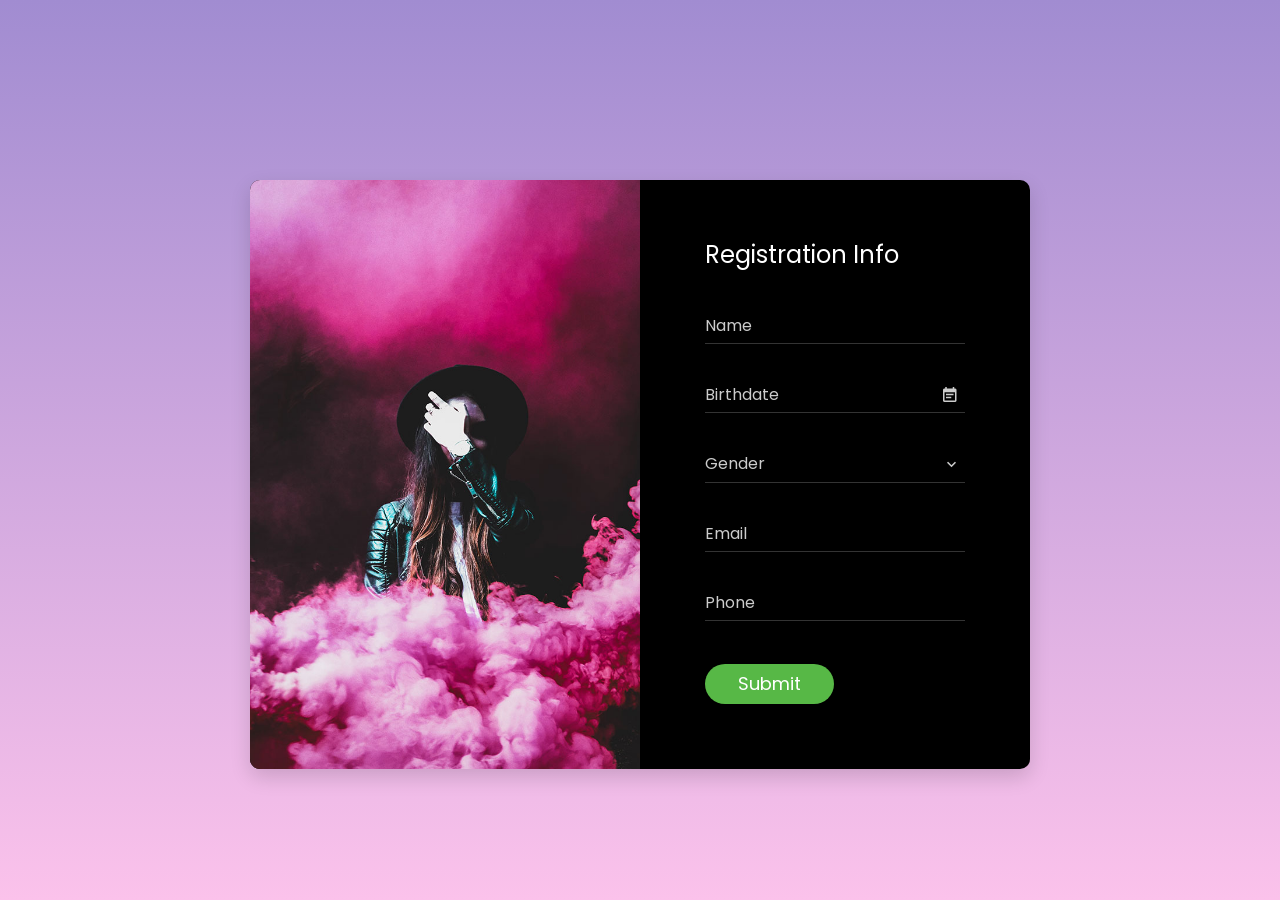
<file: public/signup/index.html>
<!DOCTYPE html>
<html lang="en">

<head>
    <!-- Required meta tags-->
    <meta charset="UTF-8">
    <meta name="viewport" content="width=device-width, initial-scale=1, shrink-to-fit=no">
    <meta name="description" content="Colorlib Templates">
    <meta name="author" content="Colorlib">
    <meta name="keywords" content="Colorlib Templates">

    <!-- Title Page-->
    <title>Au Register Forms by Colorlib</title>

    <!-- Icons font CSS-->
    <link href="vendor/mdi-font/css/material-design-iconic-font.min.css" rel="stylesheet" media="all">
    <link href="vendor/font-awesome-4.7/css/font-awesome.min.css" rel="stylesheet" media="all">
    <!-- Font special for pages-->
    <link href="https://fonts.googleapis.com/css?family=Poppins:100,100i,200,200i,300,300i,400,400i,500,500i,600,600i,700,700i,800,800i,900,900i" rel="stylesheet">

    <!-- Vendor CSS-->
    <link href="vendor/select2/select2.min.css" rel="stylesheet" media="all">
    <link href="vendor/datepicker/daterangepicker.css" rel="stylesheet" media="all">

    <!-- Main CSS-->
    <link href="css/main.css" rel="stylesheet" media="all">
</head>

<body>
    <div class="page-wrapper bg-gra-01 p-t-180 p-b-100 font-poppins">
        <div class="wrapper wrapper--w780">
            <div class="card card-3">
                <div class="card-heading"></div>
                <div class="card-body">
                    <h2 class="title">Registration Info</h2>
                    <form method="POST">
                        <div class="input-group">
                            <input class="input--style-3" type="text" placeholder="Name" name="name">
                        </div>
                        <div class="input-group">
                            <input class="input--style-3 js-datepicker" type="text" placeholder="Birthdate" name="birthday">
                            <i class="zmdi zmdi-calendar-note input-icon js-btn-calendar"></i>
                        </div>
                        <div class="input-group">
                            <div class="rs-select2 js-select-simple select--no-search">
                                <select name="gender">
                                    <option disabled="disabled" selected="selected">Gender</option>
                                    <option>Male</option>
                                    <option>Female</option>
                                    <option>Other</option>
                                </select>
                                <div class="select-dropdown"></div>
                            </div>
                        </div>
                        <div class="input-group">
                            <input class="input--style-3" type="email" placeholder="Email" name="email">
                        </div>
                        <div class="input-group">
                            <input class="input--style-3" type="text" placeholder="Phone" name="phone">
                        </div>
                        <div class="p-t-10">
                            <button class="btn btn--pill btn--green" type="submit">Submit</button>
                        </div>
                    </form>
                </div>
            </div>
        </div>
    </div>

    <!-- Jquery JS-->
    <script src="vendor/jquery/jquery.min.js"></script>
    <!-- Vendor JS-->
    <script src="vendor/select2/select2.min.js"></script>
    <script src="vendor/datepicker/moment.min.js"></script>
    <script src="vendor/datepicker/daterangepicker.js"></script>

    <!-- Main JS-->
    <script src="js/global.js"></script>

</body><!-- This templates was made by Colorlib (https://colorlib.com) -->

</html>
<!-- end document-->
</file>
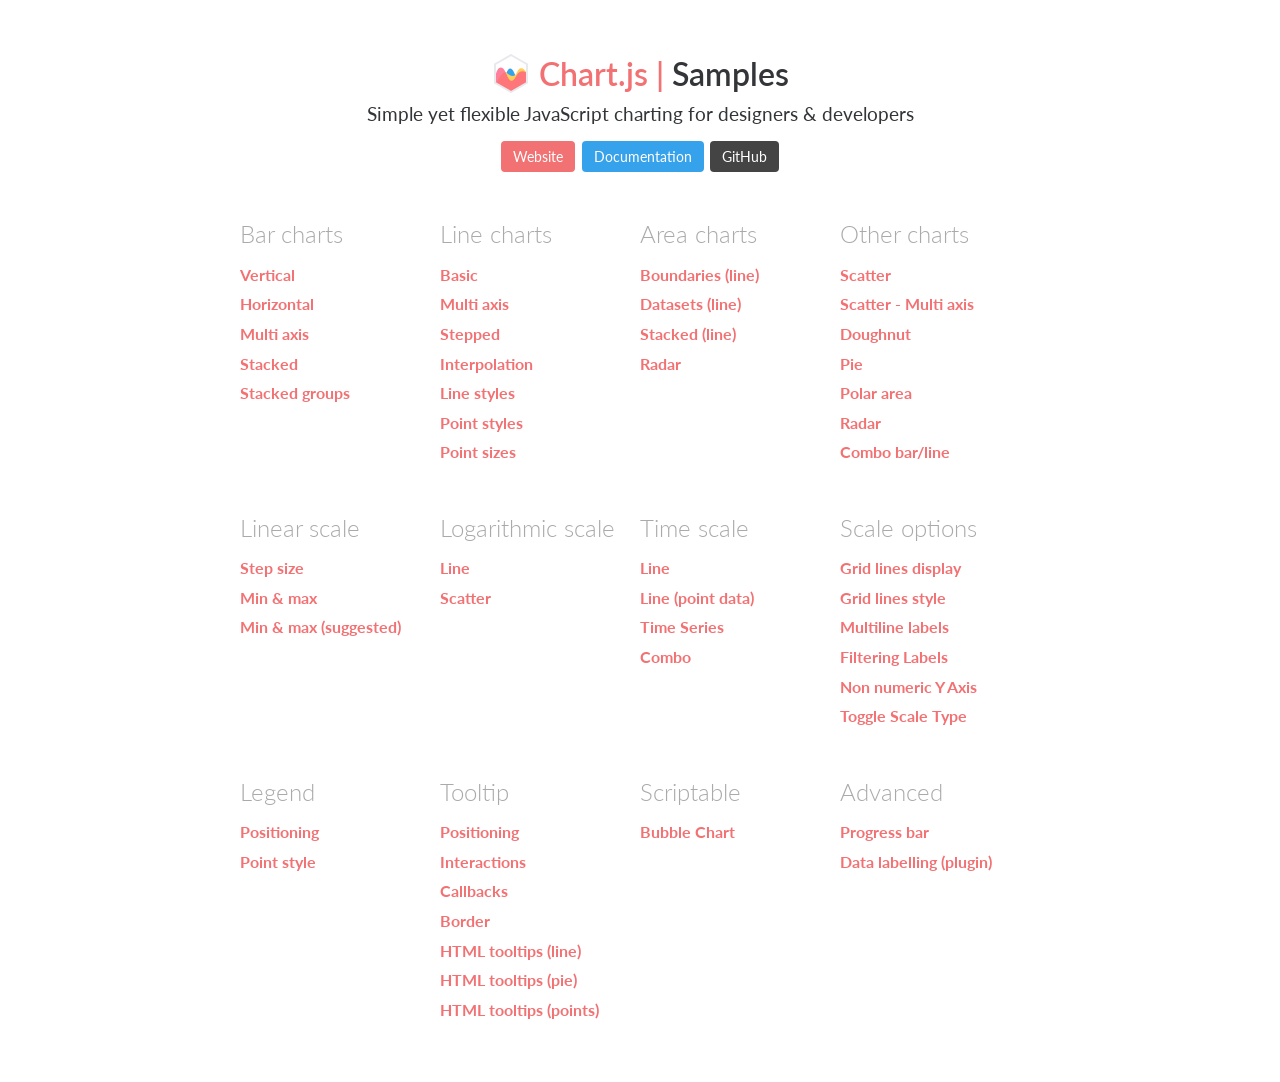
<file: public/backend/vendors/chart.js/samples/index.html>
<!DOCTYPE html>
<html lang="en-US">
<head>
	<meta charset="utf-8">
	<meta http-equiv="X-UA-Compatible" content="IE=Edge">
	<meta name="viewport" content="width=device-width, initial-scale=1">
	<link rel="stylesheet" type="text/css" href="style.css">
	<link rel="icon" href="favicon.ico">
	<script src="samples.js"></script>
	<script src="utils.js"></script>
	<title>Chart.js samples</title>
</head>
<body>
	<div class="content">
		<div class="header">
			<div class="chartjs-title">Samples</div>
			<div class="chartjs-caption">Simple yet flexible JavaScript charting for designers &amp; developers</div>
			<div class="chartjs-links">
				<a class="btn btn-chartjs" href="http://www.chartjs.org">Website</a>
				<a class="btn btn-docs" href="http://www.chartjs.org/docs">Documentation</a>
				<a class="btn btn-gh" href="https://github.com/chartjs/Chart.js">GitHub</a>
			</div>
		</div>

		<div id="categories" class="samples-categories"></div>
	</div>

	<script>
		function createCategory(item) {
			var el = document.createElement('div');
			el.className = 'samples-category';
			el.innerHTML =
				'<div class="title">' + item.title + '</div>' +
				'<div class="items"></div>';
			return el;
		}

		function createEntry(item) {
			var el = document.createElement('div');
			el.className = 'samples-entry';
			el.innerHTML = '<a class="title" href="' + item.path + '">' + item.title + '</a>';
			return el;
		}

		var categories = document.getElementById('categories');
		Samples.items.forEach(function(item) {
			var category = createCategory(item);
			var children = category.getElementsByClassName('items')[0];

			(item.items || []).forEach(function(item2) {
				children.appendChild(createEntry(item2));
			});

			categories.appendChild(category);
		});
	</script>
</body>
</html>
</file>
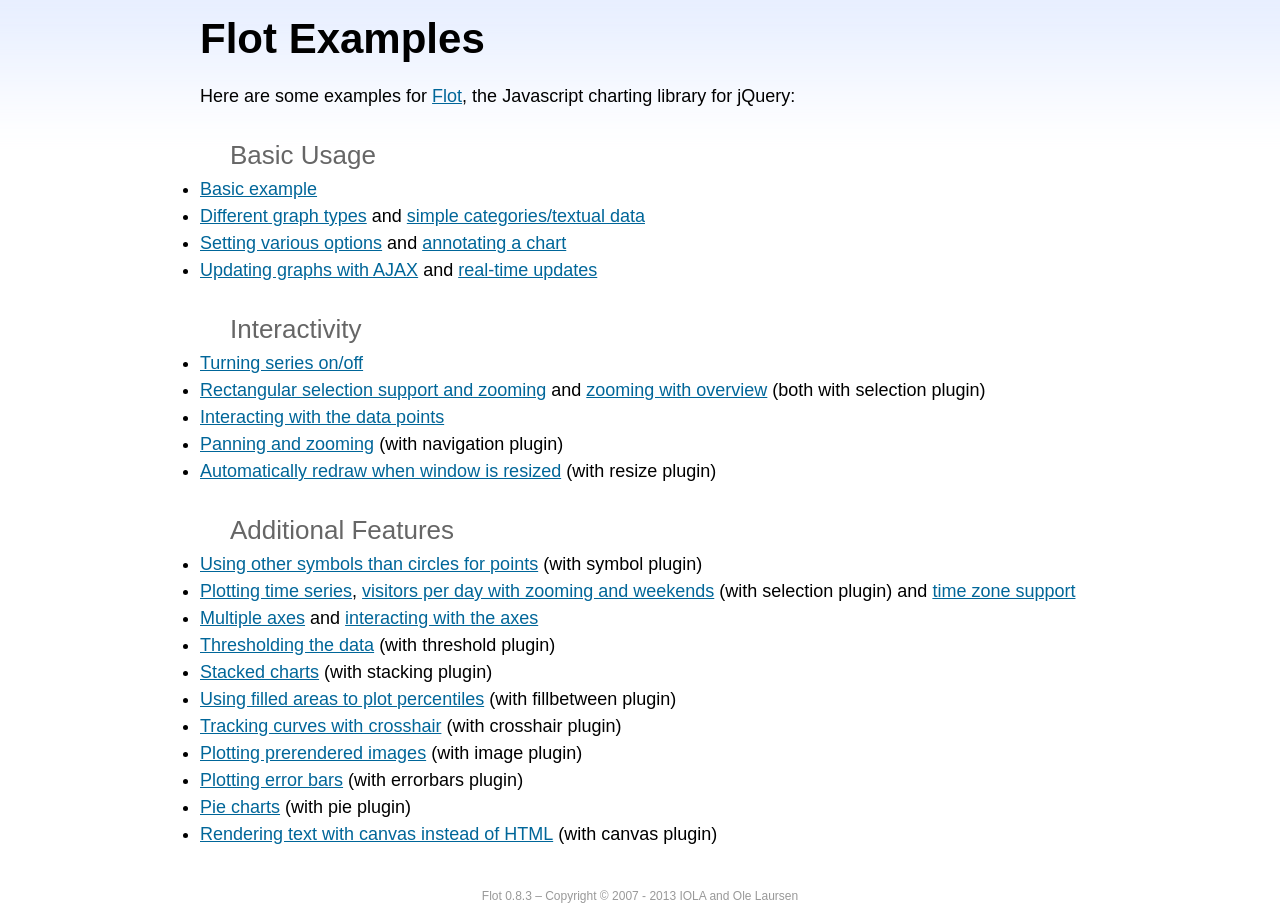
<file: public/backend/vendors/flot/examples/index.html>
<!DOCTYPE html PUBLIC "-//W3C//DTD HTML 4.01//EN" "http://www.w3.org/TR/html4/strict.dtd">
<html>
<head>
	<meta http-equiv="Content-Type" content="text/html; charset=utf-8">
	<title>Flot Examples</title>
	<link href="examples.css" rel="stylesheet" type="text/css">
	<style>

	h3 {
		margin-top: 30px;
		margin-bottom: 5px;
	}

	</style>
	<script language="javascript" type="text/javascript" src="../jquery.js"></script>
	<script language="javascript" type="text/javascript" src="../jquery.flot.js"></script>
	<script type="text/javascript">

	$(function() {

		// Add the Flot version string to the footer

		$("#footer").prepend("Flot " + $.plot.version + " &ndash; ");
	});

	</script>
</head>
<body>

	<div id="header">
		<h2>Flot Examples</h2>
	</div>

	<div id="content">

		<p>Here are some examples for <a href="http://www.flotcharts.org">Flot</a>, the Javascript charting library for jQuery:</p>

		<h3>Basic Usage</h3>

		<ul>
			<li><a href="basic-usage/index.html">Basic example</a></li>
			<li><a href="series-types/index.html">Different graph types</a> and <a href="categories/index.html">simple categories/textual data</a></li>
			<li><a href="basic-options/index.html">Setting various options</a> and <a href="annotating/index.html">annotating a chart</a></li>
			<li><a href="ajax/index.html">Updating graphs with AJAX</a> and <a href="realtime/index.html">real-time updates</a></li>
		</ul>

		<h3>Interactivity</h3>

		<ul>
			<li><a href="series-toggle/index.html">Turning series on/off</a></li>
			<li><a href="selection/index.html">Rectangular selection support and zooming</a> and <a href="zooming/index.html">zooming with overview</a> (both with selection plugin)</li>
			<li><a href="interacting/index.html">Interacting with the data points</a></li>
			<li><a href="navigate/index.html">Panning and zooming</a> (with navigation plugin)</li>
			<li><a href="resize/index.html">Automatically redraw when window is resized</a> (with resize plugin)</li>
		</ul>

		<h3>Additional Features</h3>

		<ul>
			<li><a href="symbols/index.html">Using other symbols than circles for points</a> (with symbol plugin)</li>
			<li><a href="axes-time/index.html">Plotting time series</a>, <a href="visitors/index.html">visitors per day with zooming and weekends</a> (with selection plugin) and <a href="axes-time-zones/index.html">time zone support</a></li>
			<li><a href="axes-multiple/index.html">Multiple axes</a> and <a href="axes-interacting/index.html">interacting with the axes</a></li>
			<li><a href="threshold/index.html">Thresholding the data</a> (with threshold plugin)</li>
			<li><a href="stacking/index.html">Stacked charts</a> (with stacking plugin)</li>
			<li><a href="percentiles/index.html">Using filled areas to plot percentiles</a> (with fillbetween plugin)</li>
			<li><a href="tracking/index.html">Tracking curves with crosshair</a> (with crosshair plugin)</li>
			<li><a href="image/index.html">Plotting prerendered images</a> (with image plugin)</li>
			<li><a href="series-errorbars/index.html">Plotting error bars</a> (with errorbars plugin)</li>
			<li><a href="series-pie/index.html">Pie charts</a> (with pie plugin)</li>
			<li><a href="canvas/index.html">Rendering text with canvas instead of HTML</a> (with canvas plugin)</li>
		</ul>

	</div>

	<div id="footer">
		Copyright &copy; 2007 - 2013 IOLA and Ole Laursen
	</div>

</body>
</html>
</file>
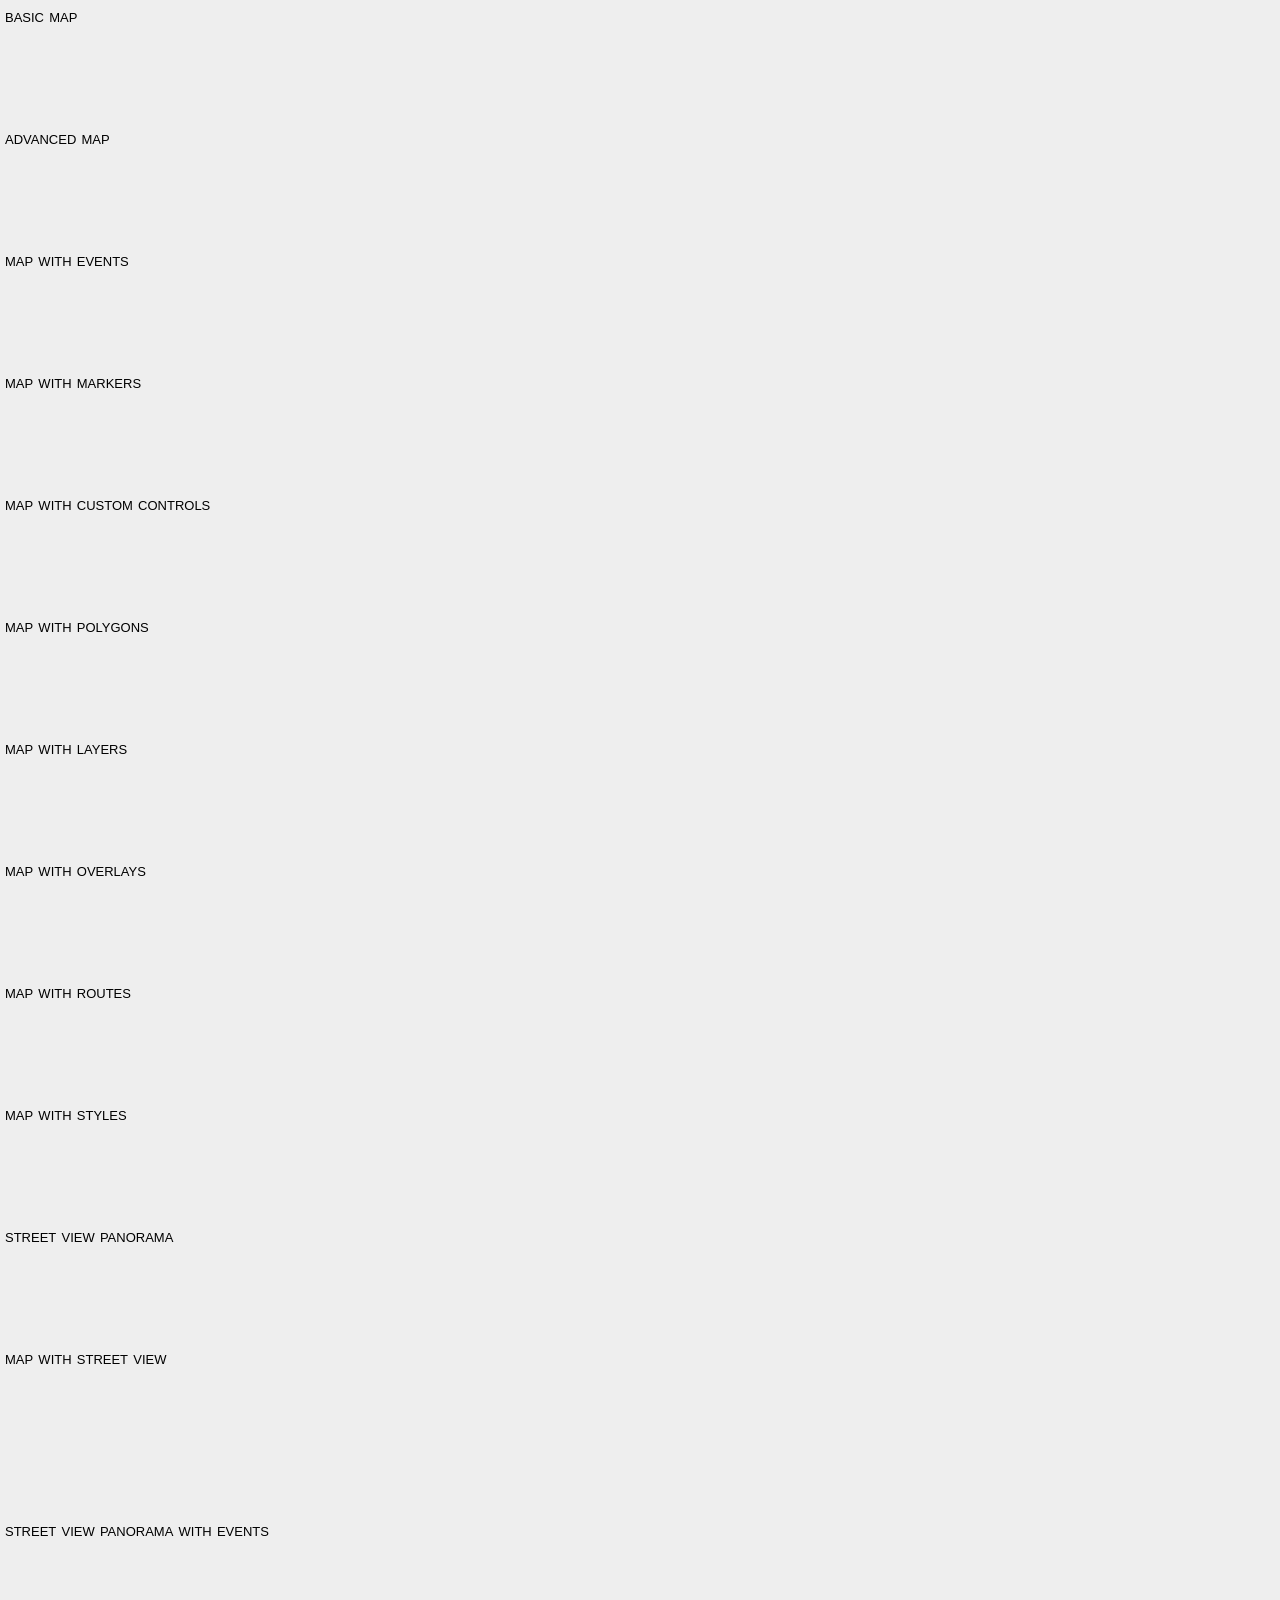
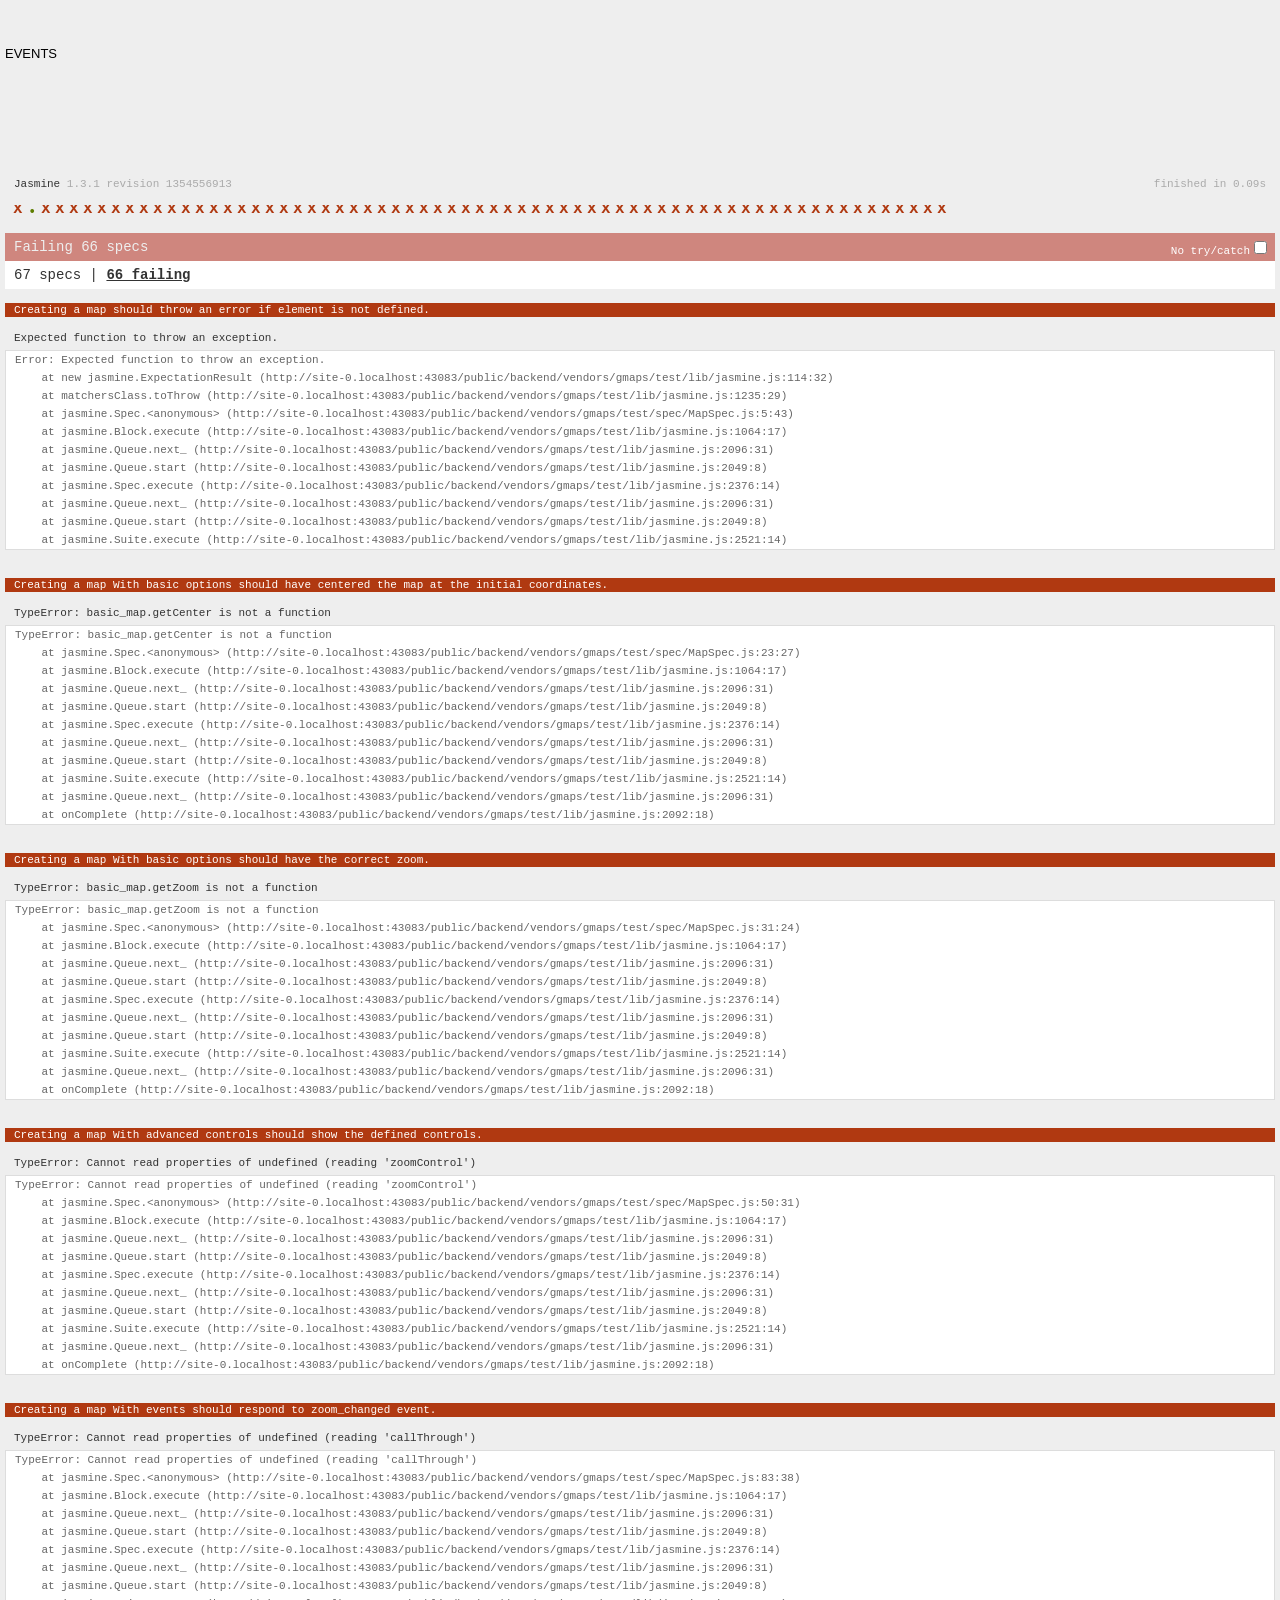
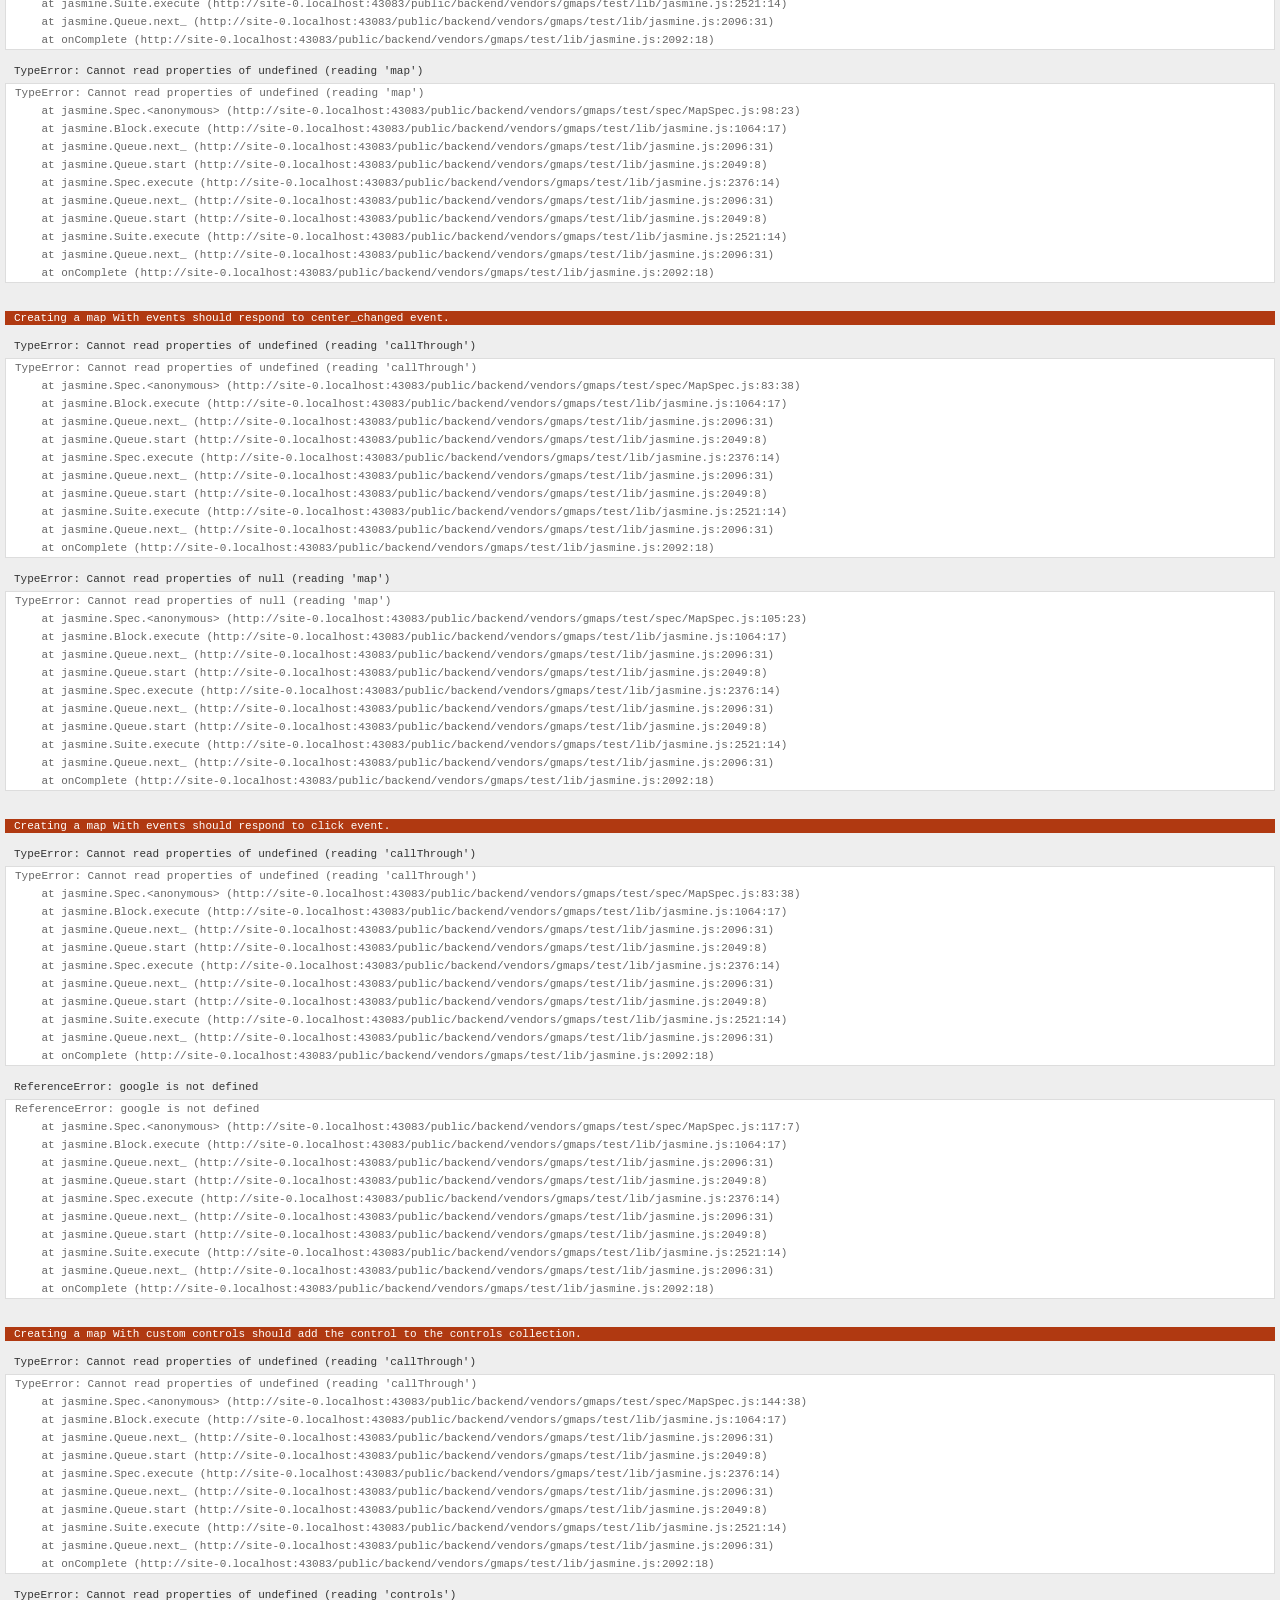
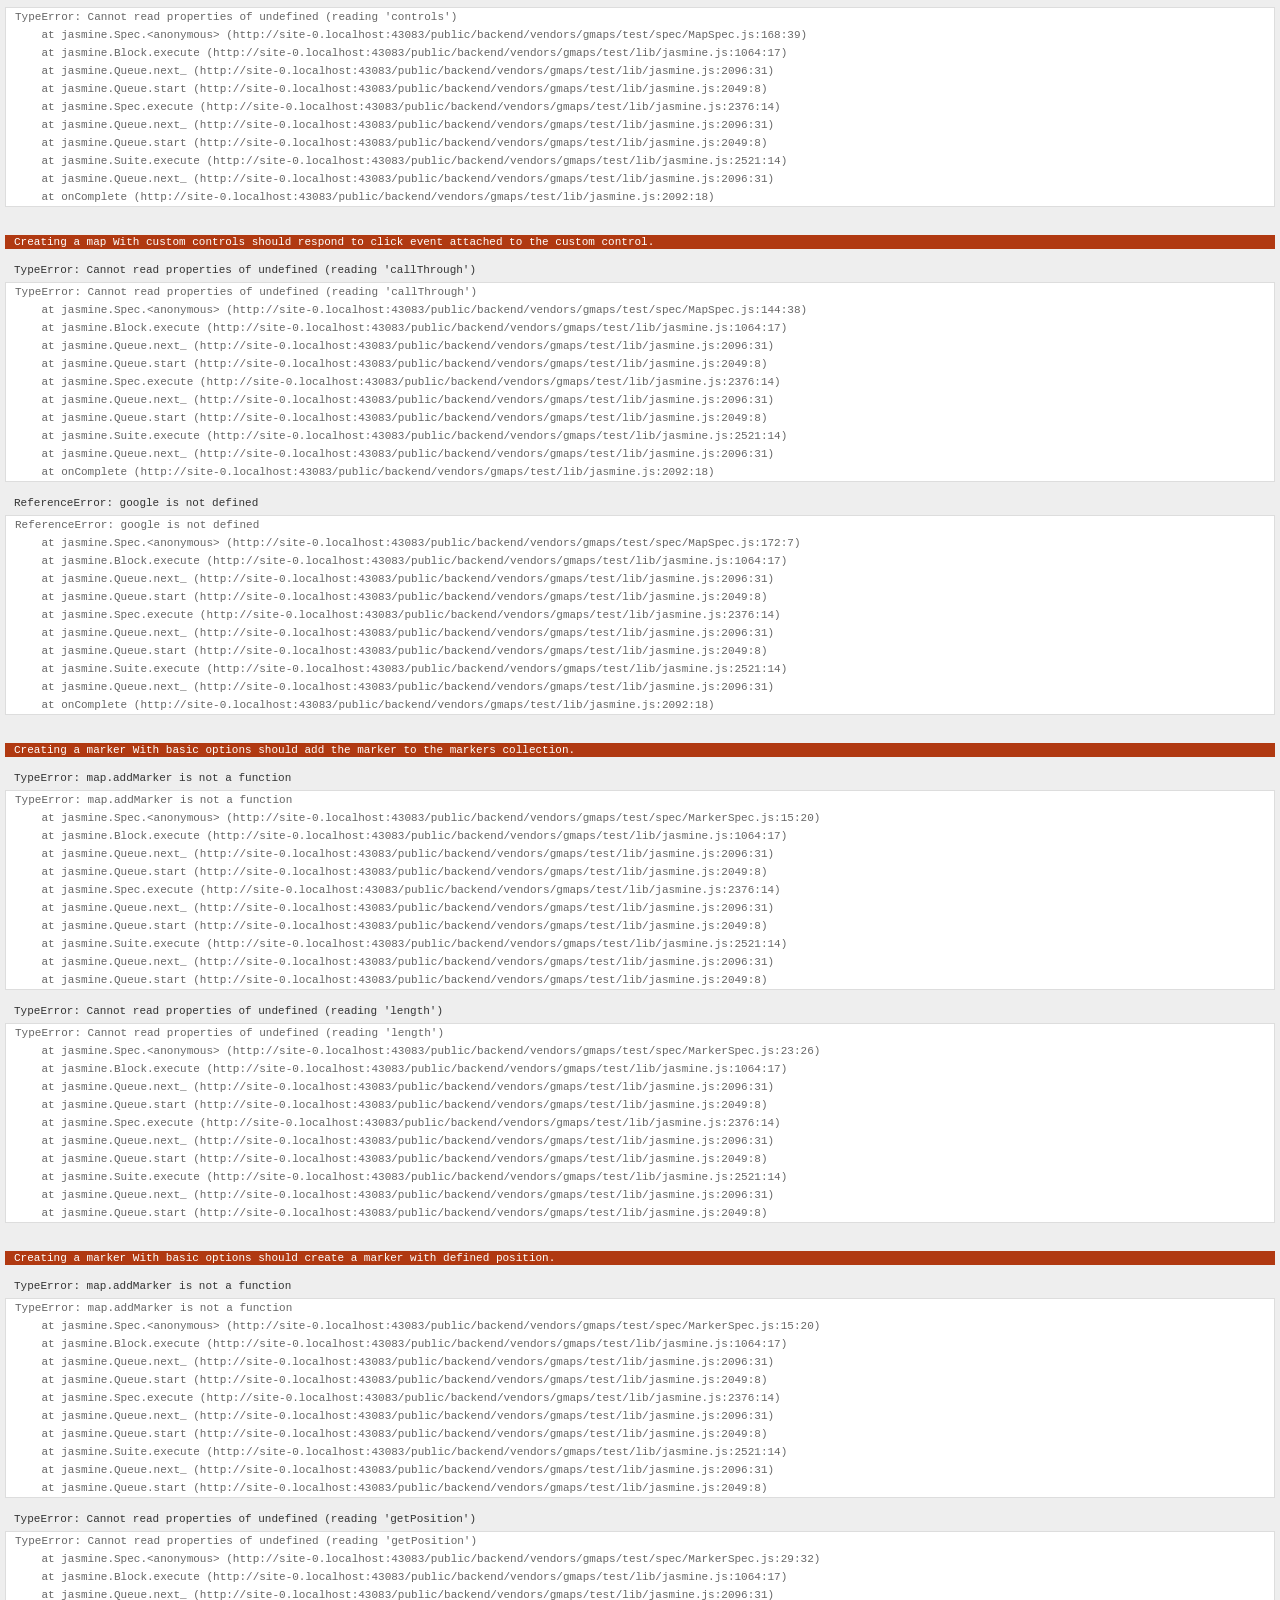
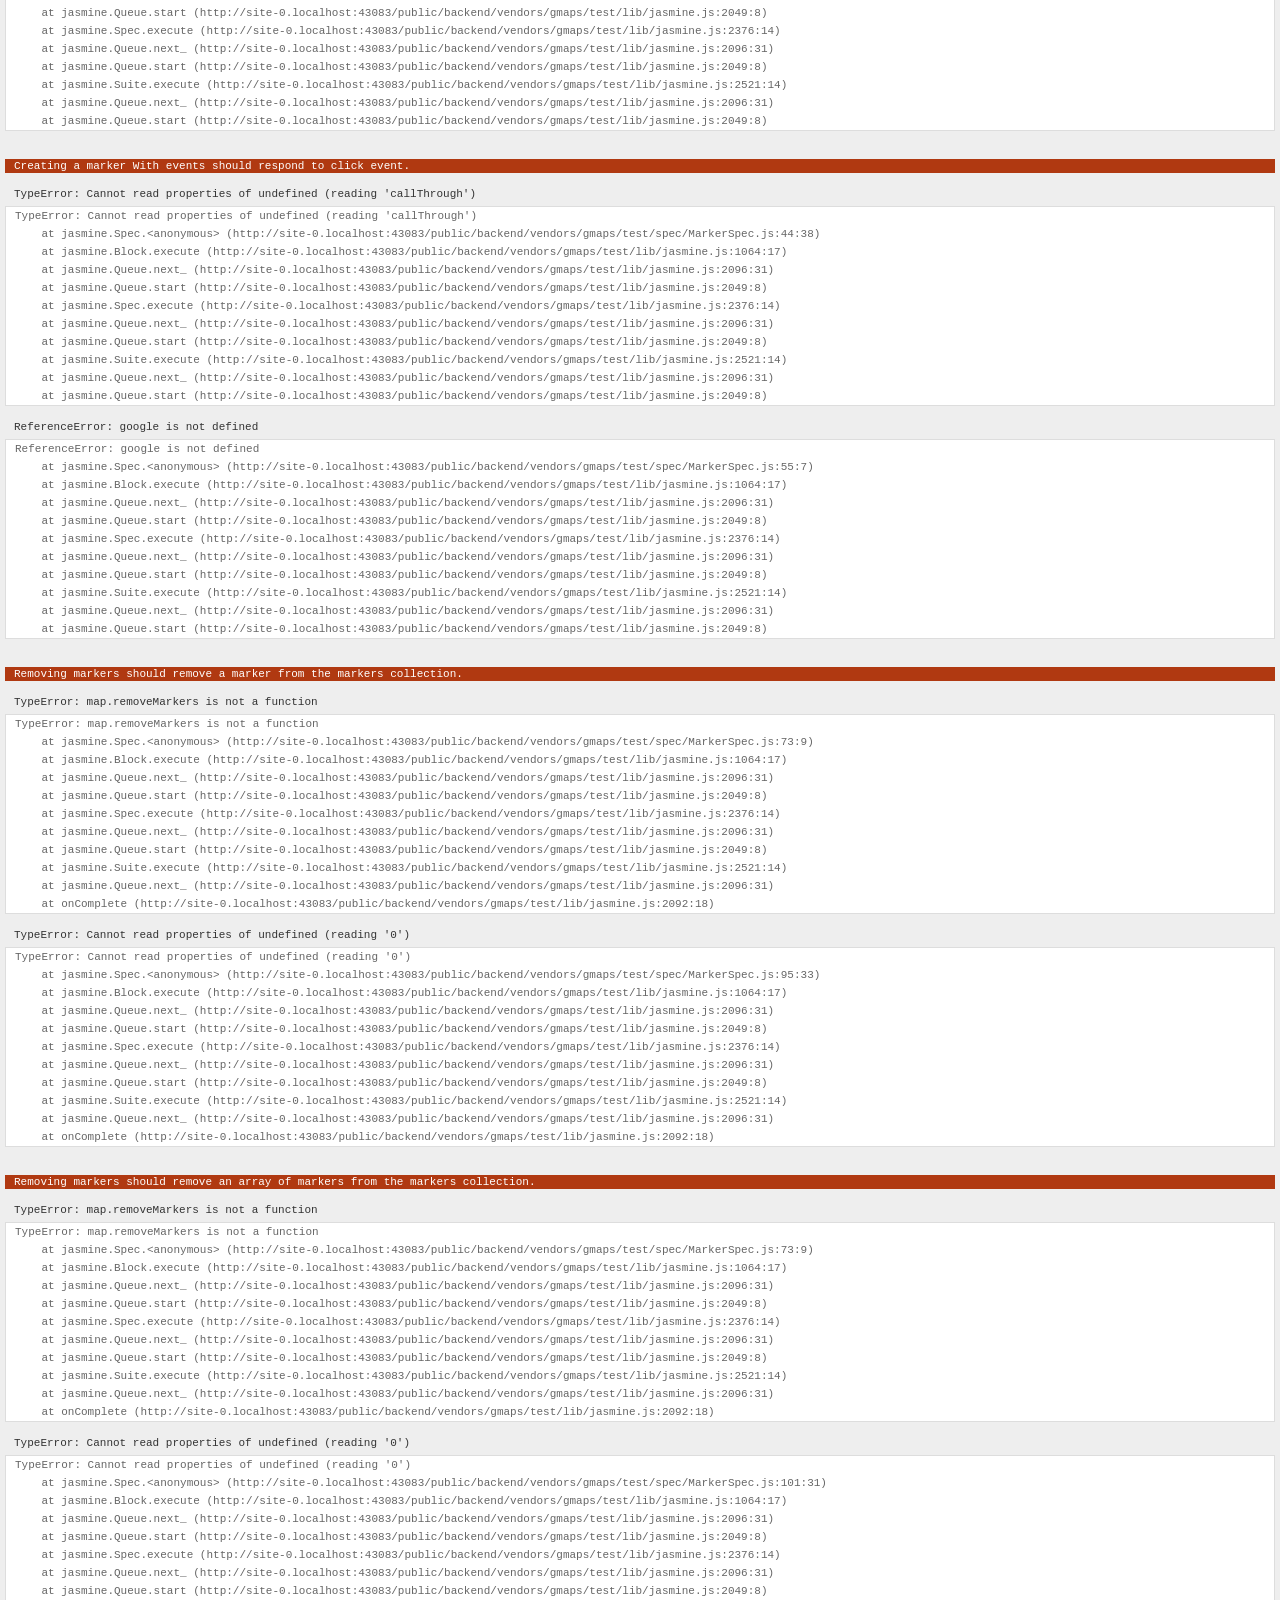
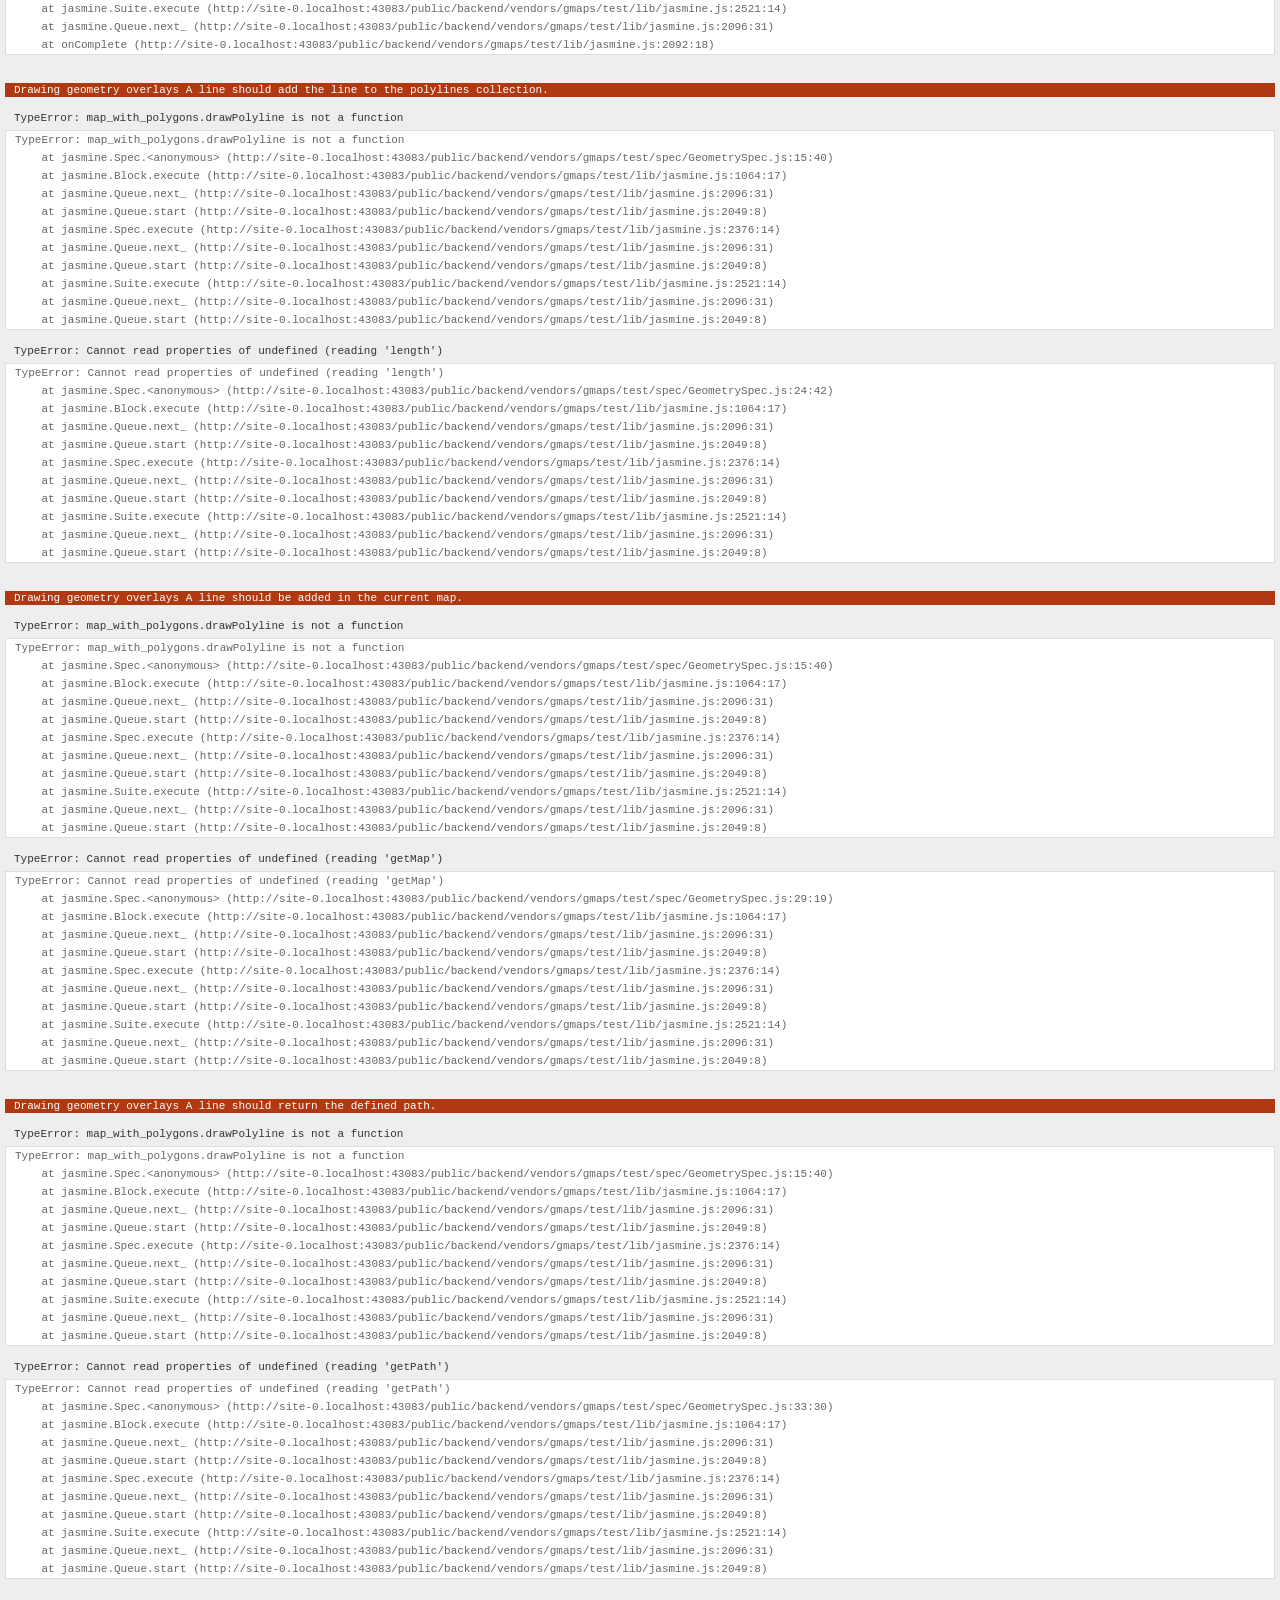
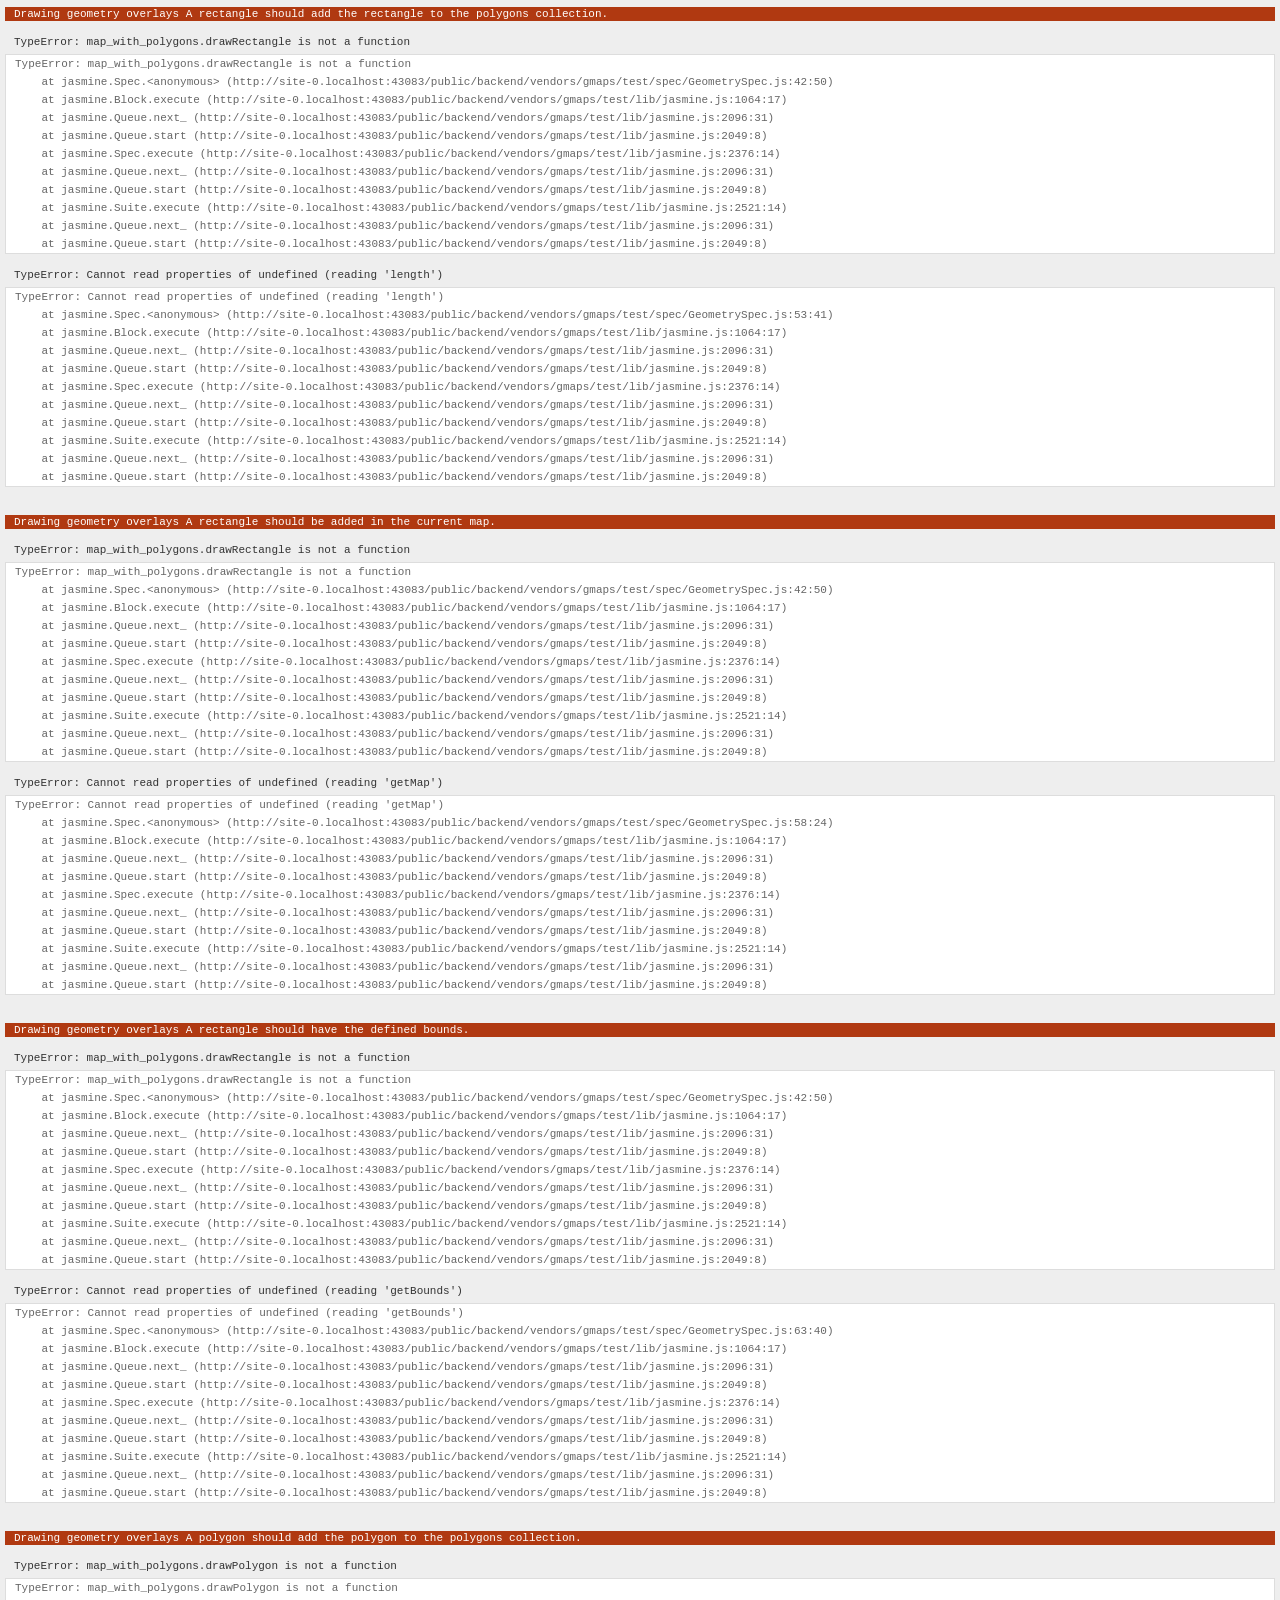
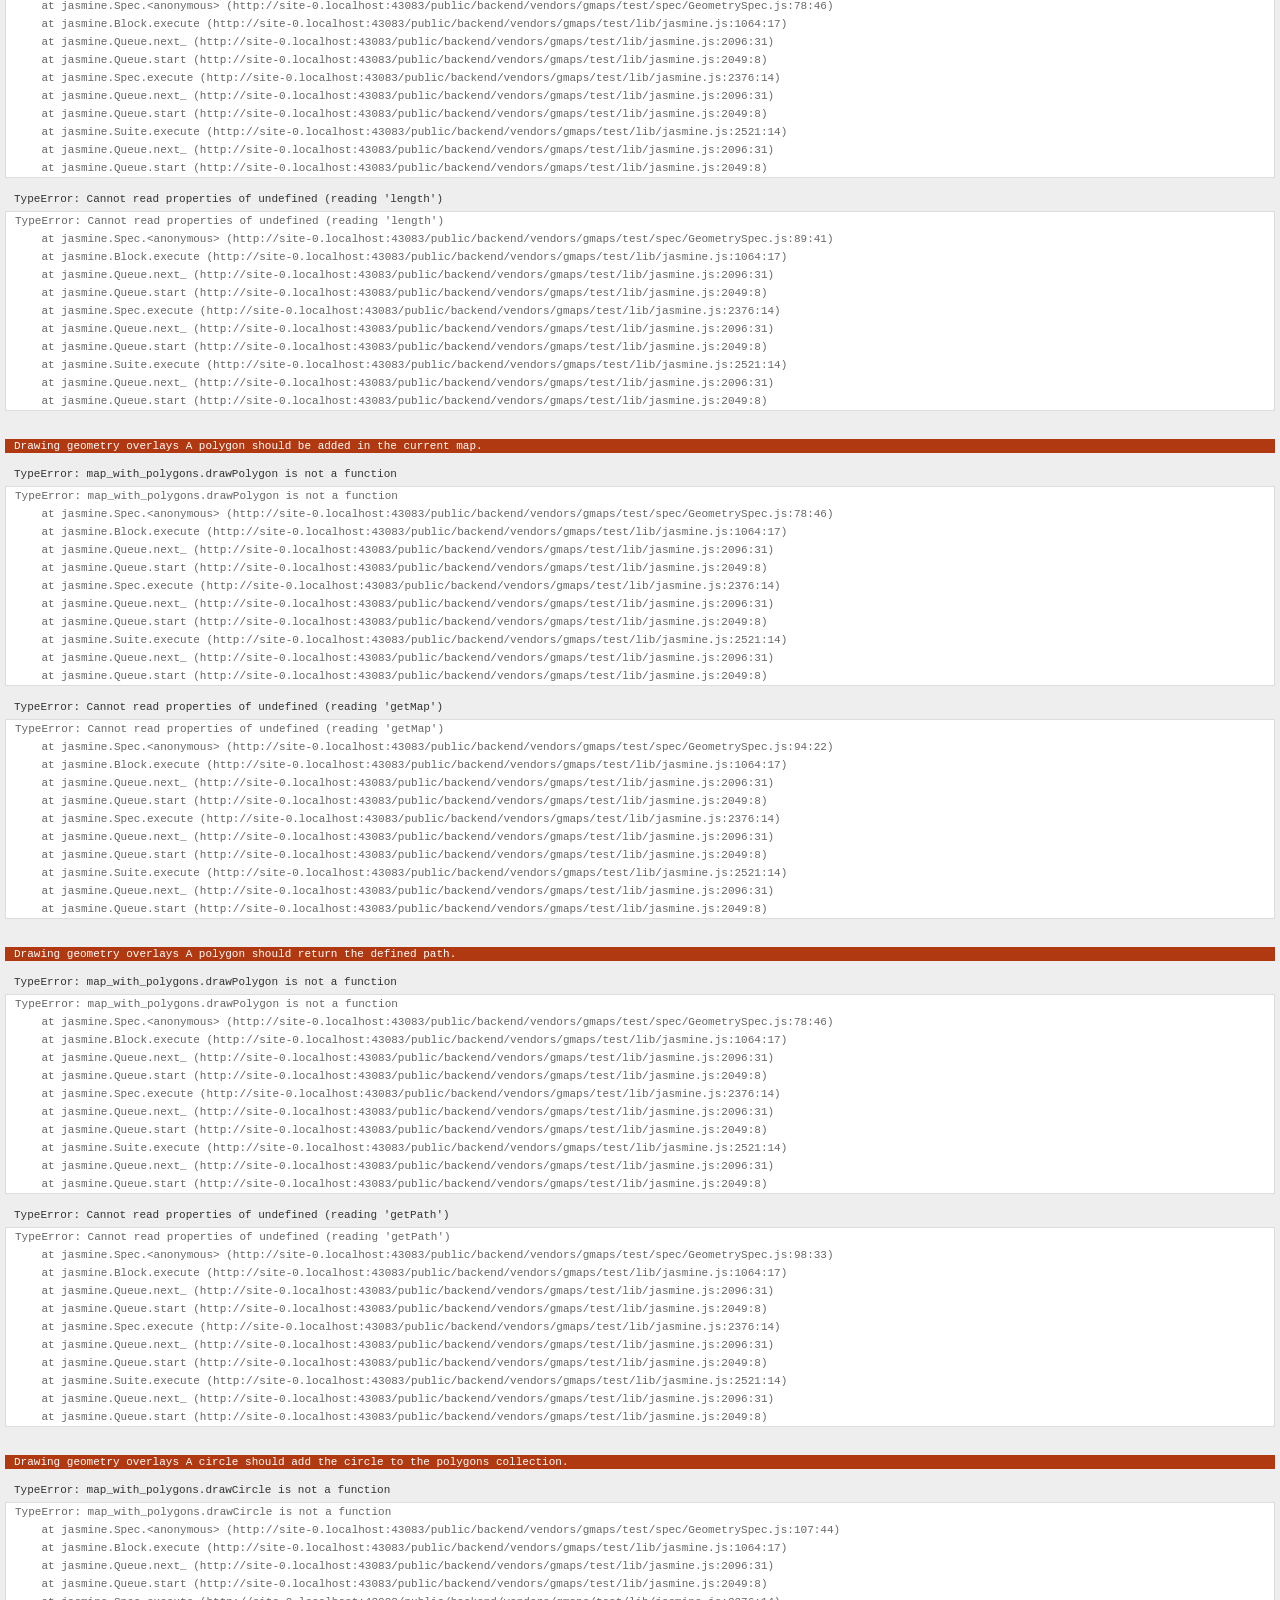
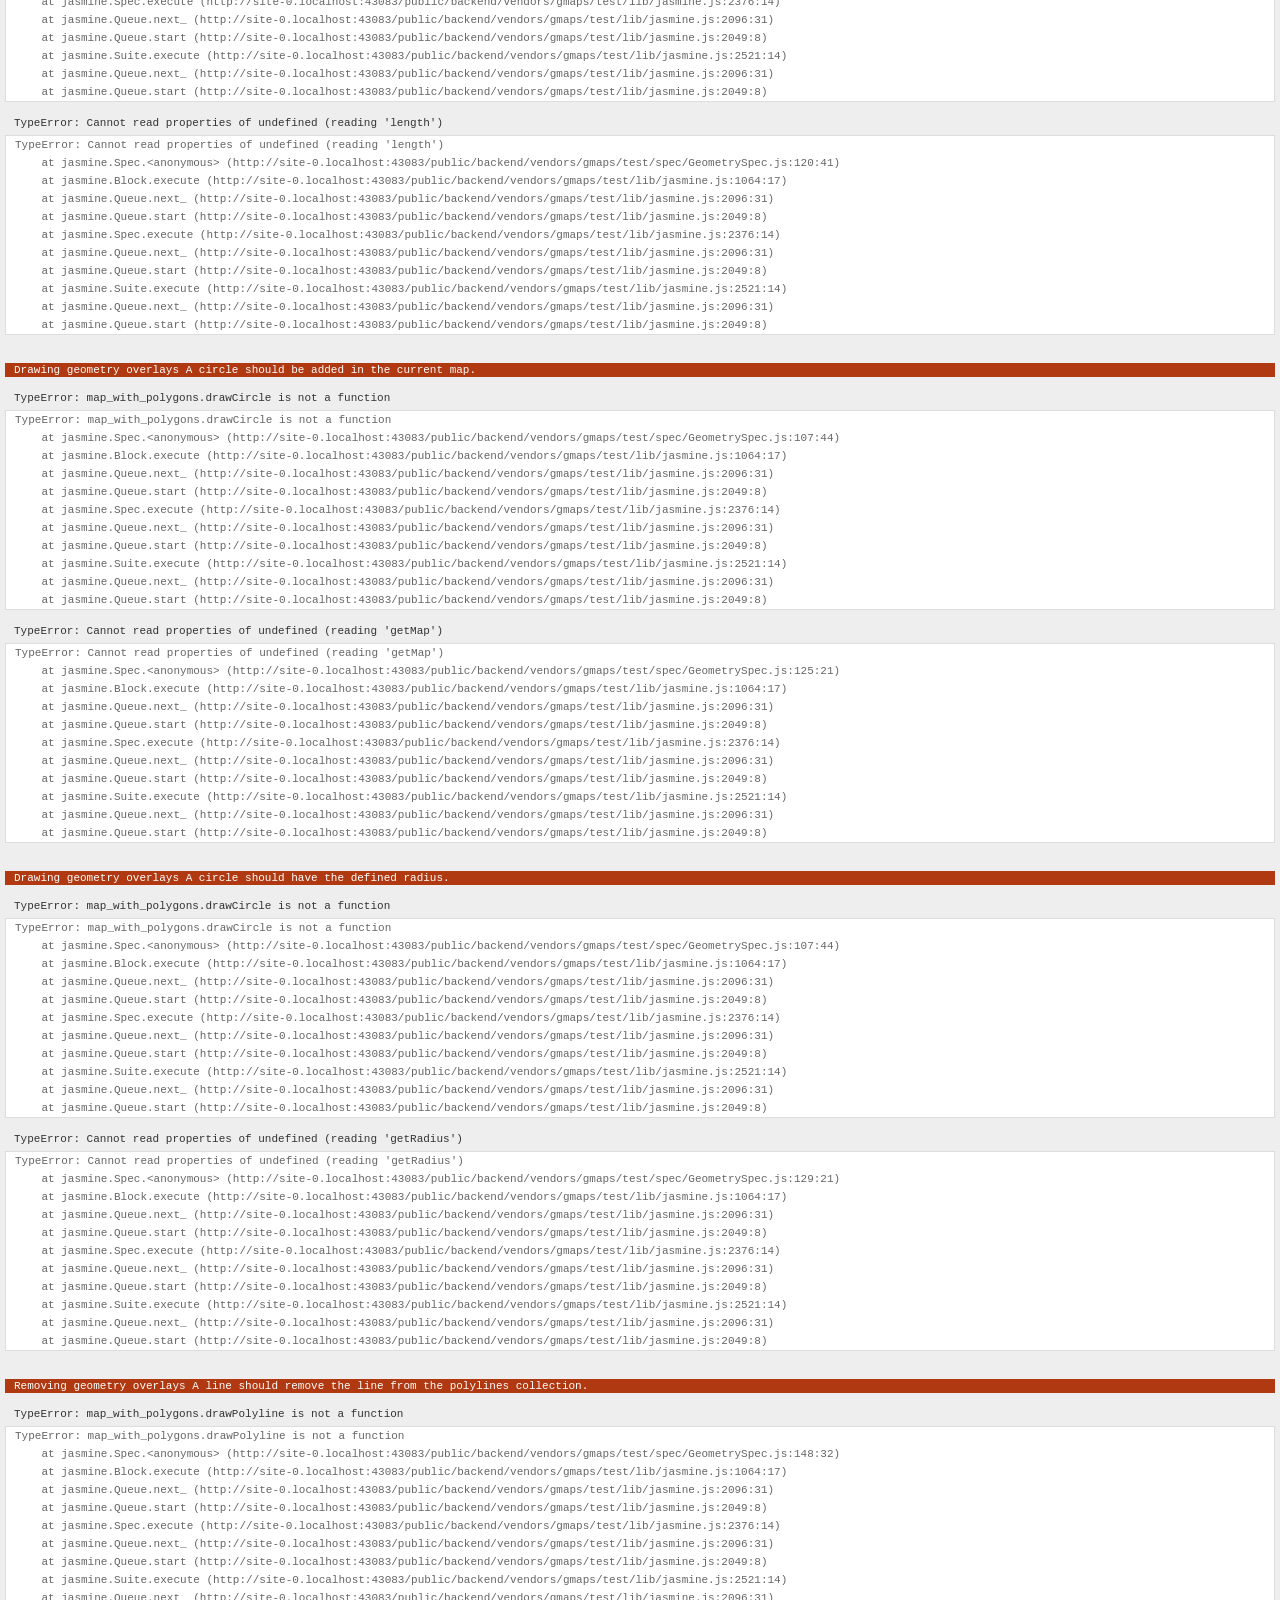
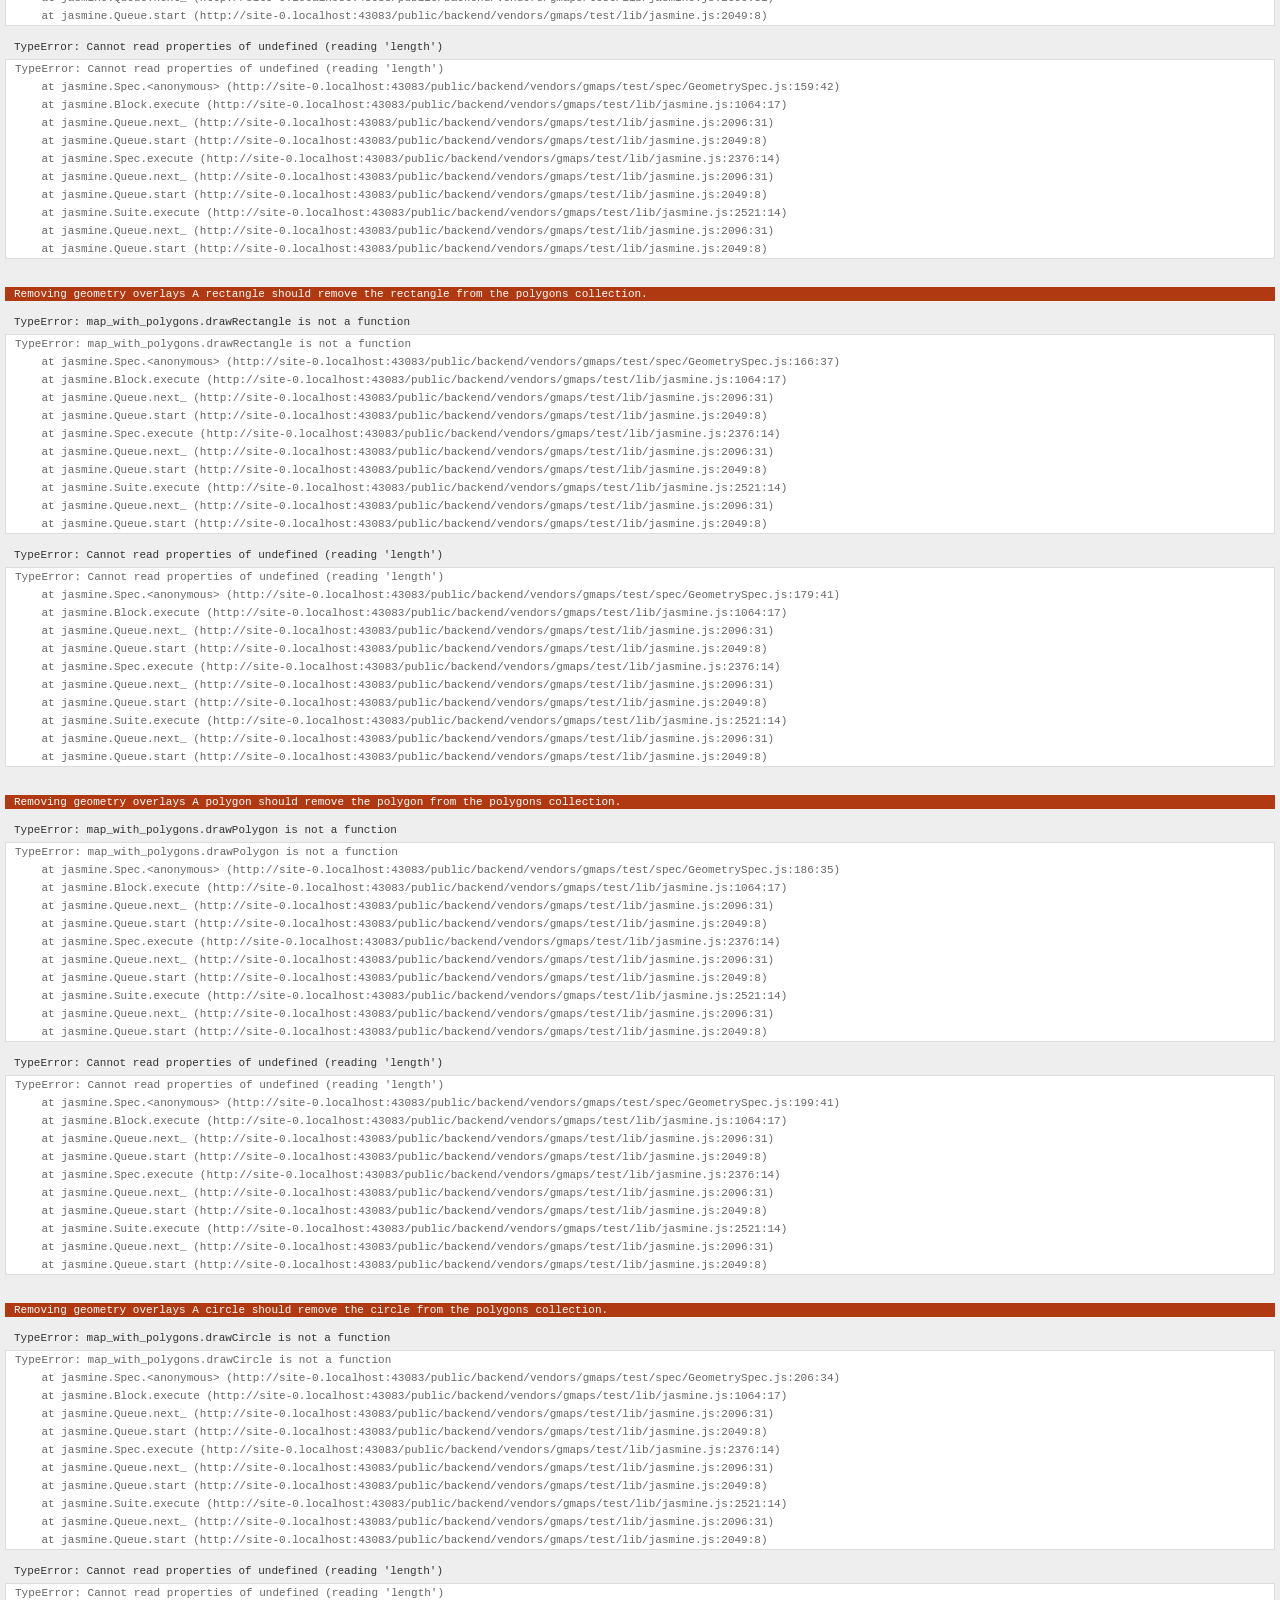
<file: public/backend/vendors/gmaps/test/index.html>
<!DOCTYPE html>
<html>
<head>
  <title>gmaps.js test</title>
  <link rel="stylesheet" type="text/css" href="lib/jasmine.css" />
  <link rel="stylesheet" href="style.css" />
  <script type="text/javascript" src="lib/jasmine.js"></script>
  <script type="text/javascript" src="lib/jasmine-html.js"></script>

  <script type="text/javascript" src="http://maps.google.com/maps/api/js?sensor=true"></script>
  <script type="text/javascript" src="../gmaps.js"></script>

  <script type="text/javascript" src="spec/MapSpec.js"></script>
  <script type="text/javascript" src="spec/MarkerSpec.js"></script>
  <script type="text/javascript" src="spec/GeometrySpec.js"></script>
  <script type="text/javascript" src="spec/LayerSpec.js"></script>
  <script type="text/javascript" src="spec/OverlaySpec.js"></script>
  <script type="text/javascript" src="spec/RouteSpec.js"></script>
  <script type="text/javascript" src="spec/StyleSpec.js"></script>
  <script type="text/javascript" src="spec/StreetViewSpec.js"></script>
  <script type="text/javascript" src="spec/EventSpec.js"></script>
  <script type="text/javascript" src="spec/ControlSpec.js"></script>

  <script type="text/javascript">
    (function() {
      var jasmineEnv = jasmine.getEnv();
      jasmineEnv.updateInterval = 1000;

      var htmlReporter = new jasmine.HtmlReporter();

      jasmineEnv.addReporter(htmlReporter);

      jasmineEnv.specFilter = function(spec) {
        return htmlReporter.specFilter(spec);
      };

      var currentWindowOnload = window.onload;

      window.onload = function() {
        if (currentWindowOnload) {
          currentWindowOnload();
        }

        execJasmine();
      };

      function execJasmine() {
        jasmineEnv.execute();
      }
    })();
  </script>
</head>
<body>
  <h3>Basic map</h3>
  <div class="map" id="basic-map"></div>
  <h3>Advanced map</h3>
  <div class="map" id="advanced-map"></div>
  <h3>Map with events</h3>
  <div class="map" id="map-with-events"></div>
  <h3>Map with markers</h3>
  <div class="map" id="map-with-markers"></div>
  <h3>Map with custom controls</h3>
  <div class="map" id="map-with-custom-controls"></div>
  <h3>Map with polygons</h3>
  <div class="map" id="map-with-polygons"></div>
  <h3>Map with layers</h3>
  <div class="map" id="map-with-layers"></div>
  <h3>Map with overlays</h3>
  <div class="map" id="map-with-overlays"></div>
  <h3>Map with routes</h3>
  <div class="map" id="map-with-routes"></div>
  <h3>Map with styles</h3>
  <div class="map" id="map-with-styles"></div>
  <h3>Street View Panorama</h3>
  <div class="panorama" id="streetview-standalone-panorama"></div>
  <h3>Map with Street View</h3>
  <div class="with-columns">
    <div class="map" id="map-with-streetview"></div>
    <div class="panorama" id="streetview-panorama"></div>
  </div>
  <h3>Street View Panorama with events</h3>
  <div class="panorama" id="streetview-with-events"></div>
  <h3>Events</h3>
  <div class="map" id="events"></div>
</body>
</html>
</file>
<file: public/signup/vendor/datepicker/daterangepicker.css>
.daterangepicker {
  position: absolute;
  color: inherit;
  background-color: #fff;
  border-radius: 4px;
  width: 278px;
  padding: 4px;
  margin-top: 1px;
  top: 100px;
  left: 20px;
  /* Calendars */ }
  .daterangepicker:before, .daterangepicker:after {
    position: absolute;
    display: inline-block;
    border-bottom-color: rgba(0, 0, 0, 0.2);
    content: ''; }
  .daterangepicker:before {
    top: -7px;
    border-right: 7px solid transparent;
    border-left: 7px solid transparent;
    border-bottom: 7px solid #ccc; }
  .daterangepicker:after {
    top: -6px;
    border-right: 6px solid transparent;
    border-bottom: 6px solid #fff;
    border-left: 6px solid transparent; }
  .daterangepicker.opensleft:before {
    right: 9px; }
  .daterangepicker.opensleft:after {
    right: 10px; }
  .daterangepicker.openscenter:before {
    left: 0;
    right: 0;
    width: 0;
    margin-left: auto;
    margin-right: auto; }
  .daterangepicker.openscenter:after {
    left: 0;
    right: 0;
    width: 0;
    margin-left: auto;
    margin-right: auto; }
  .daterangepicker.opensright:before {
    left: 9px; }
  .daterangepicker.opensright:after {
    left: 10px; }
  .daterangepicker.dropup {
    margin-top: -5px; }
    .daterangepicker.dropup:before {
      top: initial;
      bottom: -7px;
      border-bottom: initial;
      border-top: 7px solid #ccc; }
    .daterangepicker.dropup:after {
      top: initial;
      bottom: -6px;
      border-bottom: initial;
      border-top: 6px solid #fff; }
  .daterangepicker.dropdown-menu {
    max-width: none;
    z-index: 3001; }
  .daterangepicker.single .ranges, .daterangepicker.single .calendar {
    float: none; }
  .daterangepicker.show-calendar .calendar {
    display: block; }
  .daterangepicker .calendar {
    display: none;
    max-width: 270px;
    margin: 4px; }
    .daterangepicker .calendar.single .calendar-table {
      border: none; }
    .daterangepicker .calendar th, .daterangepicker .calendar td {
      white-space: nowrap;
      text-align: center;
      min-width: 32px; }
  .daterangepicker .calendar-table {
    border: 1px solid #fff;
    padding: 4px;
    border-radius: 4px;
    background-color: #fff; }
  .daterangepicker table {
    width: 100%;
    margin: 0; }
  .daterangepicker td, .daterangepicker th {
    text-align: center;
    width: 20px;
    height: 20px;
    border-radius: 4px;
    border: 1px solid transparent;
    white-space: nowrap;
    cursor: pointer; }
    .daterangepicker td.available:hover, .daterangepicker th.available:hover {
      background-color: #eee;
      border-color: transparent;
      color: inherit; }
    .daterangepicker td.week, .daterangepicker th.week {
      font-size: 80%;
      color: #ccc; }
  .daterangepicker td.off, .daterangepicker td.off.in-range, .daterangepicker td.off.start-date, .daterangepicker td.off.end-date {
    background-color: #fff;
    border-color: transparent;
    color: #999; }
  .daterangepicker td.in-range {
    background-color: #ebf4f8;
    border-color: transparent;
    color: #000;
    border-radius: 0; }
  .daterangepicker td.start-date {
    border-radius: 4px 0 0 4px; }
  .daterangepicker td.end-date {
    border-radius: 0 4px 4px 0; }
  .daterangepicker td.start-date.end-date {
    border-radius: 4px; }
  .daterangepicker td.active, .daterangepicker td.active:hover {
    background-color: #357ebd;
    border-color: transparent;
    color: #fff; }
  .daterangepicker th.month {
    width: auto; }
  .daterangepicker td.disabled, .daterangepicker option.disabled {
    color: #999;
    cursor: not-allowed;
    text-decoration: line-through; }
  .daterangepicker select.monthselect, .daterangepicker select.yearselect {
    font-size: 12px;
    padding: 1px;
    height: auto;
    margin: 0;
    cursor: default; }
  .daterangepicker select.monthselect {
    margin-right: 2%;
    width: 56%; }
  .daterangepicker select.yearselect {
    width: 40%; }
  .daterangepicker select.hourselect, .daterangepicker select.minuteselect, .daterangepicker select.secondselect, .daterangepicker select.ampmselect {
    width: 50px;
    margin-bottom: 0; }
  .daterangepicker .input-mini {
    border: 1px solid #ccc;
    border-radius: 4px;
    color: #555;
    height: 30px;
    line-height: 30px;
    display: block;
    vertical-align: middle;
    margin: 0 0 5px 0;
    padding: 0 6px 0 28px;
    width: 100%; }
    .daterangepicker .input-mini.active {
      border: 1px solid #08c;
      border-radius: 4px; }
  .daterangepicker .daterangepicker_input {
    position: relative; }
    .daterangepicker .daterangepicker_input i {
      position: absolute;
      left: 8px;
      top: 8px; }
  .daterangepicker.rtl .input-mini {
    padding-right: 28px;
    padding-left: 6px; }
  .daterangepicker.rtl .daterangepicker_input i {
    left: auto;
    right: 8px; }
  .daterangepicker .calendar-time {
    text-align: center;
    margin: 5px auto;
    line-height: 30px;
    position: relative;
    padding-left: 28px; }
    .daterangepicker .calendar-time select.disabled {
      color: #ccc;
      cursor: not-allowed; }

.ranges {
  font-size: 11px;
  float: none;
  margin: 4px;
  text-align: left; }
  .ranges ul {
    list-style: none;
    margin: 0 auto;
    padding: 0;
    width: 100%; }
  .ranges li {
    font-size: 13px;
    background-color: #f5f5f5;
    border: 1px solid #f5f5f5;
    border-radius: 4px;
    color: #08c;
    padding: 3px 12px;
    margin-bottom: 8px;
    cursor: pointer; }
    .ranges li:hover {
      background-color: #08c;
      border: 1px solid #08c;
      color: #fff; }
    .ranges li.active {
      background-color: #08c;
      border: 1px solid #08c;
      color: #fff; }

/*  Larger Screen Styling */
@media (min-width: 564px) {
  .daterangepicker {
    width: auto; }
    .daterangepicker .ranges ul {
      width: 160px; }
    .daterangepicker.single .ranges ul {
      width: 100%; }
    .daterangepicker.single .calendar.left {
      clear: none; }
    .daterangepicker.single.ltr .ranges, .daterangepicker.single.ltr .calendar {
      float: left; }
    .daterangepicker.single.rtl .ranges, .daterangepicker.single.rtl .calendar {
      float: right; }
    .daterangepicker.ltr {
      direction: ltr;
      text-align: left; }
      .daterangepicker.ltr .calendar.left {
        clear: left;
        margin-right: 0; }
        .daterangepicker.ltr .calendar.left .calendar-table {
          border-right: none;
          border-top-right-radius: 0;
          border-bottom-right-radius: 0; }
      .daterangepicker.ltr .calendar.right {
        margin-left: 0; }
        .daterangepicker.ltr .calendar.right .calendar-table {
          border-left: none;
          border-top-left-radius: 0;
          border-bottom-left-radius: 0; }
      .daterangepicker.ltr .left .daterangepicker_input {
        padding-right: 12px; }
      .daterangepicker.ltr .calendar.left .calendar-table {
        padding-right: 12px; }
      .daterangepicker.ltr .ranges, .daterangepicker.ltr .calendar {
        float: left; }
    .daterangepicker.rtl {
      direction: rtl;
      text-align: right; }
      .daterangepicker.rtl .calendar.left {
        clear: right;
        margin-left: 0; }
        .daterangepicker.rtl .calendar.left .calendar-table {
          border-left: none;
          border-top-left-radius: 0;
          border-bottom-left-radius: 0; }
      .daterangepicker.rtl .calendar.right {
        margin-right: 0; }
        .daterangepicker.rtl .calendar.right .calendar-table {
          border-right: none;
          border-top-right-radius: 0;
          border-bottom-right-radius: 0; }
      .daterangepicker.rtl .left .daterangepicker_input {
        padding-left: 12px; }
      .daterangepicker.rtl .calendar.left .calendar-table {
        padding-left: 12px; }
      .daterangepicker.rtl .ranges, .daterangepicker.rtl .calendar {
        text-align: right;
        float: right; } }
@media (min-width: 730px) {
  .daterangepicker .ranges {
    width: auto; }
  .daterangepicker.ltr .ranges {
    float: left; }
  .daterangepicker.rtl .ranges {
    float: right; }
  .daterangepicker .calendar.left {
    clear: none !important; } }
</file>
<file: public/signup/css/main.css>
/* ==========================================================================
   #FONT
   ========================================================================== */
.font-robo {
  font-family: "Roboto", "Arial", "Helvetica Neue", sans-serif;
}

.font-poppins {
  font-family: "Poppins", "Arial", "Helvetica Neue", sans-serif;
}

/* ==========================================================================
   #GRID
   ========================================================================== */
.row {
  display: -webkit-box;
  display: -webkit-flex;
  display: -moz-box;
  display: -ms-flexbox;
  display: flex;
  -webkit-flex-wrap: wrap;
  -ms-flex-wrap: wrap;
  flex-wrap: wrap;
}

.row-space {
  -webkit-box-pack: justify;
  -webkit-justify-content: space-between;
  -moz-box-pack: justify;
  -ms-flex-pack: justify;
  justify-content: space-between;
}

.col-2 {
  width: -webkit-calc((100% - 60px) / 2);
  width: -moz-calc((100% - 60px) / 2);
  width: calc((100% - 60px) / 2);
}

@media (max-width: 767px) {
  .col-2 {
    width: 100%;
  }
}

/* ==========================================================================
   #BOX-SIZING
   ========================================================================== */
/**
 * More sensible default box-sizing:
 * css-tricks.com/inheriting-box-sizing-probably-slightly-better-best-practice
 */
html {
  -webkit-box-sizing: border-box;
  -moz-box-sizing: border-box;
  box-sizing: border-box;
}

* {
  padding: 0;
  margin: 0;
}

*, *:before, *:after {
  -webkit-box-sizing: inherit;
  -moz-box-sizing: inherit;
  box-sizing: inherit;
}

/* ==========================================================================
   #RESET
   ========================================================================== */
/**
 * A very simple reset that sits on top of Normalize.css.
 */
body,
h1, h2, h3, h4, h5, h6,
blockquote, p, pre,
dl, dd, ol, ul,
figure,
hr,
fieldset, legend {
  margin: 0;
  padding: 0;
}

/**
 * Remove trailing margins from nested lists.
 */
li > ol,
li > ul {
  margin-bottom: 0;
}

/**
 * Remove default table spacing.
 */
table {
  border-collapse: collapse;
  border-spacing: 0;
}

/**
 * 1. Reset Chrome and Firefox behaviour which sets a `min-width: min-content;`
 *    on fieldsets.
 */
fieldset {
  min-width: 0;
  /* [1] */
  border: 0;
}

button {
  outline: none;
  background: none;
  border: none;
}

/* ==========================================================================
   #PAGE WRAPPER
   ========================================================================== */
.page-wrapper {
  min-height: 100vh;
}

body {
  font-family: "Poppins", "Arial", "Helvetica Neue", sans-serif;
  font-weight: 400;
  font-size: 14px;
}

h1, h2, h3, h4, h5, h6 {
  font-weight: 400;
}

h1 {
  font-size: 36px;
}

h2 {
  font-size: 30px;
}

h3 {
  font-size: 24px;
}

h4 {
  font-size: 18px;
}

h5 {
  font-size: 15px;
}

h6 {
  font-size: 13px;
}

/* ==========================================================================
   #BACKGROUND
   ========================================================================== */
.bg-blue {
  background: #2c6ed5;
}

.bg-red {
  background: #fa4251;
}

.bg-gra-01 {
  background: -webkit-gradient(linear, left bottom, left top, from(#fbc2eb), to(#a18cd1));
  background: -webkit-linear-gradient(bottom, #fbc2eb 0%, #a18cd1 100%);
  background: -moz-linear-gradient(bottom, #fbc2eb 0%, #a18cd1 100%);
  background: -o-linear-gradient(bottom, #fbc2eb 0%, #a18cd1 100%);
  background: linear-gradient(to top, #fbc2eb 0%, #a18cd1 100%);
}

/* ==========================================================================
   #SPACING
   ========================================================================== */
.p-t-100 {
  padding-top: 100px;
}

.p-t-180 {
  padding-top: 180px;
}

.p-t-20 {
  padding-top: 20px;
}

.p-t-10 {
  padding-top: 10px;
}

.p-t-30 {
  padding-top: 30px;
}

.p-b-100 {
  padding-bottom: 100px;
}

/* ==========================================================================
   #WRAPPER
   ========================================================================== */
.wrapper {
  margin: 0 auto;
}

.wrapper--w960 {
  max-width: 960px;
}

.wrapper--w780 {
  max-width: 780px;
}

.wrapper--w680 {
  max-width: 680px;
}

/* ==========================================================================
   #BUTTON
   ========================================================================== */
.btn {
  display: inline-block;
  line-height: 40px;
  padding: 0 33px;
  font-family: Poppins, Arial, "Helvetica Neue", sans-serif;
  cursor: pointer;
  color: #fff;
  -webkit-transition: all 0.4s ease;
  -o-transition: all 0.4s ease;
  -moz-transition: all 0.4s ease;
  transition: all 0.4s ease;
  font-size: 18px;
}

.btn--radius {
  -webkit-border-radius: 3px;
  -moz-border-radius: 3px;
  border-radius: 3px;
}

.btn--pill {
  -webkit-border-radius: 20px;
  -moz-border-radius: 20px;
  border-radius: 20px;
}

.btn--green {
  background: #57b846;
}

.btn--green:hover {
  background: #4dae3c;
}

/* ==========================================================================
   #DATE PICKER
   ========================================================================== */
td.active {
  background-color: #2c6ed5;
}

input[type="date" i] {
  padding: 14px;
}

.table-condensed td, .table-condensed th {
  font-size: 14px;
  font-family: "Roboto", "Arial", "Helvetica Neue", sans-serif;
  font-weight: 400;
}

.daterangepicker td {
  width: 40px;
  height: 30px;
}

.daterangepicker {
  border: none;
  -webkit-box-shadow: 0px 8px 20px 0px rgba(0, 0, 0, 0.15);
  -moz-box-shadow: 0px 8px 20px 0px rgba(0, 0, 0, 0.15);
  box-shadow: 0px 8px 20px 0px rgba(0, 0, 0, 0.15);
  display: none;
  border: 1px solid #e0e0e0;
  margin-top: 5px;
}

.daterangepicker::after, .daterangepicker::before {
  display: none;
}

.daterangepicker thead tr th {
  padding: 10px 0;
}

.daterangepicker .table-condensed th select {
  border: 1px solid #ccc;
  -webkit-border-radius: 3px;
  -moz-border-radius: 3px;
  border-radius: 3px;
  font-size: 14px;
  padding: 5px;
  outline: none;
}

/* ==========================================================================
   #FORM
   ========================================================================== */
input {
  outline: none;
  margin: 0;
  border: none;
  -webkit-box-shadow: none;
  -moz-box-shadow: none;
  box-shadow: none;
  width: 100%;
  font-size: 14px;
  font-family: inherit;
}

.input-icon {
  position: absolute;
  font-size: 18px;
  color: #ccc;
  right: 8px;
  top: 50%;
  -webkit-transform: translateY(-50%);
  -moz-transform: translateY(-50%);
  -ms-transform: translateY(-50%);
  -o-transform: translateY(-50%);
  transform: translateY(-50%);
  cursor: pointer;
}

.input-group {
  position: relative;
  margin-bottom: 33px;
  border-bottom: 1px solid rgba(255, 255, 255, 0.2);
}

.input--style-3 {
  padding: 5px 0;
  font-size: 16px;
  color: #ccc;
  background: transparent;
}

.input--style-3::-webkit-input-placeholder {
  /* WebKit, Blink, Edge */
  color: #ccc;
}

.input--style-3:-moz-placeholder {
  /* Mozilla Firefox 4 to 18 */
  color: #ccc;
  opacity: 1;
}

.input--style-3::-moz-placeholder {
  /* Mozilla Firefox 19+ */
  color: #ccc;
  opacity: 1;
}

.input--style-3:-ms-input-placeholder {
  /* Internet Explorer 10-11 */
  color: #ccc;
}

.input--style-3:-ms-input-placeholder {
  /* Microsoft Edge */
  color: #ccc;
}

/* ==========================================================================
   #SELECT2
   ========================================================================== */
.select--no-search .select2-search {
  display: none !important;
}

.rs-select2 .select2-container {
  width: 100% !important;
  outline: none;
}

.rs-select2 .select2-container .select2-selection--single {
  outline: none;
  border: none;
  height: 36px;
  background: transparent;
}

.rs-select2 .select2-container .select2-selection--single .select2-selection__rendered {
  line-height: 36px;
  padding-left: 0;
  color: #ccc;
  font-size: 16px;
  font-family: inherit;
}

.rs-select2 .select2-container .select2-selection--single .select2-selection__arrow {
  height: 34px;
  right: 4px;
  display: -webkit-box;
  display: -webkit-flex;
  display: -moz-box;
  display: -ms-flexbox;
  display: flex;
  -webkit-box-pack: center;
  -webkit-justify-content: center;
  -moz-box-pack: center;
  -ms-flex-pack: center;
  justify-content: center;
  -webkit-box-align: center;
  -webkit-align-items: center;
  -moz-box-align: center;
  -ms-flex-align: center;
  align-items: center;
}

.rs-select2 .select2-container .select2-selection--single .select2-selection__arrow b {
  display: none;
}

.rs-select2 .select2-container .select2-selection--single .select2-selection__arrow:after {
  font-family: "Material-Design-Iconic-Font";
  content: '\f2f9';
  font-size: 18px;
  color: #ccc;
  -webkit-transition: all 0.4s ease;
  -o-transition: all 0.4s ease;
  -moz-transition: all 0.4s ease;
  transition: all 0.4s ease;
}

.rs-select2 .select2-container.select2-container--open .select2-selection--single .select2-selection__arrow::after {
  -webkit-transform: rotate(-180deg);
  -moz-transform: rotate(-180deg);
  -ms-transform: rotate(-180deg);
  -o-transform: rotate(-180deg);
  transform: rotate(-180deg);
}

.select2-container--open .select2-dropdown--below {
  border: none;
  -webkit-border-radius: 3px;
  -moz-border-radius: 3px;
  border-radius: 3px;
  -webkit-box-shadow: 0px 8px 20px 0px rgba(0, 0, 0, 0.15);
  -moz-box-shadow: 0px 8px 20px 0px rgba(0, 0, 0, 0.15);
  box-shadow: 0px 8px 20px 0px rgba(0, 0, 0, 0.15);
  border: 1px solid #e0e0e0;
  margin-top: 5px;
  overflow: hidden;
}

/* ==========================================================================
   #TITLE
   ========================================================================== */
.title {
  font-size: 24px;
  color: #fff;
  font-weight: 400;
  margin-bottom: 36px;
}

/* ==========================================================================
   #CARD
   ========================================================================== */
.card {
  overflow: hidden;
  -webkit-border-radius: 3px;
  -moz-border-radius: 3px;
  border-radius: 3px;
  background: #fff;
}

.card-3 {
  background: #000;
  -webkit-border-radius: 10px;
  -moz-border-radius: 10px;
  border-radius: 10px;
  -webkit-box-shadow: 0px 8px 20px 0px rgba(0, 0, 0, 0.15);
  -moz-box-shadow: 0px 8px 20px 0px rgba(0, 0, 0, 0.15);
  box-shadow: 0px 8px 20px 0px rgba(0, 0, 0, 0.15);
  width: 100%;
  display: table;
}

.card-3 .card-heading {
  background: url("../images/bg-heading-03.jpg") top left/cover no-repeat;
  display: table-cell;
  width: 50%;
}

.card-3 .card-body {
  padding: 57px 65px;
  padding-bottom: 65px;
  display: table-cell;
}

@media (max-width: 767px) {
  .card-3 {
    display: block;
  }
  .card-3 .card-heading {
    display: block;
    width: 100%;
    padding-top: 400px;
    background-position: center center;
  }
  .card-3 .card-body {
    display: block;
    width: 100%;
    padding: 37px 30px;
    padding-bottom: 45px;
  }
}
</file>
<file: public/backend/vendors/flot/examples/examples.css>
* {	padding: 0; margin: 0; vertical-align: top; }

body {
	background: url(background.png) repeat-x;
	font: 18px/1.5em "proxima-nova", Helvetica, Arial, sans-serif;
}

a {	color: #069; }
a:hover { color: #28b; }

h2 {
	margin-top: 15px;
	font: normal 32px "omnes-pro", Helvetica, Arial, sans-serif;
}

h3 {
	margin-left: 30px;
	font: normal 26px "omnes-pro", Helvetica, Arial, sans-serif;
	color: #666;
}

p {
	margin-top: 10px;
}

button {
	font-size: 18px;
	padding: 1px 7px;
}

input {
	font-size: 18px;
}

input[type=checkbox] {
	margin: 7px;
}

#header {
	position: relative;
	width: 900px;
	margin: auto;
}

#header h2 {
	margin-left: 10px;
	vertical-align: middle;
	font-size: 42px;
	font-weight: bold;
	text-decoration: none;
	color: #000;
}

#content {
	width: 880px;
	margin: 0 auto;
	padding: 10px;
}

#footer {
	margin-top: 25px;
	margin-bottom: 10px;
	text-align: center;
	font-size: 12px;
	color: #999;
}

.demo-container {
	box-sizing: border-box;
	width: 850px;
	height: 450px;
	padding: 20px 15px 15px 15px;
	margin: 15px auto 30px auto;
	border: 1px solid #ddd;
	background: #fff;
	background: linear-gradient(#f6f6f6 0, #fff 50px);
	background: -o-linear-gradient(#f6f6f6 0, #fff 50px);
	background: -ms-linear-gradient(#f6f6f6 0, #fff 50px);
	background: -moz-linear-gradient(#f6f6f6 0, #fff 50px);
	background: -webkit-linear-gradient(#f6f6f6 0, #fff 50px);
	box-shadow: 0 3px 10px rgba(0,0,0,0.15);
	-o-box-shadow: 0 3px 10px rgba(0,0,0,0.1);
	-ms-box-shadow: 0 3px 10px rgba(0,0,0,0.1);
	-moz-box-shadow: 0 3px 10px rgba(0,0,0,0.1);
	-webkit-box-shadow: 0 3px 10px rgba(0,0,0,0.1);
}

.demo-placeholder {
	width: 100%;
	height: 100%;
	font-size: 14px;
	line-height: 1.2em;
}

.legend table {
	border-spacing: 5px;
}
</file>
<file: public/backend/vendors/gmaps/test/lib/jasmine.css>
body { background-color: #eeeeee; padding: 0; margin: 5px; overflow-y: scroll; }

#HTMLReporter { font-size: 11px; font-family: Monaco, "Lucida Console", monospace; line-height: 14px; color: #333333; }
#HTMLReporter a { text-decoration: none; }
#HTMLReporter a:hover { text-decoration: underline; }
#HTMLReporter p, #HTMLReporter h1, #HTMLReporter h2, #HTMLReporter h3, #HTMLReporter h4, #HTMLReporter h5, #HTMLReporter h6 { margin: 0; line-height: 14px; }
#HTMLReporter .banner, #HTMLReporter .symbolSummary, #HTMLReporter .summary, #HTMLReporter .resultMessage, #HTMLReporter .specDetail .description, #HTMLReporter .alert .bar, #HTMLReporter .stackTrace { padding-left: 9px; padding-right: 9px; }
#HTMLReporter #jasmine_content { position: fixed; right: 100%; }
#HTMLReporter .version { color: #aaaaaa; }
#HTMLReporter .banner { margin-top: 14px; }
#HTMLReporter .duration { color: #aaaaaa; float: right; }
#HTMLReporter .symbolSummary { overflow: hidden; *zoom: 1; margin: 14px 0; }
#HTMLReporter .symbolSummary li { display: block; float: left; height: 7px; width: 14px; margin-bottom: 7px; font-size: 16px; }
#HTMLReporter .symbolSummary li.passed { font-size: 14px; }
#HTMLReporter .symbolSummary li.passed:before { color: #5e7d00; content: "\02022"; }
#HTMLReporter .symbolSummary li.failed { line-height: 9px; }
#HTMLReporter .symbolSummary li.failed:before { color: #b03911; content: "x"; font-weight: bold; margin-left: -1px; }
#HTMLReporter .symbolSummary li.skipped { font-size: 14px; }
#HTMLReporter .symbolSummary li.skipped:before { color: #bababa; content: "\02022"; }
#HTMLReporter .symbolSummary li.pending { line-height: 11px; }
#HTMLReporter .symbolSummary li.pending:before { color: #aaaaaa; content: "-"; }
#HTMLReporter .exceptions { color: #fff; float: right; margin-top: 5px; margin-right: 5px; }
#HTMLReporter .bar { line-height: 28px; font-size: 14px; display: block; color: #eee; }
#HTMLReporter .runningAlert { background-color: #666666; }
#HTMLReporter .skippedAlert { background-color: #aaaaaa; }
#HTMLReporter .skippedAlert:first-child { background-color: #333333; }
#HTMLReporter .skippedAlert:hover { text-decoration: none; color: white; text-decoration: underline; }
#HTMLReporter .passingAlert { background-color: #a6b779; }
#HTMLReporter .passingAlert:first-child { background-color: #5e7d00; }
#HTMLReporter .failingAlert { background-color: #cf867e; }
#HTMLReporter .failingAlert:first-child { background-color: #b03911; }
#HTMLReporter .results { margin-top: 14px; }
#HTMLReporter #details { display: none; }
#HTMLReporter .resultsMenu, #HTMLReporter .resultsMenu a { background-color: #fff; color: #333333; }
#HTMLReporter.showDetails .summaryMenuItem { font-weight: normal; text-decoration: inherit; }
#HTMLReporter.showDetails .summaryMenuItem:hover { text-decoration: underline; }
#HTMLReporter.showDetails .detailsMenuItem { font-weight: bold; text-decoration: underline; }
#HTMLReporter.showDetails .summary { display: none; }
#HTMLReporter.showDetails #details { display: block; }
#HTMLReporter .summaryMenuItem { font-weight: bold; text-decoration: underline; }
#HTMLReporter .summary { margin-top: 14px; }
#HTMLReporter .summary .suite .suite, #HTMLReporter .summary .specSummary { margin-left: 14px; }
#HTMLReporter .summary .specSummary.passed a { color: #5e7d00; }
#HTMLReporter .summary .specSummary.failed a { color: #b03911; }
#HTMLReporter .description + .suite { margin-top: 0; }
#HTMLReporter .suite { margin-top: 14px; }
#HTMLReporter .suite a { color: #333333; }
#HTMLReporter #details .specDetail { margin-bottom: 28px; }
#HTMLReporter #details .specDetail .description { display: block; color: white; background-color: #b03911; }
#HTMLReporter .resultMessage { padding-top: 14px; color: #333333; }
#HTMLReporter .resultMessage span.result { display: block; }
#HTMLReporter .stackTrace { margin: 5px 0 0 0; max-height: 224px; overflow: auto; line-height: 18px; color: #666666; border: 1px solid #ddd; background: white; white-space: pre; }

#TrivialReporter { padding: 8px 13px; position: absolute; top: 0; bottom: 0; left: 0; right: 0; overflow-y: scroll; background-color: white; font-family: "Helvetica Neue Light", "Lucida Grande", "Calibri", "Arial", sans-serif; /*.resultMessage {*/ /*white-space: pre;*/ /*}*/ }
#TrivialReporter a:visited, #TrivialReporter a { color: #303; }
#TrivialReporter a:hover, #TrivialReporter a:active { color: blue; }
#TrivialReporter .run_spec { float: right; padding-right: 5px; font-size: .8em; text-decoration: none; }
#TrivialReporter .banner { color: #303; background-color: #fef; padding: 5px; }
#TrivialReporter .logo { float: left; font-size: 1.1em; padding-left: 5px; }
#TrivialReporter .logo .version { font-size: .6em; padding-left: 1em; }
#TrivialReporter .runner.running { background-color: yellow; }
#TrivialReporter .options { text-align: right; font-size: .8em; }
#TrivialReporter .suite { border: 1px outset gray; margin: 5px 0; padding-left: 1em; }
#TrivialReporter .suite .suite { margin: 5px; }
#TrivialReporter .suite.passed { background-color: #dfd; }
#TrivialReporter .suite.failed { background-color: #fdd; }
#TrivialReporter .spec { margin: 5px; padding-left: 1em; clear: both; }
#TrivialReporter .spec.failed, #TrivialReporter .spec.passed, #TrivialReporter .spec.skipped { padding-bottom: 5px; border: 1px solid gray; }
#TrivialReporter .spec.failed { background-color: #fbb; border-color: red; }
#TrivialReporter .spec.passed { background-color: #bfb; border-color: green; }
#TrivialReporter .spec.skipped { background-color: #bbb; }
#TrivialReporter .messages { border-left: 1px dashed gray; padding-left: 1em; padding-right: 1em; }
#TrivialReporter .passed { background-color: #cfc; display: none; }
#TrivialReporter .failed { background-color: #fbb; }
#TrivialReporter .skipped { color: #777; background-color: #eee; display: none; }
#TrivialReporter .resultMessage span.result { display: block; line-height: 2em; color: black; }
#TrivialReporter .resultMessage .mismatch { color: black; }
#TrivialReporter .stackTrace { white-space: pre; font-size: .8em; margin-left: 10px; max-height: 5em; overflow: auto; border: 1px inset red; padding: 1em; background: #eef; }
#TrivialReporter .finished-at { padding-left: 1em; font-size: .6em; }
#TrivialReporter.show-passed .passed, #TrivialReporter.show-skipped .skipped { display: block; }
#TrivialReporter #jasmine_content { position: fixed; right: 100%; }
#TrivialReporter .runner { border: 1px solid gray; display: block; margin: 5px 0; padding: 2px 0 2px 10px; }
</file>
<file: public/backend/vendors/gmaps/test/style.css>
body {
font-family: sans-serif;
}

h1, h2, h3, h4, h5, h6 {
  margin: 0;
  font-weight: lighter;
  text-transform: lowercase;
  font-variant: small-caps;
}

.map,
.panorama {
  width: 100%;
  height: 100px;
}

.with-columns {
  display: block;
  width: 100%;
  overflow: hidden;
}

.with-columns .map,
.with-columns .panorama {
  display: block;
  width: 50%;
  height: 150px;
  float: left;
}
</file>
<file: public/signup/vendor/mdi-font/css/material-design-iconic-font.min.css>
@font-face{font-family:Material-Design-Iconic-Font;src:url(../fonts/Material-Design-Iconic-Font.woff2?v=2.2.0) format('woff2'),url(../fonts/Material-Design-Iconic-Font.woff?v=2.2.0) format('woff'),url(../fonts/Material-Design-Iconic-Font.ttf?v=2.2.0) format('truetype')}.zmdi{display:inline-block;font:normal normal normal 14px/1 'Material-Design-Iconic-Font';font-size:inherit;text-rendering:auto;-webkit-font-smoothing:antialiased;-moz-osx-font-smoothing:grayscale}.zmdi-hc-lg{font-size:1.33333333em;line-height:.75em;vertical-align:-15%}.zmdi-hc-2x{font-size:2em}.zmdi-hc-3x{font-size:3em}.zmdi-hc-4x{font-size:4em}.zmdi-hc-5x{font-size:5em}.zmdi-hc-fw{width:1.28571429em;text-align:center}.zmdi-hc-ul{padding-left:0;margin-left:2.14285714em;list-style-type:none}.zmdi-hc-ul>li{position:relative}.zmdi-hc-li{position:absolute;left:-2.14285714em;width:2.14285714em;top:.14285714em;text-align:center}.zmdi-hc-li.zmdi-hc-lg{left:-1.85714286em}.zmdi-hc-border{padding:.1em .25em;border:solid .1em #9e9e9e;border-radius:2px}.zmdi-hc-border-circle{padding:.1em .25em;border:solid .1em #9e9e9e;border-radius:50%}.zmdi.pull-left{float:left;margin-right:.15em}.zmdi.pull-right{float:right;margin-left:.15em}.zmdi-hc-spin{-webkit-animation:zmdi-spin 1.5s infinite linear;animation:zmdi-spin 1.5s infinite linear}.zmdi-hc-spin-reverse{-webkit-animation:zmdi-spin-reverse 1.5s infinite linear;animation:zmdi-spin-reverse 1.5s infinite linear}@-webkit-keyframes zmdi-spin{0%{-webkit-transform:rotate(0deg);transform:rotate(0deg)}100%{-webkit-transform:rotate(359deg);transform:rotate(359deg)}}@keyframes zmdi-spin{0%{-webkit-transform:rotate(0deg);transform:rotate(0deg)}100%{-webkit-transform:rotate(359deg);transform:rotate(359deg)}}@-webkit-keyframes zmdi-spin-reverse{0%{-webkit-transform:rotate(0deg);transform:rotate(0deg)}100%{-webkit-transform:rotate(-359deg);transform:rotate(-359deg)}}@keyframes zmdi-spin-reverse{0%{-webkit-transform:rotate(0deg);transform:rotate(0deg)}100%{-webkit-transform:rotate(-359deg);transform:rotate(-359deg)}}.zmdi-hc-rotate-90{-webkit-transform:rotate(90deg);-ms-transform:rotate(90deg);transform:rotate(90deg)}.zmdi-hc-rotate-180{-webkit-transform:rotate(180deg);-ms-transform:rotate(180deg);transform:rotate(180deg)}.zmdi-hc-rotate-270{-webkit-transform:rotate(270deg);-ms-transform:rotate(270deg);transform:rotate(270deg)}.zmdi-hc-flip-horizontal{-webkit-transform:scale(-1,1);-ms-transform:scale(-1,1);transform:scale(-1,1)}.zmdi-hc-flip-vertical{-webkit-transform:scale(1,-1);-ms-transform:scale(1,-1);transform:scale(1,-1)}.zmdi-hc-stack{position:relative;display:inline-block;width:2em;height:2em;line-height:2em;vertical-align:middle}.zmdi-hc-stack-1x,.zmdi-hc-stack-2x{position:absolute;left:0;width:100%;text-align:center}.zmdi-hc-stack-1x{line-height:inherit}.zmdi-hc-stack-2x{font-size:2em}.zmdi-hc-inverse{color:#fff}.zmdi-3d-rotation:before{content:'\f101'}.zmdi-airplane-off:before{content:'\f102'}.zmdi-airplane:before{content:'\f103'}.zmdi-album:before{content:'\f104'}.zmdi-archive:before{content:'\f105'}.zmdi-assignment-account:before{content:'\f106'}.zmdi-assignment-alert:before{content:'\f107'}.zmdi-assignment-check:before{content:'\f108'}.zmdi-assignment-o:before{content:'\f109'}.zmdi-assignment-return:before{content:'\f10a'}.zmdi-assignment-returned:before{content:'\f10b'}.zmdi-assignment:before{content:'\f10c'}.zmdi-attachment-alt:before{content:'\f10d'}.zmdi-attachment:before{content:'\f10e'}.zmdi-audio:before{content:'\f10f'}.zmdi-badge-check:before{content:'\f110'}.zmdi-balance-wallet:before{content:'\f111'}.zmdi-balance:before{content:'\f112'}.zmdi-battery-alert:before{content:'\f113'}.zmdi-battery-flash:before{content:'\f114'}.zmdi-battery-unknown:before{content:'\f115'}.zmdi-battery:before{content:'\f116'}.zmdi-bike:before{content:'\f117'}.zmdi-block-alt:before{content:'\f118'}.zmdi-block:before{content:'\f119'}.zmdi-boat:before{content:'\f11a'}.zmdi-book-image:before{content:'\f11b'}.zmdi-book:before{content:'\f11c'}.zmdi-bookmark-outline:before{content:'\f11d'}.zmdi-bookmark:before{content:'\f11e'}.zmdi-brush:before{content:'\f11f'}.zmdi-bug:before{content:'\f120'}.zmdi-bus:before{content:'\f121'}.zmdi-cake:before{content:'\f122'}.zmdi-car-taxi:before{content:'\f123'}.zmdi-car-wash:before{content:'\f124'}.zmdi-car:before{content:'\f125'}.zmdi-card-giftcard:before{content:'\f126'}.zmdi-card-membership:before{content:'\f127'}.zmdi-card-travel:before{content:'\f128'}.zmdi-card:before{content:'\f129'}.zmdi-case-check:before{content:'\f12a'}.zmdi-case-download:before{content:'\f12b'}.zmdi-case-play:before{content:'\f12c'}.zmdi-case:before{content:'\f12d'}.zmdi-cast-connected:before{content:'\f12e'}.zmdi-cast:before{content:'\f12f'}.zmdi-chart-donut:before{content:'\f130'}.zmdi-chart:before{content:'\f131'}.zmdi-city-alt:before{content:'\f132'}.zmdi-city:before{content:'\f133'}.zmdi-close-circle-o:before{content:'\f134'}.zmdi-close-circle:before{content:'\f135'}.zmdi-close:before{content:'\f136'}.zmdi-cocktail:before{content:'\f137'}.zmdi-code-setting:before{content:'\f138'}.zmdi-code-smartphone:before{content:'\f139'}.zmdi-code:before{content:'\f13a'}.zmdi-coffee:before{content:'\f13b'}.zmdi-collection-bookmark:before{content:'\f13c'}.zmdi-collection-case-play:before{content:'\f13d'}.zmdi-collection-folder-image:before{content:'\f13e'}.zmdi-collection-image-o:before{content:'\f13f'}.zmdi-collection-image:before{content:'\f140'}.zmdi-collection-item-1:before{content:'\f141'}.zmdi-collection-item-2:before{content:'\f142'}.zmdi-collection-item-3:before{content:'\f143'}.zmdi-collection-item-4:before{content:'\f144'}.zmdi-collection-item-5:before{content:'\f145'}.zmdi-collection-item-6:before{content:'\f146'}.zmdi-collection-item-7:before{content:'\f147'}.zmdi-collection-item-8:before{content:'\f148'}.zmdi-collection-item-9-plus:before{content:'\f149'}.zmdi-collection-item-9:before{content:'\f14a'}.zmdi-collection-item:before{content:'\f14b'}.zmdi-collection-music:before{content:'\f14c'}.zmdi-collection-pdf:before{content:'\f14d'}.zmdi-collection-plus:before{content:'\f14e'}.zmdi-collection-speaker:before{content:'\f14f'}.zmdi-collection-text:before{content:'\f150'}.zmdi-collection-video:before{content:'\f151'}.zmdi-compass:before{content:'\f152'}.zmdi-cutlery:before{content:'\f153'}.zmdi-delete:before{content:'\f154'}.zmdi-dialpad:before{content:'\f155'}.zmdi-dns:before{content:'\f156'}.zmdi-drink:before{content:'\f157'}.zmdi-edit:before{content:'\f158'}.zmdi-email-open:before{content:'\f159'}.zmdi-email:before{content:'\f15a'}.zmdi-eye-off:before{content:'\f15b'}.zmdi-eye:before{content:'\f15c'}.zmdi-eyedropper:before{content:'\f15d'}.zmdi-favorite-outline:before{content:'\f15e'}.zmdi-favorite:before{content:'\f15f'}.zmdi-filter-list:before{content:'\f160'}.zmdi-fire:before{content:'\f161'}.zmdi-flag:before{content:'\f162'}.zmdi-flare:before{content:'\f163'}.zmdi-flash-auto:before{content:'\f164'}.zmdi-flash-off:before{content:'\f165'}.zmdi-flash:before{content:'\f166'}.zmdi-flip:before{content:'\f167'}.zmdi-flower-alt:before{content:'\f168'}.zmdi-flower:before{content:'\f169'}.zmdi-font:before{content:'\f16a'}.zmdi-fullscreen-alt:before{content:'\f16b'}.zmdi-fullscreen-exit:before{content:'\f16c'}.zmdi-fullscreen:before{content:'\f16d'}.zmdi-functions:before{content:'\f16e'}.zmdi-gas-station:before{content:'\f16f'}.zmdi-gesture:before{content:'\f170'}.zmdi-globe-alt:before{content:'\f171'}.zmdi-globe-lock:before{content:'\f172'}.zmdi-globe:before{content:'\f173'}.zmdi-graduation-cap:before{content:'\f174'}.zmdi-home:before{content:'\f175'}.zmdi-hospital-alt:before{content:'\f176'}.zmdi-hospital:before{content:'\f177'}.zmdi-hotel:before{content:'\f178'}.zmdi-hourglass-alt:before{content:'\f179'}.zmdi-hourglass-outline:before{content:'\f17a'}.zmdi-hourglass:before{content:'\f17b'}.zmdi-http:before{content:'\f17c'}.zmdi-image-alt:before{content:'\f17d'}.zmdi-image-o:before{content:'\f17e'}.zmdi-image:before{content:'\f17f'}.zmdi-inbox:before{content:'\f180'}.zmdi-invert-colors-off:before{content:'\f181'}.zmdi-invert-colors:before{content:'\f182'}.zmdi-key:before{content:'\f183'}.zmdi-label-alt-outline:before{content:'\f184'}.zmdi-label-alt:before{content:'\f185'}.zmdi-label-heart:before{content:'\f186'}.zmdi-label:before{content:'\f187'}.zmdi-labels:before{content:'\f188'}.zmdi-lamp:before{content:'\f189'}.zmdi-landscape:before{content:'\f18a'}.zmdi-layers-off:before{content:'\f18b'}.zmdi-layers:before{content:'\f18c'}.zmdi-library:before{content:'\f18d'}.zmdi-link:before{content:'\f18e'}.zmdi-lock-open:before{content:'\f18f'}.zmdi-lock-outline:before{content:'\f190'}.zmdi-lock:before{content:'\f191'}.zmdi-mail-reply-all:before{content:'\f192'}.zmdi-mail-reply:before{content:'\f193'}.zmdi-mail-send:before{content:'\f194'}.zmdi-mall:before{content:'\f195'}.zmdi-map:before{content:'\f196'}.zmdi-menu:before{content:'\f197'}.zmdi-money-box:before{content:'\f198'}.zmdi-money-off:before{content:'\f199'}.zmdi-money:before{content:'\f19a'}.zmdi-more-vert:before{content:'\f19b'}.zmdi-more:before{content:'\f19c'}.zmdi-movie-alt:before{content:'\f19d'}.zmdi-movie:before{content:'\f19e'}.zmdi-nature-people:before{content:'\f19f'}.zmdi-nature:before{content:'\f1a0'}.zmdi-navigation:before{content:'\f1a1'}.zmdi-open-in-browser:before{content:'\f1a2'}.zmdi-open-in-new:before{content:'\f1a3'}.zmdi-palette:before{content:'\f1a4'}.zmdi-parking:before{content:'\f1a5'}.zmdi-pin-account:before{content:'\f1a6'}.zmdi-pin-assistant:before{content:'\f1a7'}.zmdi-pin-drop:before{content:'\f1a8'}.zmdi-pin-help:before{content:'\f1a9'}.zmdi-pin-off:before{content:'\f1aa'}.zmdi-pin:before{content:'\f1ab'}.zmdi-pizza:before{content:'\f1ac'}.zmdi-plaster:before{content:'\f1ad'}.zmdi-power-setting:before{content:'\f1ae'}.zmdi-power:before{content:'\f1af'}.zmdi-print:before{content:'\f1b0'}.zmdi-puzzle-piece:before{content:'\f1b1'}.zmdi-quote:before{content:'\f1b2'}.zmdi-railway:before{content:'\f1b3'}.zmdi-receipt:before{content:'\f1b4'}.zmdi-refresh-alt:before{content:'\f1b5'}.zmdi-refresh-sync-alert:before{content:'\f1b6'}.zmdi-refresh-sync-off:before{content:'\f1b7'}.zmdi-refresh-sync:before{content:'\f1b8'}.zmdi-refresh:before{content:'\f1b9'}.zmdi-roller:before{content:'\f1ba'}.zmdi-ruler:before{content:'\f1bb'}.zmdi-scissors:before{content:'\f1bc'}.zmdi-screen-rotation-lock:before{content:'\f1bd'}.zmdi-screen-rotation:before{content:'\f1be'}.zmdi-search-for:before{content:'\f1bf'}.zmdi-search-in-file:before{content:'\f1c0'}.zmdi-search-in-page:before{content:'\f1c1'}.zmdi-search-replace:before{content:'\f1c2'}.zmdi-search:before{content:'\f1c3'}.zmdi-seat:before{content:'\f1c4'}.zmdi-settings-square:before{content:'\f1c5'}.zmdi-settings:before{content:'\f1c6'}.zmdi-shield-check:before{content:'\f1c7'}.zmdi-shield-security:before{content:'\f1c8'}.zmdi-shopping-basket:before{content:'\f1c9'}.zmdi-shopping-cart-plus:before{content:'\f1ca'}.zmdi-shopping-cart:before{content:'\f1cb'}.zmdi-sign-in:before{content:'\f1cc'}.zmdi-sort-amount-asc:before{content:'\f1cd'}.zmdi-sort-amount-desc:before{content:'\f1ce'}.zmdi-sort-asc:before{content:'\f1cf'}.zmdi-sort-desc:before{content:'\f1d0'}.zmdi-spellcheck:before{content:'\f1d1'}.zmdi-storage:before{content:'\f1d2'}.zmdi-store-24:before{content:'\f1d3'}.zmdi-store:before{content:'\f1d4'}.zmdi-subway:before{content:'\f1d5'}.zmdi-sun:before{content:'\f1d6'}.zmdi-tab-unselected:before{content:'\f1d7'}.zmdi-tab:before{content:'\f1d8'}.zmdi-tag-close:before{content:'\f1d9'}.zmdi-tag-more:before{content:'\f1da'}.zmdi-tag:before{content:'\f1db'}.zmdi-thumb-down:before{content:'\f1dc'}.zmdi-thumb-up-down:before{content:'\f1dd'}.zmdi-thumb-up:before{content:'\f1de'}.zmdi-ticket-star:before{content:'\f1df'}.zmdi-toll:before{content:'\f1e0'}.zmdi-toys:before{content:'\f1e1'}.zmdi-traffic:before{content:'\f1e2'}.zmdi-translate:before{content:'\f1e3'}.zmdi-triangle-down:before{content:'\f1e4'}.zmdi-triangle-up:before{content:'\f1e5'}.zmdi-truck:before{content:'\f1e6'}.zmdi-turning-sign:before{content:'\f1e7'}.zmdi-wallpaper:before{content:'\f1e8'}.zmdi-washing-machine:before{content:'\f1e9'}.zmdi-window-maximize:before{content:'\f1ea'}.zmdi-window-minimize:before{content:'\f1eb'}.zmdi-window-restore:before{content:'\f1ec'}.zmdi-wrench:before{content:'\f1ed'}.zmdi-zoom-in:before{content:'\f1ee'}.zmdi-zoom-out:before{content:'\f1ef'}.zmdi-alert-circle-o:before{content:'\f1f0'}.zmdi-alert-circle:before{content:'\f1f1'}.zmdi-alert-octagon:before{content:'\f1f2'}.zmdi-alert-polygon:before{content:'\f1f3'}.zmdi-alert-triangle:before{content:'\f1f4'}.zmdi-help-outline:before{content:'\f1f5'}.zmdi-help:before{content:'\f1f6'}.zmdi-info-outline:before{content:'\f1f7'}.zmdi-info:before{content:'\f1f8'}.zmdi-notifications-active:before{content:'\f1f9'}.zmdi-notifications-add:before{content:'\f1fa'}.zmdi-notifications-none:before{content:'\f1fb'}.zmdi-notifications-off:before{content:'\f1fc'}.zmdi-notifications-paused:before{content:'\f1fd'}.zmdi-notifications:before{content:'\f1fe'}.zmdi-account-add:before{content:'\f1ff'}.zmdi-account-box-mail:before{content:'\f200'}.zmdi-account-box-o:before{content:'\f201'}.zmdi-account-box-phone:before{content:'\f202'}.zmdi-account-box:before{content:'\f203'}.zmdi-account-calendar:before{content:'\f204'}.zmdi-account-circle:before{content:'\f205'}.zmdi-account-o:before{content:'\f206'}.zmdi-account:before{content:'\f207'}.zmdi-accounts-add:before{content:'\f208'}.zmdi-accounts-alt:before{content:'\f209'}.zmdi-accounts-list-alt:before{content:'\f20a'}.zmdi-accounts-list:before{content:'\f20b'}.zmdi-accounts-outline:before{content:'\f20c'}.zmdi-accounts:before{content:'\f20d'}.zmdi-face:before{content:'\f20e'}.zmdi-female:before{content:'\f20f'}.zmdi-male-alt:before{content:'\f210'}.zmdi-male-female:before{content:'\f211'}.zmdi-male:before{content:'\f212'}.zmdi-mood-bad:before{content:'\f213'}.zmdi-mood:before{content:'\f214'}.zmdi-run:before{content:'\f215'}.zmdi-walk:before{content:'\f216'}.zmdi-cloud-box:before{content:'\f217'}.zmdi-cloud-circle:before{content:'\f218'}.zmdi-cloud-done:before{content:'\f219'}.zmdi-cloud-download:before{content:'\f21a'}.zmdi-cloud-off:before{content:'\f21b'}.zmdi-cloud-outline-alt:before{content:'\f21c'}.zmdi-cloud-outline:before{content:'\f21d'}.zmdi-cloud-upload:before{content:'\f21e'}.zmdi-cloud:before{content:'\f21f'}.zmdi-download:before{content:'\f220'}.zmdi-file-plus:before{content:'\f221'}.zmdi-file-text:before{content:'\f222'}.zmdi-file:before{content:'\f223'}.zmdi-folder-outline:before{content:'\f224'}.zmdi-folder-person:before{content:'\f225'}.zmdi-folder-star-alt:before{content:'\f226'}.zmdi-folder-star:before{content:'\f227'}.zmdi-folder:before{content:'\f228'}.zmdi-gif:before{content:'\f229'}.zmdi-upload:before{content:'\f22a'}.zmdi-border-all:before{content:'\f22b'}.zmdi-border-bottom:before{content:'\f22c'}.zmdi-border-clear:before{content:'\f22d'}.zmdi-border-color:before{content:'\f22e'}.zmdi-border-horizontal:before{content:'\f22f'}.zmdi-border-inner:before{content:'\f230'}.zmdi-border-left:before{content:'\f231'}.zmdi-border-outer:before{content:'\f232'}.zmdi-border-right:before{content:'\f233'}.zmdi-border-style:before{content:'\f234'}.zmdi-border-top:before{content:'\f235'}.zmdi-border-vertical:before{content:'\f236'}.zmdi-copy:before{content:'\f237'}.zmdi-crop:before{content:'\f238'}.zmdi-format-align-center:before{content:'\f239'}.zmdi-format-align-justify:before{content:'\f23a'}.zmdi-format-align-left:before{content:'\f23b'}.zmdi-format-align-right:before{content:'\f23c'}.zmdi-format-bold:before{content:'\f23d'}.zmdi-format-clear-all:before{content:'\f23e'}.zmdi-format-clear:before{content:'\f23f'}.zmdi-format-color-fill:before{content:'\f240'}.zmdi-format-color-reset:before{content:'\f241'}.zmdi-format-color-text:before{content:'\f242'}.zmdi-format-indent-decrease:before{content:'\f243'}.zmdi-format-indent-increase:before{content:'\f244'}.zmdi-format-italic:before{content:'\f245'}.zmdi-format-line-spacing:before{content:'\f246'}.zmdi-format-list-bulleted:before{content:'\f247'}.zmdi-format-list-numbered:before{content:'\f248'}.zmdi-format-ltr:before{content:'\f249'}.zmdi-format-rtl:before{content:'\f24a'}.zmdi-format-size:before{content:'\f24b'}.zmdi-format-strikethrough-s:before{content:'\f24c'}.zmdi-format-strikethrough:before{content:'\f24d'}.zmdi-format-subject:before{content:'\f24e'}.zmdi-format-underlined:before{content:'\f24f'}.zmdi-format-valign-bottom:before{content:'\f250'}.zmdi-format-valign-center:before{content:'\f251'}.zmdi-format-valign-top:before{content:'\f252'}.zmdi-redo:before{content:'\f253'}.zmdi-select-all:before{content:'\f254'}.zmdi-space-bar:before{content:'\f255'}.zmdi-text-format:before{content:'\f256'}.zmdi-transform:before{content:'\f257'}.zmdi-undo:before{content:'\f258'}.zmdi-wrap-text:before{content:'\f259'}.zmdi-comment-alert:before{content:'\f25a'}.zmdi-comment-alt-text:before{content:'\f25b'}.zmdi-comment-alt:before{content:'\f25c'}.zmdi-comment-edit:before{content:'\f25d'}.zmdi-comment-image:before{content:'\f25e'}.zmdi-comment-list:before{content:'\f25f'}.zmdi-comment-more:before{content:'\f260'}.zmdi-comment-outline:before{content:'\f261'}.zmdi-comment-text-alt:before{content:'\f262'}.zmdi-comment-text:before{content:'\f263'}.zmdi-comment-video:before{content:'\f264'}.zmdi-comment:before{content:'\f265'}.zmdi-comments:before{content:'\f266'}.zmdi-check-all:before{content:'\f267'}.zmdi-check-circle-u:before{content:'\f268'}.zmdi-check-circle:before{content:'\f269'}.zmdi-check-square:before{content:'\f26a'}.zmdi-check:before{content:'\f26b'}.zmdi-circle-o:before{content:'\f26c'}.zmdi-circle:before{content:'\f26d'}.zmdi-dot-circle-alt:before{content:'\f26e'}.zmdi-dot-circle:before{content:'\f26f'}.zmdi-minus-circle-outline:before{content:'\f270'}.zmdi-minus-circle:before{content:'\f271'}.zmdi-minus-square:before{content:'\f272'}.zmdi-minus:before{content:'\f273'}.zmdi-plus-circle-o-duplicate:before{content:'\f274'}.zmdi-plus-circle-o:before{content:'\f275'}.zmdi-plus-circle:before{content:'\f276'}.zmdi-plus-square:before{content:'\f277'}.zmdi-plus:before{content:'\f278'}.zmdi-square-o:before{content:'\f279'}.zmdi-star-circle:before{content:'\f27a'}.zmdi-star-half:before{content:'\f27b'}.zmdi-star-outline:before{content:'\f27c'}.zmdi-star:before{content:'\f27d'}.zmdi-bluetooth-connected:before{content:'\f27e'}.zmdi-bluetooth-off:before{content:'\f27f'}.zmdi-bluetooth-search:before{content:'\f280'}.zmdi-bluetooth-setting:before{content:'\f281'}.zmdi-bluetooth:before{content:'\f282'}.zmdi-camera-add:before{content:'\f283'}.zmdi-camera-alt:before{content:'\f284'}.zmdi-camera-bw:before{content:'\f285'}.zmdi-camera-front:before{content:'\f286'}.zmdi-camera-mic:before{content:'\f287'}.zmdi-camera-party-mode:before{content:'\f288'}.zmdi-camera-rear:before{content:'\f289'}.zmdi-camera-roll:before{content:'\f28a'}.zmdi-camera-switch:before{content:'\f28b'}.zmdi-camera:before{content:'\f28c'}.zmdi-card-alert:before{content:'\f28d'}.zmdi-card-off:before{content:'\f28e'}.zmdi-card-sd:before{content:'\f28f'}.zmdi-card-sim:before{content:'\f290'}.zmdi-desktop-mac:before{content:'\f291'}.zmdi-desktop-windows:before{content:'\f292'}.zmdi-device-hub:before{content:'\f293'}.zmdi-devices-off:before{content:'\f294'}.zmdi-devices:before{content:'\f295'}.zmdi-dock:before{content:'\f296'}.zmdi-floppy:before{content:'\f297'}.zmdi-gamepad:before{content:'\f298'}.zmdi-gps-dot:before{content:'\f299'}.zmdi-gps-off:before{content:'\f29a'}.zmdi-gps:before{content:'\f29b'}.zmdi-headset-mic:before{content:'\f29c'}.zmdi-headset:before{content:'\f29d'}.zmdi-input-antenna:before{content:'\f29e'}.zmdi-input-composite:before{content:'\f29f'}.zmdi-input-hdmi:before{content:'\f2a0'}.zmdi-input-power:before{content:'\f2a1'}.zmdi-input-svideo:before{content:'\f2a2'}.zmdi-keyboard-hide:before{content:'\f2a3'}.zmdi-keyboard:before{content:'\f2a4'}.zmdi-laptop-chromebook:before{content:'\f2a5'}.zmdi-laptop-mac:before{content:'\f2a6'}.zmdi-laptop:before{content:'\f2a7'}.zmdi-mic-off:before{content:'\f2a8'}.zmdi-mic-outline:before{content:'\f2a9'}.zmdi-mic-setting:before{content:'\f2aa'}.zmdi-mic:before{content:'\f2ab'}.zmdi-mouse:before{content:'\f2ac'}.zmdi-network-alert:before{content:'\f2ad'}.zmdi-network-locked:before{content:'\f2ae'}.zmdi-network-off:before{content:'\f2af'}.zmdi-network-outline:before{content:'\f2b0'}.zmdi-network-setting:before{content:'\f2b1'}.zmdi-network:before{content:'\f2b2'}.zmdi-phone-bluetooth:before{content:'\f2b3'}.zmdi-phone-end:before{content:'\f2b4'}.zmdi-phone-forwarded:before{content:'\f2b5'}.zmdi-phone-in-talk:before{content:'\f2b6'}.zmdi-phone-locked:before{content:'\f2b7'}.zmdi-phone-missed:before{content:'\f2b8'}.zmdi-phone-msg:before{content:'\f2b9'}.zmdi-phone-paused:before{content:'\f2ba'}.zmdi-phone-ring:before{content:'\f2bb'}.zmdi-phone-setting:before{content:'\f2bc'}.zmdi-phone-sip:before{content:'\f2bd'}.zmdi-phone:before{content:'\f2be'}.zmdi-portable-wifi-changes:before{content:'\f2bf'}.zmdi-portable-wifi-off:before{content:'\f2c0'}.zmdi-portable-wifi:before{content:'\f2c1'}.zmdi-radio:before{content:'\f2c2'}.zmdi-reader:before{content:'\f2c3'}.zmdi-remote-control-alt:before{content:'\f2c4'}.zmdi-remote-control:before{content:'\f2c5'}.zmdi-router:before{content:'\f2c6'}.zmdi-scanner:before{content:'\f2c7'}.zmdi-smartphone-android:before{content:'\f2c8'}.zmdi-smartphone-download:before{content:'\f2c9'}.zmdi-smartphone-erase:before{content:'\f2ca'}.zmdi-smartphone-info:before{content:'\f2cb'}.zmdi-smartphone-iphone:before{content:'\f2cc'}.zmdi-smartphone-landscape-lock:before{content:'\f2cd'}.zmdi-smartphone-landscape:before{content:'\f2ce'}.zmdi-smartphone-lock:before{content:'\f2cf'}.zmdi-smartphone-portrait-lock:before{content:'\f2d0'}.zmdi-smartphone-ring:before{content:'\f2d1'}.zmdi-smartphone-setting:before{content:'\f2d2'}.zmdi-smartphone-setup:before{content:'\f2d3'}.zmdi-smartphone:before{content:'\f2d4'}.zmdi-speaker:before{content:'\f2d5'}.zmdi-tablet-android:before{content:'\f2d6'}.zmdi-tablet-mac:before{content:'\f2d7'}.zmdi-tablet:before{content:'\f2d8'}.zmdi-tv-alt-play:before{content:'\f2d9'}.zmdi-tv-list:before{content:'\f2da'}.zmdi-tv-play:before{content:'\f2db'}.zmdi-tv:before{content:'\f2dc'}.zmdi-usb:before{content:'\f2dd'}.zmdi-videocam-off:before{content:'\f2de'}.zmdi-videocam-switch:before{content:'\f2df'}.zmdi-videocam:before{content:'\f2e0'}.zmdi-watch:before{content:'\f2e1'}.zmdi-wifi-alt-2:before{content:'\f2e2'}.zmdi-wifi-alt:before{content:'\f2e3'}.zmdi-wifi-info:before{content:'\f2e4'}.zmdi-wifi-lock:before{content:'\f2e5'}.zmdi-wifi-off:before{content:'\f2e6'}.zmdi-wifi-outline:before{content:'\f2e7'}.zmdi-wifi:before{content:'\f2e8'}.zmdi-arrow-left-bottom:before{content:'\f2e9'}.zmdi-arrow-left:before{content:'\f2ea'}.zmdi-arrow-merge:before{content:'\f2eb'}.zmdi-arrow-missed:before{content:'\f2ec'}.zmdi-arrow-right-top:before{content:'\f2ed'}.zmdi-arrow-right:before{content:'\f2ee'}.zmdi-arrow-split:before{content:'\f2ef'}.zmdi-arrows:before{content:'\f2f0'}.zmdi-caret-down-circle:before{content:'\f2f1'}.zmdi-caret-down:before{content:'\f2f2'}.zmdi-caret-left-circle:before{content:'\f2f3'}.zmdi-caret-left:before{content:'\f2f4'}.zmdi-caret-right-circle:before{content:'\f2f5'}.zmdi-caret-right:before{content:'\f2f6'}.zmdi-caret-up-circle:before{content:'\f2f7'}.zmdi-caret-up:before{content:'\f2f8'}.zmdi-chevron-down:before{content:'\f2f9'}.zmdi-chevron-left:before{content:'\f2fa'}.zmdi-chevron-right:before{content:'\f2fb'}.zmdi-chevron-up:before{content:'\f2fc'}.zmdi-forward:before{content:'\f2fd'}.zmdi-long-arrow-down:before{content:'\f2fe'}.zmdi-long-arrow-left:before{content:'\f2ff'}.zmdi-long-arrow-return:before{content:'\f300'}.zmdi-long-arrow-right:before{content:'\f301'}.zmdi-long-arrow-tab:before{content:'\f302'}.zmdi-long-arrow-up:before{content:'\f303'}.zmdi-rotate-ccw:before{content:'\f304'}.zmdi-rotate-cw:before{content:'\f305'}.zmdi-rotate-left:before{content:'\f306'}.zmdi-rotate-right:before{content:'\f307'}.zmdi-square-down:before{content:'\f308'}.zmdi-square-right:before{content:'\f309'}.zmdi-swap-alt:before{content:'\f30a'}.zmdi-swap-vertical-circle:before{content:'\f30b'}.zmdi-swap-vertical:before{content:'\f30c'}.zmdi-swap:before{content:'\f30d'}.zmdi-trending-down:before{content:'\f30e'}.zmdi-trending-flat:before{content:'\f30f'}.zmdi-trending-up:before{content:'\f310'}.zmdi-unfold-less:before{content:'\f311'}.zmdi-unfold-more:before{content:'\f312'}.zmdi-apps:before{content:'\f313'}.zmdi-grid-off:before{content:'\f314'}.zmdi-grid:before{content:'\f315'}.zmdi-view-agenda:before{content:'\f316'}.zmdi-view-array:before{content:'\f317'}.zmdi-view-carousel:before{content:'\f318'}.zmdi-view-column:before{content:'\f319'}.zmdi-view-comfy:before{content:'\f31a'}.zmdi-view-compact:before{content:'\f31b'}.zmdi-view-dashboard:before{content:'\f31c'}.zmdi-view-day:before{content:'\f31d'}.zmdi-view-headline:before{content:'\f31e'}.zmdi-view-list-alt:before{content:'\f31f'}.zmdi-view-list:before{content:'\f320'}.zmdi-view-module:before{content:'\f321'}.zmdi-view-quilt:before{content:'\f322'}.zmdi-view-stream:before{content:'\f323'}.zmdi-view-subtitles:before{content:'\f324'}.zmdi-view-toc:before{content:'\f325'}.zmdi-view-web:before{content:'\f326'}.zmdi-view-week:before{content:'\f327'}.zmdi-widgets:before{content:'\f328'}.zmdi-alarm-check:before{content:'\f329'}.zmdi-alarm-off:before{content:'\f32a'}.zmdi-alarm-plus:before{content:'\f32b'}.zmdi-alarm-snooze:before{content:'\f32c'}.zmdi-alarm:before{content:'\f32d'}.zmdi-calendar-alt:before{content:'\f32e'}.zmdi-calendar-check:before{content:'\f32f'}.zmdi-calendar-close:before{content:'\f330'}.zmdi-calendar-note:before{content:'\f331'}.zmdi-calendar:before{content:'\f332'}.zmdi-time-countdown:before{content:'\f333'}.zmdi-time-interval:before{content:'\f334'}.zmdi-time-restore-setting:before{content:'\f335'}.zmdi-time-restore:before{content:'\f336'}.zmdi-time:before{content:'\f337'}.zmdi-timer-off:before{content:'\f338'}.zmdi-timer:before{content:'\f339'}.zmdi-android-alt:before{content:'\f33a'}.zmdi-android:before{content:'\f33b'}.zmdi-apple:before{content:'\f33c'}.zmdi-behance:before{content:'\f33d'}.zmdi-codepen:before{content:'\f33e'}.zmdi-dribbble:before{content:'\f33f'}.zmdi-dropbox:before{content:'\f340'}.zmdi-evernote:before{content:'\f341'}.zmdi-facebook-box:before{content:'\f342'}.zmdi-facebook:before{content:'\f343'}.zmdi-github-box:before{content:'\f344'}.zmdi-github:before{content:'\f345'}.zmdi-google-drive:before{content:'\f346'}.zmdi-google-earth:before{content:'\f347'}.zmdi-google-glass:before{content:'\f348'}.zmdi-google-maps:before{content:'\f349'}.zmdi-google-pages:before{content:'\f34a'}.zmdi-google-play:before{content:'\f34b'}.zmdi-google-plus-box:before{content:'\f34c'}.zmdi-google-plus:before{content:'\f34d'}.zmdi-google:before{content:'\f34e'}.zmdi-instagram:before{content:'\f34f'}.zmdi-language-css3:before{content:'\f350'}.zmdi-language-html5:before{content:'\f351'}.zmdi-language-javascript:before{content:'\f352'}.zmdi-language-python-alt:before{content:'\f353'}.zmdi-language-python:before{content:'\f354'}.zmdi-lastfm:before{content:'\f355'}.zmdi-linkedin-box:before{content:'\f356'}.zmdi-paypal:before{content:'\f357'}.zmdi-pinterest-box:before{content:'\f358'}.zmdi-pocket:before{content:'\f359'}.zmdi-polymer:before{content:'\f35a'}.zmdi-share:before{content:'\f35b'}.zmdi-stackoverflow:before{content:'\f35c'}.zmdi-steam-square:before{content:'\f35d'}.zmdi-steam:before{content:'\f35e'}.zmdi-twitter-box:before{content:'\f35f'}.zmdi-twitter:before{content:'\f360'}.zmdi-vk:before{content:'\f361'}.zmdi-wikipedia:before{content:'\f362'}.zmdi-windows:before{content:'\f363'}.zmdi-aspect-ratio-alt:before{content:'\f364'}.zmdi-aspect-ratio:before{content:'\f365'}.zmdi-blur-circular:before{content:'\f366'}.zmdi-blur-linear:before{content:'\f367'}.zmdi-blur-off:before{content:'\f368'}.zmdi-blur:before{content:'\f369'}.zmdi-brightness-2:before{content:'\f36a'}.zmdi-brightness-3:before{content:'\f36b'}.zmdi-brightness-4:before{content:'\f36c'}.zmdi-brightness-5:before{content:'\f36d'}.zmdi-brightness-6:before{content:'\f36e'}.zmdi-brightness-7:before{content:'\f36f'}.zmdi-brightness-auto:before{content:'\f370'}.zmdi-brightness-setting:before{content:'\f371'}.zmdi-broken-image:before{content:'\f372'}.zmdi-center-focus-strong:before{content:'\f373'}.zmdi-center-focus-weak:before{content:'\f374'}.zmdi-compare:before{content:'\f375'}.zmdi-crop-16-9:before{content:'\f376'}.zmdi-crop-3-2:before{content:'\f377'}.zmdi-crop-5-4:before{content:'\f378'}.zmdi-crop-7-5:before{content:'\f379'}.zmdi-crop-din:before{content:'\f37a'}.zmdi-crop-free:before{content:'\f37b'}.zmdi-crop-landscape:before{content:'\f37c'}.zmdi-crop-portrait:before{content:'\f37d'}.zmdi-crop-square:before{content:'\f37e'}.zmdi-exposure-alt:before{content:'\f37f'}.zmdi-exposure:before{content:'\f380'}.zmdi-filter-b-and-w:before{content:'\f381'}.zmdi-filter-center-focus:before{content:'\f382'}.zmdi-filter-frames:before{content:'\f383'}.zmdi-filter-tilt-shift:before{content:'\f384'}.zmdi-gradient:before{content:'\f385'}.zmdi-grain:before{content:'\f386'}.zmdi-graphic-eq:before{content:'\f387'}.zmdi-hdr-off:before{content:'\f388'}.zmdi-hdr-strong:before{content:'\f389'}.zmdi-hdr-weak:before{content:'\f38a'}.zmdi-hdr:before{content:'\f38b'}.zmdi-iridescent:before{content:'\f38c'}.zmdi-leak-off:before{content:'\f38d'}.zmdi-leak:before{content:'\f38e'}.zmdi-looks:before{content:'\f38f'}.zmdi-loupe:before{content:'\f390'}.zmdi-panorama-horizontal:before{content:'\f391'}.zmdi-panorama-vertical:before{content:'\f392'}.zmdi-panorama-wide-angle:before{content:'\f393'}.zmdi-photo-size-select-large:before{content:'\f394'}.zmdi-photo-size-select-small:before{content:'\f395'}.zmdi-picture-in-picture:before{content:'\f396'}.zmdi-slideshow:before{content:'\f397'}.zmdi-texture:before{content:'\f398'}.zmdi-tonality:before{content:'\f399'}.zmdi-vignette:before{content:'\f39a'}.zmdi-wb-auto:before{content:'\f39b'}.zmdi-eject-alt:before{content:'\f39c'}.zmdi-eject:before{content:'\f39d'}.zmdi-equalizer:before{content:'\f39e'}.zmdi-fast-forward:before{content:'\f39f'}.zmdi-fast-rewind:before{content:'\f3a0'}.zmdi-forward-10:before{content:'\f3a1'}.zmdi-forward-30:before{content:'\f3a2'}.zmdi-forward-5:before{content:'\f3a3'}.zmdi-hearing:before{content:'\f3a4'}.zmdi-pause-circle-outline:before{content:'\f3a5'}.zmdi-pause-circle:before{content:'\f3a6'}.zmdi-pause:before{content:'\f3a7'}.zmdi-play-circle-outline:before{content:'\f3a8'}.zmdi-play-circle:before{content:'\f3a9'}.zmdi-play:before{content:'\f3aa'}.zmdi-playlist-audio:before{content:'\f3ab'}.zmdi-playlist-plus:before{content:'\f3ac'}.zmdi-repeat-one:before{content:'\f3ad'}.zmdi-repeat:before{content:'\f3ae'}.zmdi-replay-10:before{content:'\f3af'}.zmdi-replay-30:before{content:'\f3b0'}.zmdi-replay-5:before{content:'\f3b1'}.zmdi-replay:before{content:'\f3b2'}.zmdi-shuffle:before{content:'\f3b3'}.zmdi-skip-next:before{content:'\f3b4'}.zmdi-skip-previous:before{content:'\f3b5'}.zmdi-stop:before{content:'\f3b6'}.zmdi-surround-sound:before{content:'\f3b7'}.zmdi-tune:before{content:'\f3b8'}.zmdi-volume-down:before{content:'\f3b9'}.zmdi-volume-mute:before{content:'\f3ba'}.zmdi-volume-off:before{content:'\f3bb'}.zmdi-volume-up:before{content:'\f3bc'}.zmdi-n-1-square:before{content:'\f3bd'}.zmdi-n-2-square:before{content:'\f3be'}.zmdi-n-3-square:before{content:'\f3bf'}.zmdi-n-4-square:before{content:'\f3c0'}.zmdi-n-5-square:before{content:'\f3c1'}.zmdi-n-6-square:before{content:'\f3c2'}.zmdi-neg-1:before{content:'\f3c3'}.zmdi-neg-2:before{content:'\f3c4'}.zmdi-plus-1:before{content:'\f3c5'}.zmdi-plus-2:before{content:'\f3c6'}.zmdi-sec-10:before{content:'\f3c7'}.zmdi-sec-3:before{content:'\f3c8'}.zmdi-zero:before{content:'\f3c9'}.zmdi-airline-seat-flat-angled:before{content:'\f3ca'}.zmdi-airline-seat-flat:before{content:'\f3cb'}.zmdi-airline-seat-individual-suite:before{content:'\f3cc'}.zmdi-airline-seat-legroom-extra:before{content:'\f3cd'}.zmdi-airline-seat-legroom-normal:before{content:'\f3ce'}.zmdi-airline-seat-legroom-reduced:before{content:'\f3cf'}.zmdi-airline-seat-recline-extra:before{content:'\f3d0'}.zmdi-airline-seat-recline-normal:before{content:'\f3d1'}.zmdi-airplay:before{content:'\f3d2'}.zmdi-closed-caption:before{content:'\f3d3'}.zmdi-confirmation-number:before{content:'\f3d4'}.zmdi-developer-board:before{content:'\f3d5'}.zmdi-disc-full:before{content:'\f3d6'}.zmdi-explicit:before{content:'\f3d7'}.zmdi-flight-land:before{content:'\f3d8'}.zmdi-flight-takeoff:before{content:'\f3d9'}.zmdi-flip-to-back:before{content:'\f3da'}.zmdi-flip-to-front:before{content:'\f3db'}.zmdi-group-work:before{content:'\f3dc'}.zmdi-hd:before{content:'\f3dd'}.zmdi-hq:before{content:'\f3de'}.zmdi-markunread-mailbox:before{content:'\f3df'}.zmdi-memory:before{content:'\f3e0'}.zmdi-nfc:before{content:'\f3e1'}.zmdi-play-for-work:before{content:'\f3e2'}.zmdi-power-input:before{content:'\f3e3'}.zmdi-present-to-all:before{content:'\f3e4'}.zmdi-satellite:before{content:'\f3e5'}.zmdi-tap-and-play:before{content:'\f3e6'}.zmdi-vibration:before{content:'\f3e7'}.zmdi-voicemail:before{content:'\f3e8'}.zmdi-group:before{content:'\f3e9'}.zmdi-rss:before{content:'\f3ea'}.zmdi-shape:before{content:'\f3eb'}.zmdi-spinner:before{content:'\f3ec'}.zmdi-ungroup:before{content:'\f3ed'}.zmdi-500px:before{content:'\f3ee'}.zmdi-8tracks:before{content:'\f3ef'}.zmdi-amazon:before{content:'\f3f0'}.zmdi-blogger:before{content:'\f3f1'}.zmdi-delicious:before{content:'\f3f2'}.zmdi-disqus:before{content:'\f3f3'}.zmdi-flattr:before{content:'\f3f4'}.zmdi-flickr:before{content:'\f3f5'}.zmdi-github-alt:before{content:'\f3f6'}.zmdi-google-old:before{content:'\f3f7'}.zmdi-linkedin:before{content:'\f3f8'}.zmdi-odnoklassniki:before{content:'\f3f9'}.zmdi-outlook:before{content:'\f3fa'}.zmdi-paypal-alt:before{content:'\f3fb'}.zmdi-pinterest:before{content:'\f3fc'}.zmdi-playstation:before{content:'\f3fd'}.zmdi-reddit:before{content:'\f3fe'}.zmdi-skype:before{content:'\f3ff'}.zmdi-slideshare:before{content:'\f400'}.zmdi-soundcloud:before{content:'\f401'}.zmdi-tumblr:before{content:'\f402'}.zmdi-twitch:before{content:'\f403'}.zmdi-vimeo:before{content:'\f404'}.zmdi-whatsapp:before{content:'\f405'}.zmdi-xbox:before{content:'\f406'}.zmdi-yahoo:before{content:'\f407'}.zmdi-youtube-play:before{content:'\f408'}.zmdi-youtube:before{content:'\f409'}.zmdi-3d-rotation:before{content:'\f101'}.zmdi-airplane-off:before{content:'\f102'}.zmdi-airplane:before{content:'\f103'}.zmdi-album:before{content:'\f104'}.zmdi-archive:before{content:'\f105'}.zmdi-assignment-account:before{content:'\f106'}.zmdi-assignment-alert:before{content:'\f107'}.zmdi-assignment-check:before{content:'\f108'}.zmdi-assignment-o:before{content:'\f109'}.zmdi-assignment-return:before{content:'\f10a'}.zmdi-assignment-returned:before{content:'\f10b'}.zmdi-assignment:before{content:'\f10c'}.zmdi-attachment-alt:before{content:'\f10d'}.zmdi-attachment:before{content:'\f10e'}.zmdi-audio:before{content:'\f10f'}.zmdi-badge-check:before{content:'\f110'}.zmdi-balance-wallet:before{content:'\f111'}.zmdi-balance:before{content:'\f112'}.zmdi-battery-alert:before{content:'\f113'}.zmdi-battery-flash:before{content:'\f114'}.zmdi-battery-unknown:before{content:'\f115'}.zmdi-battery:before{content:'\f116'}.zmdi-bike:before{content:'\f117'}.zmdi-block-alt:before{content:'\f118'}.zmdi-block:before{content:'\f119'}.zmdi-boat:before{content:'\f11a'}.zmdi-book-image:before{content:'\f11b'}.zmdi-book:before{content:'\f11c'}.zmdi-bookmark-outline:before{content:'\f11d'}.zmdi-bookmark:before{content:'\f11e'}.zmdi-brush:before{content:'\f11f'}.zmdi-bug:before{content:'\f120'}.zmdi-bus:before{content:'\f121'}.zmdi-cake:before{content:'\f122'}.zmdi-car-taxi:before{content:'\f123'}.zmdi-car-wash:before{content:'\f124'}.zmdi-car:before{content:'\f125'}.zmdi-card-giftcard:before{content:'\f126'}.zmdi-card-membership:before{content:'\f127'}.zmdi-card-travel:before{content:'\f128'}.zmdi-card:before{content:'\f129'}.zmdi-case-check:before{content:'\f12a'}.zmdi-case-download:before{content:'\f12b'}.zmdi-case-play:before{content:'\f12c'}.zmdi-case:before{content:'\f12d'}.zmdi-cast-connected:before{content:'\f12e'}.zmdi-cast:before{content:'\f12f'}.zmdi-chart-donut:before{content:'\f130'}.zmdi-chart:before{content:'\f131'}.zmdi-city-alt:before{content:'\f132'}.zmdi-city:before{content:'\f133'}.zmdi-close-circle-o:before{content:'\f134'}.zmdi-close-circle:before{content:'\f135'}.zmdi-close:before{content:'\f136'}.zmdi-cocktail:before{content:'\f137'}.zmdi-code-setting:before{content:'\f138'}.zmdi-code-smartphone:before{content:'\f139'}.zmdi-code:before{content:'\f13a'}.zmdi-coffee:before{content:'\f13b'}.zmdi-collection-bookmark:before{content:'\f13c'}.zmdi-collection-case-play:before{content:'\f13d'}.zmdi-collection-folder-image:before{content:'\f13e'}.zmdi-collection-image-o:before{content:'\f13f'}.zmdi-collection-image:before{content:'\f140'}.zmdi-collection-item-1:before{content:'\f141'}.zmdi-collection-item-2:before{content:'\f142'}.zmdi-collection-item-3:before{content:'\f143'}.zmdi-collection-item-4:before{content:'\f144'}.zmdi-collection-item-5:before{content:'\f145'}.zmdi-collection-item-6:before{content:'\f146'}.zmdi-collection-item-7:before{content:'\f147'}.zmdi-collection-item-8:before{content:'\f148'}.zmdi-collection-item-9-plus:before{content:'\f149'}.zmdi-collection-item-9:before{content:'\f14a'}.zmdi-collection-item:before{content:'\f14b'}.zmdi-collection-music:before{content:'\f14c'}.zmdi-collection-pdf:before{content:'\f14d'}.zmdi-collection-plus:before{content:'\f14e'}.zmdi-collection-speaker:before{content:'\f14f'}.zmdi-collection-text:before{content:'\f150'}.zmdi-collection-video:before{content:'\f151'}.zmdi-compass:before{content:'\f152'}.zmdi-cutlery:before{content:'\f153'}.zmdi-delete:before{content:'\f154'}.zmdi-dialpad:before{content:'\f155'}.zmdi-dns:before{content:'\f156'}.zmdi-drink:before{content:'\f157'}.zmdi-edit:before{content:'\f158'}.zmdi-email-open:before{content:'\f159'}.zmdi-email:before{content:'\f15a'}.zmdi-eye-off:before{content:'\f15b'}.zmdi-eye:before{content:'\f15c'}.zmdi-eyedropper:before{content:'\f15d'}.zmdi-favorite-outline:before{content:'\f15e'}.zmdi-favorite:before{content:'\f15f'}.zmdi-filter-list:before{content:'\f160'}.zmdi-fire:before{content:'\f161'}.zmdi-flag:before{content:'\f162'}.zmdi-flare:before{content:'\f163'}.zmdi-flash-auto:before{content:'\f164'}.zmdi-flash-off:before{content:'\f165'}.zmdi-flash:before{content:'\f166'}.zmdi-flip:before{content:'\f167'}.zmdi-flower-alt:before{content:'\f168'}.zmdi-flower:before{content:'\f169'}.zmdi-font:before{content:'\f16a'}.zmdi-fullscreen-alt:before{content:'\f16b'}.zmdi-fullscreen-exit:before{content:'\f16c'}.zmdi-fullscreen:before{content:'\f16d'}.zmdi-functions:before{content:'\f16e'}.zmdi-gas-station:before{content:'\f16f'}.zmdi-gesture:before{content:'\f170'}.zmdi-globe-alt:before{content:'\f171'}.zmdi-globe-lock:before{content:'\f172'}.zmdi-globe:before{content:'\f173'}.zmdi-graduation-cap:before{content:'\f174'}.zmdi-home:before{content:'\f175'}.zmdi-hospital-alt:before{content:'\f176'}.zmdi-hospital:before{content:'\f177'}.zmdi-hotel:before{content:'\f178'}.zmdi-hourglass-alt:before{content:'\f179'}.zmdi-hourglass-outline:before{content:'\f17a'}.zmdi-hourglass:before{content:'\f17b'}.zmdi-http:before{content:'\f17c'}.zmdi-image-alt:before{content:'\f17d'}.zmdi-image-o:before{content:'\f17e'}.zmdi-image:before{content:'\f17f'}.zmdi-inbox:before{content:'\f180'}.zmdi-invert-colors-off:before{content:'\f181'}.zmdi-invert-colors:before{content:'\f182'}.zmdi-key:before{content:'\f183'}.zmdi-label-alt-outline:before{content:'\f184'}.zmdi-label-alt:before{content:'\f185'}.zmdi-label-heart:before{content:'\f186'}.zmdi-label:before{content:'\f187'}.zmdi-labels:before{content:'\f188'}.zmdi-lamp:before{content:'\f189'}.zmdi-landscape:before{content:'\f18a'}.zmdi-layers-off:before{content:'\f18b'}.zmdi-layers:before{content:'\f18c'}.zmdi-library:before{content:'\f18d'}.zmdi-link:before{content:'\f18e'}.zmdi-lock-open:before{content:'\f18f'}.zmdi-lock-outline:before{content:'\f190'}.zmdi-lock:before{content:'\f191'}.zmdi-mail-reply-all:before{content:'\f192'}.zmdi-mail-reply:before{content:'\f193'}.zmdi-mail-send:before{content:'\f194'}.zmdi-mall:before{content:'\f195'}.zmdi-map:before{content:'\f196'}.zmdi-menu:before{content:'\f197'}.zmdi-money-box:before{content:'\f198'}.zmdi-money-off:before{content:'\f199'}.zmdi-money:before{content:'\f19a'}.zmdi-more-vert:before{content:'\f19b'}.zmdi-more:before{content:'\f19c'}.zmdi-movie-alt:before{content:'\f19d'}.zmdi-movie:before{content:'\f19e'}.zmdi-nature-people:before{content:'\f19f'}.zmdi-nature:before{content:'\f1a0'}.zmdi-navigation:before{content:'\f1a1'}.zmdi-open-in-browser:before{content:'\f1a2'}.zmdi-open-in-new:before{content:'\f1a3'}.zmdi-palette:before{content:'\f1a4'}.zmdi-parking:before{content:'\f1a5'}.zmdi-pin-account:before{content:'\f1a6'}.zmdi-pin-assistant:before{content:'\f1a7'}.zmdi-pin-drop:before{content:'\f1a8'}.zmdi-pin-help:before{content:'\f1a9'}.zmdi-pin-off:before{content:'\f1aa'}.zmdi-pin:before{content:'\f1ab'}.zmdi-pizza:before{content:'\f1ac'}.zmdi-plaster:before{content:'\f1ad'}.zmdi-power-setting:before{content:'\f1ae'}.zmdi-power:before{content:'\f1af'}.zmdi-print:before{content:'\f1b0'}.zmdi-puzzle-piece:before{content:'\f1b1'}.zmdi-quote:before{content:'\f1b2'}.zmdi-railway:before{content:'\f1b3'}.zmdi-receipt:before{content:'\f1b4'}.zmdi-refresh-alt:before{content:'\f1b5'}.zmdi-refresh-sync-alert:before{content:'\f1b6'}.zmdi-refresh-sync-off:before{content:'\f1b7'}.zmdi-refresh-sync:before{content:'\f1b8'}.zmdi-refresh:before{content:'\f1b9'}.zmdi-roller:before{content:'\f1ba'}.zmdi-ruler:before{content:'\f1bb'}.zmdi-scissors:before{content:'\f1bc'}.zmdi-screen-rotation-lock:before{content:'\f1bd'}.zmdi-screen-rotation:before{content:'\f1be'}.zmdi-search-for:before{content:'\f1bf'}.zmdi-search-in-file:before{content:'\f1c0'}.zmdi-search-in-page:before{content:'\f1c1'}.zmdi-search-replace:before{content:'\f1c2'}.zmdi-search:before{content:'\f1c3'}.zmdi-seat:before{content:'\f1c4'}.zmdi-settings-square:before{content:'\f1c5'}.zmdi-settings:before{content:'\f1c6'}.zmdi-shield-check:before{content:'\f1c7'}.zmdi-shield-security:before{content:'\f1c8'}.zmdi-shopping-basket:before{content:'\f1c9'}.zmdi-shopping-cart-plus:before{content:'\f1ca'}.zmdi-shopping-cart:before{content:'\f1cb'}.zmdi-sign-in:before{content:'\f1cc'}.zmdi-sort-amount-asc:before{content:'\f1cd'}.zmdi-sort-amount-desc:before{content:'\f1ce'}.zmdi-sort-asc:before{content:'\f1cf'}.zmdi-sort-desc:before{content:'\f1d0'}.zmdi-spellcheck:before{content:'\f1d1'}.zmdi-storage:before{content:'\f1d2'}.zmdi-store-24:before{content:'\f1d3'}.zmdi-store:before{content:'\f1d4'}.zmdi-subway:before{content:'\f1d5'}.zmdi-sun:before{content:'\f1d6'}.zmdi-tab-unselected:before{content:'\f1d7'}.zmdi-tab:before{content:'\f1d8'}.zmdi-tag-close:before{content:'\f1d9'}.zmdi-tag-more:before{content:'\f1da'}.zmdi-tag:before{content:'\f1db'}.zmdi-thumb-down:before{content:'\f1dc'}.zmdi-thumb-up-down:before{content:'\f1dd'}.zmdi-thumb-up:before{content:'\f1de'}.zmdi-ticket-star:before{content:'\f1df'}.zmdi-toll:before{content:'\f1e0'}.zmdi-toys:before{content:'\f1e1'}.zmdi-traffic:before{content:'\f1e2'}.zmdi-translate:before{content:'\f1e3'}.zmdi-triangle-down:before{content:'\f1e4'}.zmdi-triangle-up:before{content:'\f1e5'}.zmdi-truck:before{content:'\f1e6'}.zmdi-turning-sign:before{content:'\f1e7'}.zmdi-wallpaper:before{content:'\f1e8'}.zmdi-washing-machine:before{content:'\f1e9'}.zmdi-window-maximize:before{content:'\f1ea'}.zmdi-window-minimize:before{content:'\f1eb'}.zmdi-window-restore:before{content:'\f1ec'}.zmdi-wrench:before{content:'\f1ed'}.zmdi-zoom-in:before{content:'\f1ee'}.zmdi-zoom-out:before{content:'\f1ef'}.zmdi-alert-circle-o:before{content:'\f1f0'}.zmdi-alert-circle:before{content:'\f1f1'}.zmdi-alert-octagon:before{content:'\f1f2'}.zmdi-alert-polygon:before{content:'\f1f3'}.zmdi-alert-triangle:before{content:'\f1f4'}.zmdi-help-outline:before{content:'\f1f5'}.zmdi-help:before{content:'\f1f6'}.zmdi-info-outline:before{content:'\f1f7'}.zmdi-info:before{content:'\f1f8'}.zmdi-notifications-active:before{content:'\f1f9'}.zmdi-notifications-add:before{content:'\f1fa'}.zmdi-notifications-none:before{content:'\f1fb'}.zmdi-notifications-off:before{content:'\f1fc'}.zmdi-notifications-paused:before{content:'\f1fd'}.zmdi-notifications:before{content:'\f1fe'}.zmdi-account-add:before{content:'\f1ff'}.zmdi-account-box-mail:before{content:'\f200'}.zmdi-account-box-o:before{content:'\f201'}.zmdi-account-box-phone:before{content:'\f202'}.zmdi-account-box:before{content:'\f203'}.zmdi-account-calendar:before{content:'\f204'}.zmdi-account-circle:before{content:'\f205'}.zmdi-account-o:before{content:'\f206'}.zmdi-account:before{content:'\f207'}.zmdi-accounts-add:before{content:'\f208'}.zmdi-accounts-alt:before{content:'\f209'}.zmdi-accounts-list-alt:before{content:'\f20a'}.zmdi-accounts-list:before{content:'\f20b'}.zmdi-accounts-outline:before{content:'\f20c'}.zmdi-accounts:before{content:'\f20d'}.zmdi-face:before{content:'\f20e'}.zmdi-female:before{content:'\f20f'}.zmdi-male-alt:before{content:'\f210'}.zmdi-male-female:before{content:'\f211'}.zmdi-male:before{content:'\f212'}.zmdi-mood-bad:before{content:'\f213'}.zmdi-mood:before{content:'\f214'}.zmdi-run:before{content:'\f215'}.zmdi-walk:before{content:'\f216'}.zmdi-cloud-box:before{content:'\f217'}.zmdi-cloud-circle:before{content:'\f218'}.zmdi-cloud-done:before{content:'\f219'}.zmdi-cloud-download:before{content:'\f21a'}.zmdi-cloud-off:before{content:'\f21b'}.zmdi-cloud-outline-alt:before{content:'\f21c'}.zmdi-cloud-outline:before{content:'\f21d'}.zmdi-cloud-upload:before{content:'\f21e'}.zmdi-cloud:before{content:'\f21f'}.zmdi-download:before{content:'\f220'}.zmdi-file-plus:before{content:'\f221'}.zmdi-file-text:before{content:'\f222'}.zmdi-file:before{content:'\f223'}.zmdi-folder-outline:before{content:'\f224'}.zmdi-folder-person:before{content:'\f225'}.zmdi-folder-star-alt:before{content:'\f226'}.zmdi-folder-star:before{content:'\f227'}.zmdi-folder:before{content:'\f228'}.zmdi-gif:before{content:'\f229'}.zmdi-upload:before{content:'\f22a'}.zmdi-border-all:before{content:'\f22b'}.zmdi-border-bottom:before{content:'\f22c'}.zmdi-border-clear:before{content:'\f22d'}.zmdi-border-color:before{content:'\f22e'}.zmdi-border-horizontal:before{content:'\f22f'}.zmdi-border-inner:before{content:'\f230'}.zmdi-border-left:before{content:'\f231'}.zmdi-border-outer:before{content:'\f232'}.zmdi-border-right:before{content:'\f233'}.zmdi-border-style:before{content:'\f234'}.zmdi-border-top:before{content:'\f235'}.zmdi-border-vertical:before{content:'\f236'}.zmdi-copy:before{content:'\f237'}.zmdi-crop:before{content:'\f238'}.zmdi-format-align-center:before{content:'\f239'}.zmdi-format-align-justify:before{content:'\f23a'}.zmdi-format-align-left:before{content:'\f23b'}.zmdi-format-align-right:before{content:'\f23c'}.zmdi-format-bold:before{content:'\f23d'}.zmdi-format-clear-all:before{content:'\f23e'}.zmdi-format-clear:before{content:'\f23f'}.zmdi-format-color-fill:before{content:'\f240'}.zmdi-format-color-reset:before{content:'\f241'}.zmdi-format-color-text:before{content:'\f242'}.zmdi-format-indent-decrease:before{content:'\f243'}.zmdi-format-indent-increase:before{content:'\f244'}.zmdi-format-italic:before{content:'\f245'}.zmdi-format-line-spacing:before{content:'\f246'}.zmdi-format-list-bulleted:before{content:'\f247'}.zmdi-format-list-numbered:before{content:'\f248'}.zmdi-format-ltr:before{content:'\f249'}.zmdi-format-rtl:before{content:'\f24a'}.zmdi-format-size:before{content:'\f24b'}.zmdi-format-strikethrough-s:before{content:'\f24c'}.zmdi-format-strikethrough:before{content:'\f24d'}.zmdi-format-subject:before{content:'\f24e'}.zmdi-format-underlined:before{content:'\f24f'}.zmdi-format-valign-bottom:before{content:'\f250'}.zmdi-format-valign-center:before{content:'\f251'}.zmdi-format-valign-top:before{content:'\f252'}.zmdi-redo:before{content:'\f253'}.zmdi-select-all:before{content:'\f254'}.zmdi-space-bar:before{content:'\f255'}.zmdi-text-format:before{content:'\f256'}.zmdi-transform:before{content:'\f257'}.zmdi-undo:before{content:'\f258'}.zmdi-wrap-text:before{content:'\f259'}.zmdi-comment-alert:before{content:'\f25a'}.zmdi-comment-alt-text:before{content:'\f25b'}.zmdi-comment-alt:before{content:'\f25c'}.zmdi-comment-edit:before{content:'\f25d'}.zmdi-comment-image:before{content:'\f25e'}.zmdi-comment-list:before{content:'\f25f'}.zmdi-comment-more:before{content:'\f260'}.zmdi-comment-outline:before{content:'\f261'}.zmdi-comment-text-alt:before{content:'\f262'}.zmdi-comment-text:before{content:'\f263'}.zmdi-comment-video:before{content:'\f264'}.zmdi-comment:before{content:'\f265'}.zmdi-comments:before{content:'\f266'}.zmdi-check-all:before{content:'\f267'}.zmdi-check-circle-u:before{content:'\f268'}.zmdi-check-circle:before{content:'\f269'}.zmdi-check-square:before{content:'\f26a'}.zmdi-check:before{content:'\f26b'}.zmdi-circle-o:before{content:'\f26c'}.zmdi-circle:before{content:'\f26d'}.zmdi-dot-circle-alt:before{content:'\f26e'}.zmdi-dot-circle:before{content:'\f26f'}.zmdi-minus-circle-outline:before{content:'\f270'}.zmdi-minus-circle:before{content:'\f271'}.zmdi-minus-square:before{content:'\f272'}.zmdi-minus:before{content:'\f273'}.zmdi-plus-circle-o-duplicate:before{content:'\f274'}.zmdi-plus-circle-o:before{content:'\f275'}.zmdi-plus-circle:before{content:'\f276'}.zmdi-plus-square:before{content:'\f277'}.zmdi-plus:before{content:'\f278'}.zmdi-square-o:before{content:'\f279'}.zmdi-star-circle:before{content:'\f27a'}.zmdi-star-half:before{content:'\f27b'}.zmdi-star-outline:before{content:'\f27c'}.zmdi-star:before{content:'\f27d'}.zmdi-bluetooth-connected:before{content:'\f27e'}.zmdi-bluetooth-off:before{content:'\f27f'}.zmdi-bluetooth-search:before{content:'\f280'}.zmdi-bluetooth-setting:before{content:'\f281'}.zmdi-bluetooth:before{content:'\f282'}.zmdi-camera-add:before{content:'\f283'}.zmdi-camera-alt:before{content:'\f284'}.zmdi-camera-bw:before{content:'\f285'}.zmdi-camera-front:before{content:'\f286'}.zmdi-camera-mic:before{content:'\f287'}.zmdi-camera-party-mode:before{content:'\f288'}.zmdi-camera-rear:before{content:'\f289'}.zmdi-camera-roll:before{content:'\f28a'}.zmdi-camera-switch:before{content:'\f28b'}.zmdi-camera:before{content:'\f28c'}.zmdi-card-alert:before{content:'\f28d'}.zmdi-card-off:before{content:'\f28e'}.zmdi-card-sd:before{content:'\f28f'}.zmdi-card-sim:before{content:'\f290'}.zmdi-desktop-mac:before{content:'\f291'}.zmdi-desktop-windows:before{content:'\f292'}.zmdi-device-hub:before{content:'\f293'}.zmdi-devices-off:before{content:'\f294'}.zmdi-devices:before{content:'\f295'}.zmdi-dock:before{content:'\f296'}.zmdi-floppy:before{content:'\f297'}.zmdi-gamepad:before{content:'\f298'}.zmdi-gps-dot:before{content:'\f299'}.zmdi-gps-off:before{content:'\f29a'}.zmdi-gps:before{content:'\f29b'}.zmdi-headset-mic:before{content:'\f29c'}.zmdi-headset:before{content:'\f29d'}.zmdi-input-antenna:before{content:'\f29e'}.zmdi-input-composite:before{content:'\f29f'}.zmdi-input-hdmi:before{content:'\f2a0'}.zmdi-input-power:before{content:'\f2a1'}.zmdi-input-svideo:before{content:'\f2a2'}.zmdi-keyboard-hide:before{content:'\f2a3'}.zmdi-keyboard:before{content:'\f2a4'}.zmdi-laptop-chromebook:before{content:'\f2a5'}.zmdi-laptop-mac:before{content:'\f2a6'}.zmdi-laptop:before{content:'\f2a7'}.zmdi-mic-off:before{content:'\f2a8'}.zmdi-mic-outline:before{content:'\f2a9'}.zmdi-mic-setting:before{content:'\f2aa'}.zmdi-mic:before{content:'\f2ab'}.zmdi-mouse:before{content:'\f2ac'}.zmdi-network-alert:before{content:'\f2ad'}.zmdi-network-locked:before{content:'\f2ae'}.zmdi-network-off:before{content:'\f2af'}.zmdi-network-outline:before{content:'\f2b0'}.zmdi-network-setting:before{content:'\f2b1'}.zmdi-network:before{content:'\f2b2'}.zmdi-phone-bluetooth:before{content:'\f2b3'}.zmdi-phone-end:before{content:'\f2b4'}.zmdi-phone-forwarded:before{content:'\f2b5'}.zmdi-phone-in-talk:before{content:'\f2b6'}.zmdi-phone-locked:before{content:'\f2b7'}.zmdi-phone-missed:before{content:'\f2b8'}.zmdi-phone-msg:before{content:'\f2b9'}.zmdi-phone-paused:before{content:'\f2ba'}.zmdi-phone-ring:before{content:'\f2bb'}.zmdi-phone-setting:before{content:'\f2bc'}.zmdi-phone-sip:before{content:'\f2bd'}.zmdi-phone:before{content:'\f2be'}.zmdi-portable-wifi-changes:before{content:'\f2bf'}.zmdi-portable-wifi-off:before{content:'\f2c0'}.zmdi-portable-wifi:before{content:'\f2c1'}.zmdi-radio:before{content:'\f2c2'}.zmdi-reader:before{content:'\f2c3'}.zmdi-remote-control-alt:before{content:'\f2c4'}.zmdi-remote-control:before{content:'\f2c5'}.zmdi-router:before{content:'\f2c6'}.zmdi-scanner:before{content:'\f2c7'}.zmdi-smartphone-android:before{content:'\f2c8'}.zmdi-smartphone-download:before{content:'\f2c9'}.zmdi-smartphone-erase:before{content:'\f2ca'}.zmdi-smartphone-info:before{content:'\f2cb'}.zmdi-smartphone-iphone:before{content:'\f2cc'}.zmdi-smartphone-landscape-lock:before{content:'\f2cd'}.zmdi-smartphone-landscape:before{content:'\f2ce'}.zmdi-smartphone-lock:before{content:'\f2cf'}.zmdi-smartphone-portrait-lock:before{content:'\f2d0'}.zmdi-smartphone-ring:before{content:'\f2d1'}.zmdi-smartphone-setting:before{content:'\f2d2'}.zmdi-smartphone-setup:before{content:'\f2d3'}.zmdi-smartphone:before{content:'\f2d4'}.zmdi-speaker:before{content:'\f2d5'}.zmdi-tablet-android:before{content:'\f2d6'}.zmdi-tablet-mac:before{content:'\f2d7'}.zmdi-tablet:before{content:'\f2d8'}.zmdi-tv-alt-play:before{content:'\f2d9'}.zmdi-tv-list:before{content:'\f2da'}.zmdi-tv-play:before{content:'\f2db'}.zmdi-tv:before{content:'\f2dc'}.zmdi-usb:before{content:'\f2dd'}.zmdi-videocam-off:before{content:'\f2de'}.zmdi-videocam-switch:before{content:'\f2df'}.zmdi-videocam:before{content:'\f2e0'}.zmdi-watch:before{content:'\f2e1'}.zmdi-wifi-alt-2:before{content:'\f2e2'}.zmdi-wifi-alt:before{content:'\f2e3'}.zmdi-wifi-info:before{content:'\f2e4'}.zmdi-wifi-lock:before{content:'\f2e5'}.zmdi-wifi-off:before{content:'\f2e6'}.zmdi-wifi-outline:before{content:'\f2e7'}.zmdi-wifi:before{content:'\f2e8'}.zmdi-arrow-left-bottom:before{content:'\f2e9'}.zmdi-arrow-left:before{content:'\f2ea'}.zmdi-arrow-merge:before{content:'\f2eb'}.zmdi-arrow-missed:before{content:'\f2ec'}.zmdi-arrow-right-top:before{content:'\f2ed'}.zmdi-arrow-right:before{content:'\f2ee'}.zmdi-arrow-split:before{content:'\f2ef'}.zmdi-arrows:before{content:'\f2f0'}.zmdi-caret-down-circle:before{content:'\f2f1'}.zmdi-caret-down:before{content:'\f2f2'}.zmdi-caret-left-circle:before{content:'\f2f3'}.zmdi-caret-left:before{content:'\f2f4'}.zmdi-caret-right-circle:before{content:'\f2f5'}.zmdi-caret-right:before{content:'\f2f6'}.zmdi-caret-up-circle:before{content:'\f2f7'}.zmdi-caret-up:before{content:'\f2f8'}.zmdi-chevron-down:before{content:'\f2f9'}.zmdi-chevron-left:before{content:'\f2fa'}.zmdi-chevron-right:before{content:'\f2fb'}.zmdi-chevron-up:before{content:'\f2fc'}.zmdi-forward:before{content:'\f2fd'}.zmdi-long-arrow-down:before{content:'\f2fe'}.zmdi-long-arrow-left:before{content:'\f2ff'}.zmdi-long-arrow-return:before{content:'\f300'}.zmdi-long-arrow-right:before{content:'\f301'}.zmdi-long-arrow-tab:before{content:'\f302'}.zmdi-long-arrow-up:before{content:'\f303'}.zmdi-rotate-ccw:before{content:'\f304'}.zmdi-rotate-cw:before{content:'\f305'}.zmdi-rotate-left:before{content:'\f306'}.zmdi-rotate-right:before{content:'\f307'}.zmdi-square-down:before{content:'\f308'}.zmdi-square-right:before{content:'\f309'}.zmdi-swap-alt:before{content:'\f30a'}.zmdi-swap-vertical-circle:before{content:'\f30b'}.zmdi-swap-vertical:before{content:'\f30c'}.zmdi-swap:before{content:'\f30d'}.zmdi-trending-down:before{content:'\f30e'}.zmdi-trending-flat:before{content:'\f30f'}.zmdi-trending-up:before{content:'\f310'}.zmdi-unfold-less:before{content:'\f311'}.zmdi-unfold-more:before{content:'\f312'}.zmdi-apps:before{content:'\f313'}.zmdi-grid-off:before{content:'\f314'}.zmdi-grid:before{content:'\f315'}.zmdi-view-agenda:before{content:'\f316'}.zmdi-view-array:before{content:'\f317'}.zmdi-view-carousel:before{content:'\f318'}.zmdi-view-column:before{content:'\f319'}.zmdi-view-comfy:before{content:'\f31a'}.zmdi-view-compact:before{content:'\f31b'}.zmdi-view-dashboard:before{content:'\f31c'}.zmdi-view-day:before{content:'\f31d'}.zmdi-view-headline:before{content:'\f31e'}.zmdi-view-list-alt:before{content:'\f31f'}.zmdi-view-list:before{content:'\f320'}.zmdi-view-module:before{content:'\f321'}.zmdi-view-quilt:before{content:'\f322'}.zmdi-view-stream:before{content:'\f323'}.zmdi-view-subtitles:before{content:'\f324'}.zmdi-view-toc:before{content:'\f325'}.zmdi-view-web:before{content:'\f326'}.zmdi-view-week:before{content:'\f327'}.zmdi-widgets:before{content:'\f328'}.zmdi-alarm-check:before{content:'\f329'}.zmdi-alarm-off:before{content:'\f32a'}.zmdi-alarm-plus:before{content:'\f32b'}.zmdi-alarm-snooze:before{content:'\f32c'}.zmdi-alarm:before{content:'\f32d'}.zmdi-calendar-alt:before{content:'\f32e'}.zmdi-calendar-check:before{content:'\f32f'}.zmdi-calendar-close:before{content:'\f330'}.zmdi-calendar-note:before{content:'\f331'}.zmdi-calendar:before{content:'\f332'}.zmdi-time-countdown:before{content:'\f333'}.zmdi-time-interval:before{content:'\f334'}.zmdi-time-restore-setting:before{content:'\f335'}.zmdi-time-restore:before{content:'\f336'}.zmdi-time:before{content:'\f337'}.zmdi-timer-off:before{content:'\f338'}.zmdi-timer:before{content:'\f339'}.zmdi-android-alt:before{content:'\f33a'}.zmdi-android:before{content:'\f33b'}.zmdi-apple:before{content:'\f33c'}.zmdi-behance:before{content:'\f33d'}.zmdi-codepen:before{content:'\f33e'}.zmdi-dribbble:before{content:'\f33f'}.zmdi-dropbox:before{content:'\f340'}.zmdi-evernote:before{content:'\f341'}.zmdi-facebook-box:before{content:'\f342'}.zmdi-facebook:before{content:'\f343'}.zmdi-github-box:before{content:'\f344'}.zmdi-github:before{content:'\f345'}.zmdi-google-drive:before{content:'\f346'}.zmdi-google-earth:before{content:'\f347'}.zmdi-google-glass:before{content:'\f348'}.zmdi-google-maps:before{content:'\f349'}.zmdi-google-pages:before{content:'\f34a'}.zmdi-google-play:before{content:'\f34b'}.zmdi-google-plus-box:before{content:'\f34c'}.zmdi-google-plus:before{content:'\f34d'}.zmdi-google:before{content:'\f34e'}.zmdi-instagram:before{content:'\f34f'}.zmdi-language-css3:before{content:'\f350'}.zmdi-language-html5:before{content:'\f351'}.zmdi-language-javascript:before{content:'\f352'}.zmdi-language-python-alt:before{content:'\f353'}.zmdi-language-python:before{content:'\f354'}.zmdi-lastfm:before{content:'\f355'}.zmdi-linkedin-box:before{content:'\f356'}.zmdi-paypal:before{content:'\f357'}.zmdi-pinterest-box:before{content:'\f358'}.zmdi-pocket:before{content:'\f359'}.zmdi-polymer:before{content:'\f35a'}.zmdi-share:before{content:'\f35b'}.zmdi-stackoverflow:before{content:'\f35c'}.zmdi-steam-square:before{content:'\f35d'}.zmdi-steam:before{content:'\f35e'}.zmdi-twitter-box:before{content:'\f35f'}.zmdi-twitter:before{content:'\f360'}.zmdi-vk:before{content:'\f361'}.zmdi-wikipedia:before{content:'\f362'}.zmdi-windows:before{content:'\f363'}.zmdi-aspect-ratio-alt:before{content:'\f364'}.zmdi-aspect-ratio:before{content:'\f365'}.zmdi-blur-circular:before{content:'\f366'}.zmdi-blur-linear:before{content:'\f367'}.zmdi-blur-off:before{content:'\f368'}.zmdi-blur:before{content:'\f369'}.zmdi-brightness-2:before{content:'\f36a'}.zmdi-brightness-3:before{content:'\f36b'}.zmdi-brightness-4:before{content:'\f36c'}.zmdi-brightness-5:before{content:'\f36d'}.zmdi-brightness-6:before{content:'\f36e'}.zmdi-brightness-7:before{content:'\f36f'}.zmdi-brightness-auto:before{content:'\f370'}.zmdi-brightness-setting:before{content:'\f371'}.zmdi-broken-image:before{content:'\f372'}.zmdi-center-focus-strong:before{content:'\f373'}.zmdi-center-focus-weak:before{content:'\f374'}.zmdi-compare:before{content:'\f375'}.zmdi-crop-16-9:before{content:'\f376'}.zmdi-crop-3-2:before{content:'\f377'}.zmdi-crop-5-4:before{content:'\f378'}.zmdi-crop-7-5:before{content:'\f379'}.zmdi-crop-din:before{content:'\f37a'}.zmdi-crop-free:before{content:'\f37b'}.zmdi-crop-landscape:before{content:'\f37c'}.zmdi-crop-portrait:before{content:'\f37d'}.zmdi-crop-square:before{content:'\f37e'}.zmdi-exposure-alt:before{content:'\f37f'}.zmdi-exposure:before{content:'\f380'}.zmdi-filter-b-and-w:before{content:'\f381'}.zmdi-filter-center-focus:before{content:'\f382'}.zmdi-filter-frames:before{content:'\f383'}.zmdi-filter-tilt-shift:before{content:'\f384'}.zmdi-gradient:before{content:'\f385'}.zmdi-grain:before{content:'\f386'}.zmdi-graphic-eq:before{content:'\f387'}.zmdi-hdr-off:before{content:'\f388'}.zmdi-hdr-strong:before{content:'\f389'}.zmdi-hdr-weak:before{content:'\f38a'}.zmdi-hdr:before{content:'\f38b'}.zmdi-iridescent:before{content:'\f38c'}.zmdi-leak-off:before{content:'\f38d'}.zmdi-leak:before{content:'\f38e'}.zmdi-looks:before{content:'\f38f'}.zmdi-loupe:before{content:'\f390'}.zmdi-panorama-horizontal:before{content:'\f391'}.zmdi-panorama-vertical:before{content:'\f392'}.zmdi-panorama-wide-angle:before{content:'\f393'}.zmdi-photo-size-select-large:before{content:'\f394'}.zmdi-photo-size-select-small:before{content:'\f395'}.zmdi-picture-in-picture:before{content:'\f396'}.zmdi-slideshow:before{content:'\f397'}.zmdi-texture:before{content:'\f398'}.zmdi-tonality:before{content:'\f399'}.zmdi-vignette:before{content:'\f39a'}.zmdi-wb-auto:before{content:'\f39b'}.zmdi-eject-alt:before{content:'\f39c'}.zmdi-eject:before{content:'\f39d'}.zmdi-equalizer:before{content:'\f39e'}.zmdi-fast-forward:before{content:'\f39f'}.zmdi-fast-rewind:before{content:'\f3a0'}.zmdi-forward-10:before{content:'\f3a1'}.zmdi-forward-30:before{content:'\f3a2'}.zmdi-forward-5:before{content:'\f3a3'}.zmdi-hearing:before{content:'\f3a4'}.zmdi-pause-circle-outline:before{content:'\f3a5'}.zmdi-pause-circle:before{content:'\f3a6'}.zmdi-pause:before{content:'\f3a7'}.zmdi-play-circle-outline:before{content:'\f3a8'}.zmdi-play-circle:before{content:'\f3a9'}.zmdi-play:before{content:'\f3aa'}.zmdi-playlist-audio:before{content:'\f3ab'}.zmdi-playlist-plus:before{content:'\f3ac'}.zmdi-repeat-one:before{content:'\f3ad'}.zmdi-repeat:before{content:'\f3ae'}.zmdi-replay-10:before{content:'\f3af'}.zmdi-replay-30:before{content:'\f3b0'}.zmdi-replay-5:before{content:'\f3b1'}.zmdi-replay:before{content:'\f3b2'}.zmdi-shuffle:before{content:'\f3b3'}.zmdi-skip-next:before{content:'\f3b4'}.zmdi-skip-previous:before{content:'\f3b5'}.zmdi-stop:before{content:'\f3b6'}.zmdi-surround-sound:before{content:'\f3b7'}.zmdi-tune:before{content:'\f3b8'}.zmdi-volume-down:before{content:'\f3b9'}.zmdi-volume-mute:before{content:'\f3ba'}.zmdi-volume-off:before{content:'\f3bb'}.zmdi-volume-up:before{content:'\f3bc'}.zmdi-n-1-square:before{content:'\f3bd'}.zmdi-n-2-square:before{content:'\f3be'}.zmdi-n-3-square:before{content:'\f3bf'}.zmdi-n-4-square:before{content:'\f3c0'}.zmdi-n-5-square:before{content:'\f3c1'}.zmdi-n-6-square:before{content:'\f3c2'}.zmdi-neg-1:before{content:'\f3c3'}.zmdi-neg-2:before{content:'\f3c4'}.zmdi-plus-1:before{content:'\f3c5'}.zmdi-plus-2:before{content:'\f3c6'}.zmdi-sec-10:before{content:'\f3c7'}.zmdi-sec-3:before{content:'\f3c8'}.zmdi-zero:before{content:'\f3c9'}.zmdi-airline-seat-flat-angled:before{content:'\f3ca'}.zmdi-airline-seat-flat:before{content:'\f3cb'}.zmdi-airline-seat-individual-suite:before{content:'\f3cc'}.zmdi-airline-seat-legroom-extra:before{content:'\f3cd'}.zmdi-airline-seat-legroom-normal:before{content:'\f3ce'}.zmdi-airline-seat-legroom-reduced:before{content:'\f3cf'}.zmdi-airline-seat-recline-extra:before{content:'\f3d0'}.zmdi-airline-seat-recline-normal:before{content:'\f3d1'}.zmdi-airplay:before{content:'\f3d2'}.zmdi-closed-caption:before{content:'\f3d3'}.zmdi-confirmation-number:before{content:'\f3d4'}.zmdi-developer-board:before{content:'\f3d5'}.zmdi-disc-full:before{content:'\f3d6'}.zmdi-explicit:before{content:'\f3d7'}.zmdi-flight-land:before{content:'\f3d8'}.zmdi-flight-takeoff:before{content:'\f3d9'}.zmdi-flip-to-back:before{content:'\f3da'}.zmdi-flip-to-front:before{content:'\f3db'}.zmdi-group-work:before{content:'\f3dc'}.zmdi-hd:before{content:'\f3dd'}.zmdi-hq:before{content:'\f3de'}.zmdi-markunread-mailbox:before{content:'\f3df'}.zmdi-memory:before{content:'\f3e0'}.zmdi-nfc:before{content:'\f3e1'}.zmdi-play-for-work:before{content:'\f3e2'}.zmdi-power-input:before{content:'\f3e3'}.zmdi-present-to-all:before{content:'\f3e4'}.zmdi-satellite:before{content:'\f3e5'}.zmdi-tap-and-play:before{content:'\f3e6'}.zmdi-vibration:before{content:'\f3e7'}.zmdi-voicemail:before{content:'\f3e8'}.zmdi-group:before{content:'\f3e9'}.zmdi-rss:before{content:'\f3ea'}.zmdi-shape:before{content:'\f3eb'}.zmdi-spinner:before{content:'\f3ec'}.zmdi-ungroup:before{content:'\f3ed'}.zmdi-500px:before{content:'\f3ee'}.zmdi-8tracks:before{content:'\f3ef'}.zmdi-amazon:before{content:'\f3f0'}.zmdi-blogger:before{content:'\f3f1'}.zmdi-delicious:before{content:'\f3f2'}.zmdi-disqus:before{content:'\f3f3'}.zmdi-flattr:before{content:'\f3f4'}.zmdi-flickr:before{content:'\f3f5'}.zmdi-github-alt:before{content:'\f3f6'}.zmdi-google-old:before{content:'\f3f7'}.zmdi-linkedin:before{content:'\f3f8'}.zmdi-odnoklassniki:before{content:'\f3f9'}.zmdi-outlook:before{content:'\f3fa'}.zmdi-paypal-alt:before{content:'\f3fb'}.zmdi-pinterest:before{content:'\f3fc'}.zmdi-playstation:before{content:'\f3fd'}.zmdi-reddit:before{content:'\f3fe'}.zmdi-skype:before{content:'\f3ff'}.zmdi-slideshare:before{content:'\f400'}.zmdi-soundcloud:before{content:'\f401'}.zmdi-tumblr:before{content:'\f402'}.zmdi-twitch:before{content:'\f403'}.zmdi-vimeo:before{content:'\f404'}.zmdi-whatsapp:before{content:'\f405'}.zmdi-xbox:before{content:'\f406'}.zmdi-yahoo:before{content:'\f407'}.zmdi-youtube-play:before{content:'\f408'}.zmdi-youtube:before{content:'\f409'}.zmdi-import-export:before{content:'\f30c'}.zmdi-swap-vertical-:before{content:'\f30c'}.zmdi-airplanemode-inactive:before{content:'\f102'}.zmdi-airplanemode-active:before{content:'\f103'}.zmdi-rate-review:before{content:'\f103'}.zmdi-comment-sign:before{content:'\f25a'}.zmdi-network-warning:before{content:'\f2ad'}.zmdi-shopping-cart-add:before{content:'\f1ca'}.zmdi-file-add:before{content:'\f221'}.zmdi-network-wifi-scan:before{content:'\f2e4'}.zmdi-collection-add:before{content:'\f14e'}.zmdi-format-playlist-add:before{content:'\f3ac'}.zmdi-format-queue-music:before{content:'\f3ab'}.zmdi-plus-box:before{content:'\f277'}.zmdi-tag-backspace:before{content:'\f1d9'}.zmdi-alarm-add:before{content:'\f32b'}.zmdi-battery-charging:before{content:'\f114'}.zmdi-daydream-setting:before{content:'\f217'}.zmdi-more-horiz:before{content:'\f19c'}.zmdi-book-photo:before{content:'\f11b'}.zmdi-incandescent:before{content:'\f189'}.zmdi-wb-iridescent:before{content:'\f38c'}.zmdi-calendar-remove:before{content:'\f330'}.zmdi-refresh-sync-disabled:before{content:'\f1b7'}.zmdi-refresh-sync-problem:before{content:'\f1b6'}.zmdi-crop-original:before{content:'\f17e'}.zmdi-power-off:before{content:'\f1af'}.zmdi-power-off-setting:before{content:'\f1ae'}.zmdi-leak-remove:before{content:'\f38d'}.zmdi-star-border:before{content:'\f27c'}.zmdi-brightness-low:before{content:'\f36d'}.zmdi-brightness-medium:before{content:'\f36e'}.zmdi-brightness-high:before{content:'\f36f'}.zmdi-smartphone-portrait:before{content:'\f2d4'}.zmdi-live-tv:before{content:'\f2d9'}.zmdi-format-textdirection-l-to-r:before{content:'\f249'}.zmdi-format-textdirection-r-to-l:before{content:'\f24a'}.zmdi-arrow-back:before{content:'\f2ea'}.zmdi-arrow-forward:before{content:'\f2ee'}.zmdi-arrow-in:before{content:'\f2e9'}.zmdi-arrow-out:before{content:'\f2ed'}.zmdi-rotate-90-degrees-ccw:before{content:'\f304'}.zmdi-adb:before{content:'\f33a'}.zmdi-network-wifi:before{content:'\f2e8'}.zmdi-network-wifi-alt:before{content:'\f2e3'}.zmdi-network-wifi-lock:before{content:'\f2e5'}.zmdi-network-wifi-off:before{content:'\f2e6'}.zmdi-network-wifi-outline:before{content:'\f2e7'}.zmdi-network-wifi-info:before{content:'\f2e4'}.zmdi-layers-clear:before{content:'\f18b'}.zmdi-colorize:before{content:'\f15d'}.zmdi-format-paint:before{content:'\f1ba'}.zmdi-format-quote:before{content:'\f1b2'}.zmdi-camera-monochrome-photos:before{content:'\f285'}.zmdi-sort-by-alpha:before{content:'\f1cf'}.zmdi-folder-shared:before{content:'\f225'}.zmdi-folder-special:before{content:'\f226'}.zmdi-comment-dots:before{content:'\f260'}.zmdi-reorder:before{content:'\f31e'}.zmdi-dehaze:before{content:'\f197'}.zmdi-sort:before{content:'\f1ce'}.zmdi-pages:before{content:'\f34a'}.zmdi-stack-overflow:before{content:'\f35c'}.zmdi-calendar-account:before{content:'\f204'}.zmdi-paste:before{content:'\f109'}.zmdi-cut:before{content:'\f1bc'}.zmdi-save:before{content:'\f297'}.zmdi-smartphone-code:before{content:'\f139'}.zmdi-directions-bike:before{content:'\f117'}.zmdi-directions-boat:before{content:'\f11a'}.zmdi-directions-bus:before{content:'\f121'}.zmdi-directions-car:before{content:'\f125'}.zmdi-directions-railway:before{content:'\f1b3'}.zmdi-directions-run:before{content:'\f215'}.zmdi-directions-subway:before{content:'\f1d5'}.zmdi-directions-walk:before{content:'\f216'}.zmdi-local-hotel:before{content:'\f178'}.zmdi-local-activity:before{content:'\f1df'}.zmdi-local-play:before{content:'\f1df'}.zmdi-local-airport:before{content:'\f103'}.zmdi-local-atm:before{content:'\f198'}.zmdi-local-bar:before{content:'\f137'}.zmdi-local-cafe:before{content:'\f13b'}.zmdi-local-car-wash:before{content:'\f124'}.zmdi-local-convenience-store:before{content:'\f1d3'}.zmdi-local-dining:before{content:'\f153'}.zmdi-local-drink:before{content:'\f157'}.zmdi-local-florist:before{content:'\f168'}.zmdi-local-gas-station:before{content:'\f16f'}.zmdi-local-grocery-store:before{content:'\f1cb'}.zmdi-local-hospital:before{content:'\f177'}.zmdi-local-laundry-service:before{content:'\f1e9'}.zmdi-local-library:before{content:'\f18d'}.zmdi-local-mall:before{content:'\f195'}.zmdi-local-movies:before{content:'\f19d'}.zmdi-local-offer:before{content:'\f187'}.zmdi-local-parking:before{content:'\f1a5'}.zmdi-local-parking:before{content:'\f1a5'}.zmdi-local-pharmacy:before{content:'\f176'}.zmdi-local-phone:before{content:'\f2be'}.zmdi-local-pizza:before{content:'\f1ac'}.zmdi-local-post-office:before{content:'\f15a'}.zmdi-local-printshop:before{content:'\f1b0'}.zmdi-local-see:before{content:'\f28c'}.zmdi-local-shipping:before{content:'\f1e6'}.zmdi-local-store:before{content:'\f1d4'}.zmdi-local-taxi:before{content:'\f123'}.zmdi-local-wc:before{content:'\f211'}.zmdi-my-location:before{content:'\f299'}.zmdi-directions:before{content:'\f1e7'}
</file>
<file: public/backend/vendors/chart.js/samples/style.css>
@import url('https://maxcdn.bootstrapcdn.com/font-awesome/4.7.0/css/font-awesome.min.css');
@import url('https://fonts.googleapis.com/css?family=Lato:100,300,400,700,900');

body, html {
	color: #333538;
	font-family: 'Lato', sans-serif;
	line-height: 1.6;
	padding: 0;
	margin: 0;
}

a {
	color: #f27173;
	text-decoration: none;
}

a:hover {
	color: #e25f5f;
	text-decoration: underline;
}

.content {
	max-width: 800px;
	margin: auto;
	padding: 16px 32px;
}

.header {
	text-align: center;
	padding: 32px 0;
}

.wrapper {
	min-height: 400px;
	padding: 16px 0;
	position: relative;
}

.wrapper.col-2 {
	display: inline-block;
	min-height: 256px;
	width: 49%;
}

@media (max-width: 400px) {
	.wrapper.col-2 {
		width: 100%
	}
}

.wrapper canvas {
	-moz-user-select: none;
	-webkit-user-select: none;
	-ms-user-select: none;
}

.toolbar {
	display: flex;
}

.toolbar > * {
	margin: 0 8px 0 0;
}

.btn {
	background-color: #aaa;
	border-radius: 4px;
	color: white;
	padding: 0.25rem 0.75rem;
}

.btn .fa {
	font-size: 1rem;
}

.btn:hover {
	background-color: #888;
	color: white;
	text-decoration: none;
}

.btn-chartjs { background-color: #f27173; }
.btn-chartjs:hover { background-color: #e25f5f; }
.btn-docs:hover { background-color: #2793db; }
.btn-docs { background-color: #36A2EB; }
.btn-docs:hover { background-color: #2793db; }
.btn-gh { background-color: #444; }
.btn-gh:hover { background-color: #333; }

.btn-on {
	border-style: inset;
}

.chartjs-title {
	font-size: 2rem;
	font-weight: 600;
	white-space: nowrap;
}

.chartjs-title::before {
	background-image: url(logo.svg);
	background-position: left center;
	background-repeat: no-repeat;
	background-size: 40px;
	content: 'Chart.js | ';
	color: #f27173;
	font-weight: 600;
	padding-left: 48px;
}

.chartjs-caption {
	font-size: 1.2rem;
}

.chartjs-links {
	display: flex;
	justify-content: center;
	padding: 8px 0;
}

.chartjs-links a {
	align-items: center;
	display: flex;
	font-size: 0.9rem;
	margin: 0.2rem;
}

.chartjs-links .fa:before {
	margin-right: 0.5em;
}

.samples-category {
	display: inline-block;
	margin-bottom: 32px;
	vertical-align: top;
	width: 25%;
}

.samples-category > .title {
	color: #aaa;
	font-weight: 300;
	font-size: 1.5rem;
}

.samples-category:hover > .title {
	color: black;
}

.samples-category > .items {
	padding: 8px 0;
}

.samples-entry {
	padding: 0 0 4px 0;
}

.samples-entry > .title {
	font-weight: 700;
}

@media (max-width: 640px) {
	.samples-category { width: 33%; }
}

@media (max-width: 512px) {
	.samples-category { width: 50%; }
}

@media (max-width: 420px) {
	.chartjs-caption { font-size: 1.05rem; }
	.chartjs-title::before { content: ''; }
	.chartjs-links a { flex-direction: column; }
	.chartjs-links .fa { margin: 0 }
	.samples-category { width: 100%; }
}

.analyser table {
	color: #333;
	font-size: 0.9rem;
	margin: 8px 0;
	width: 100%
}

.analyser th {
	background-color: #f0f0f0;
	padding: 2px;
}

.analyser td {
	padding: 2px;
	text-align: center;
}
</file>
